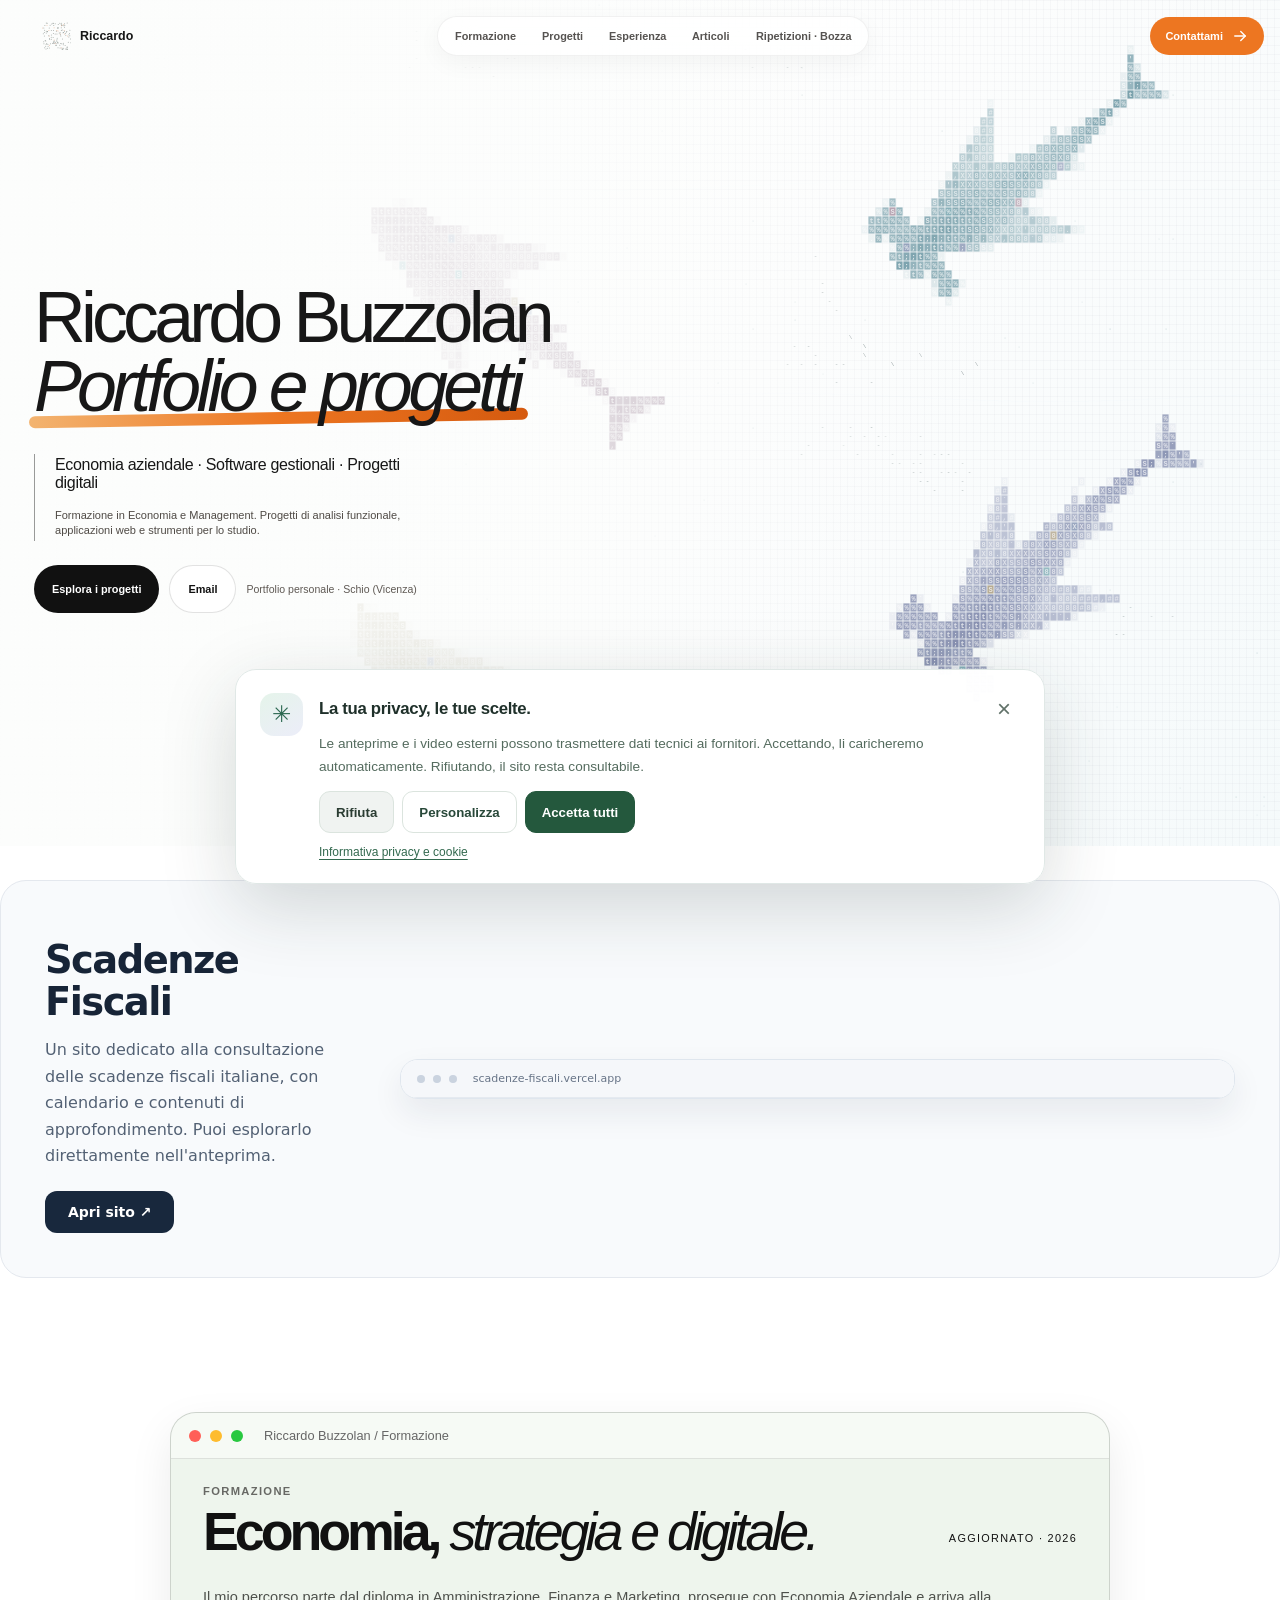
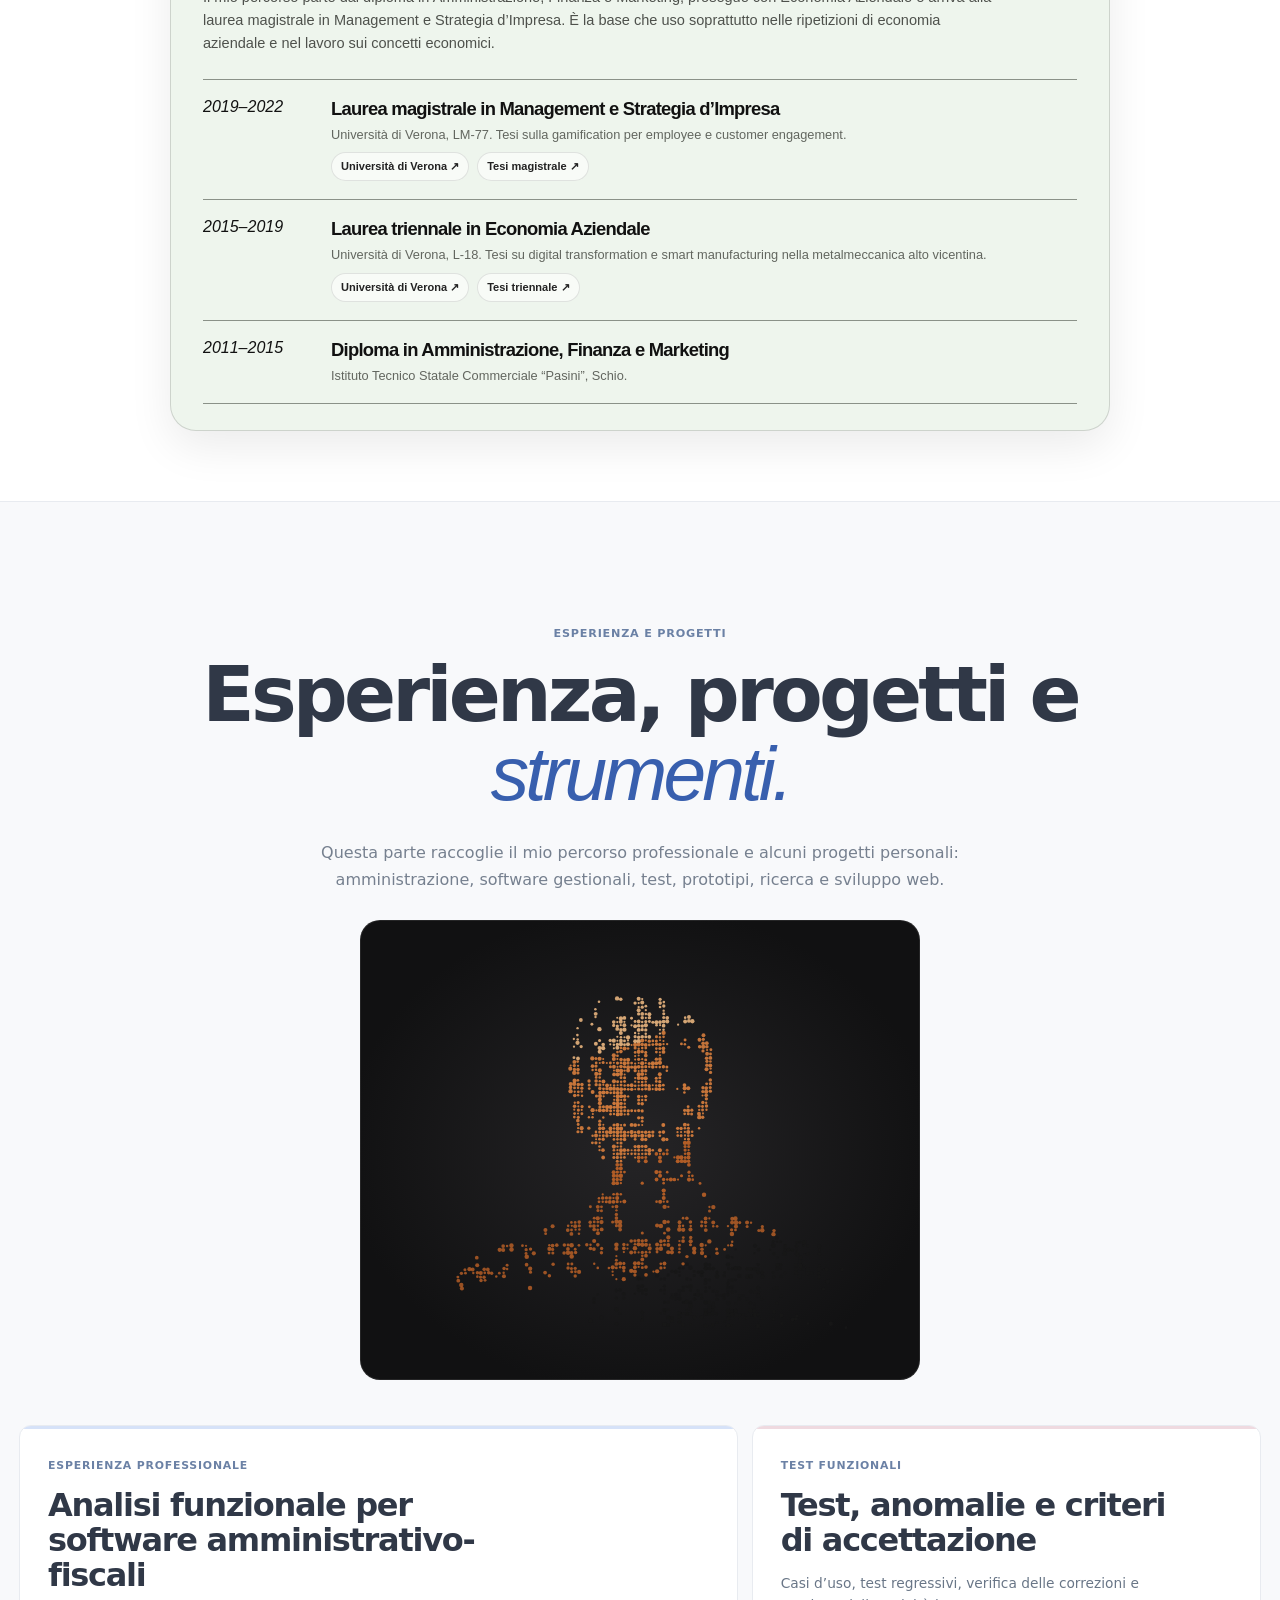
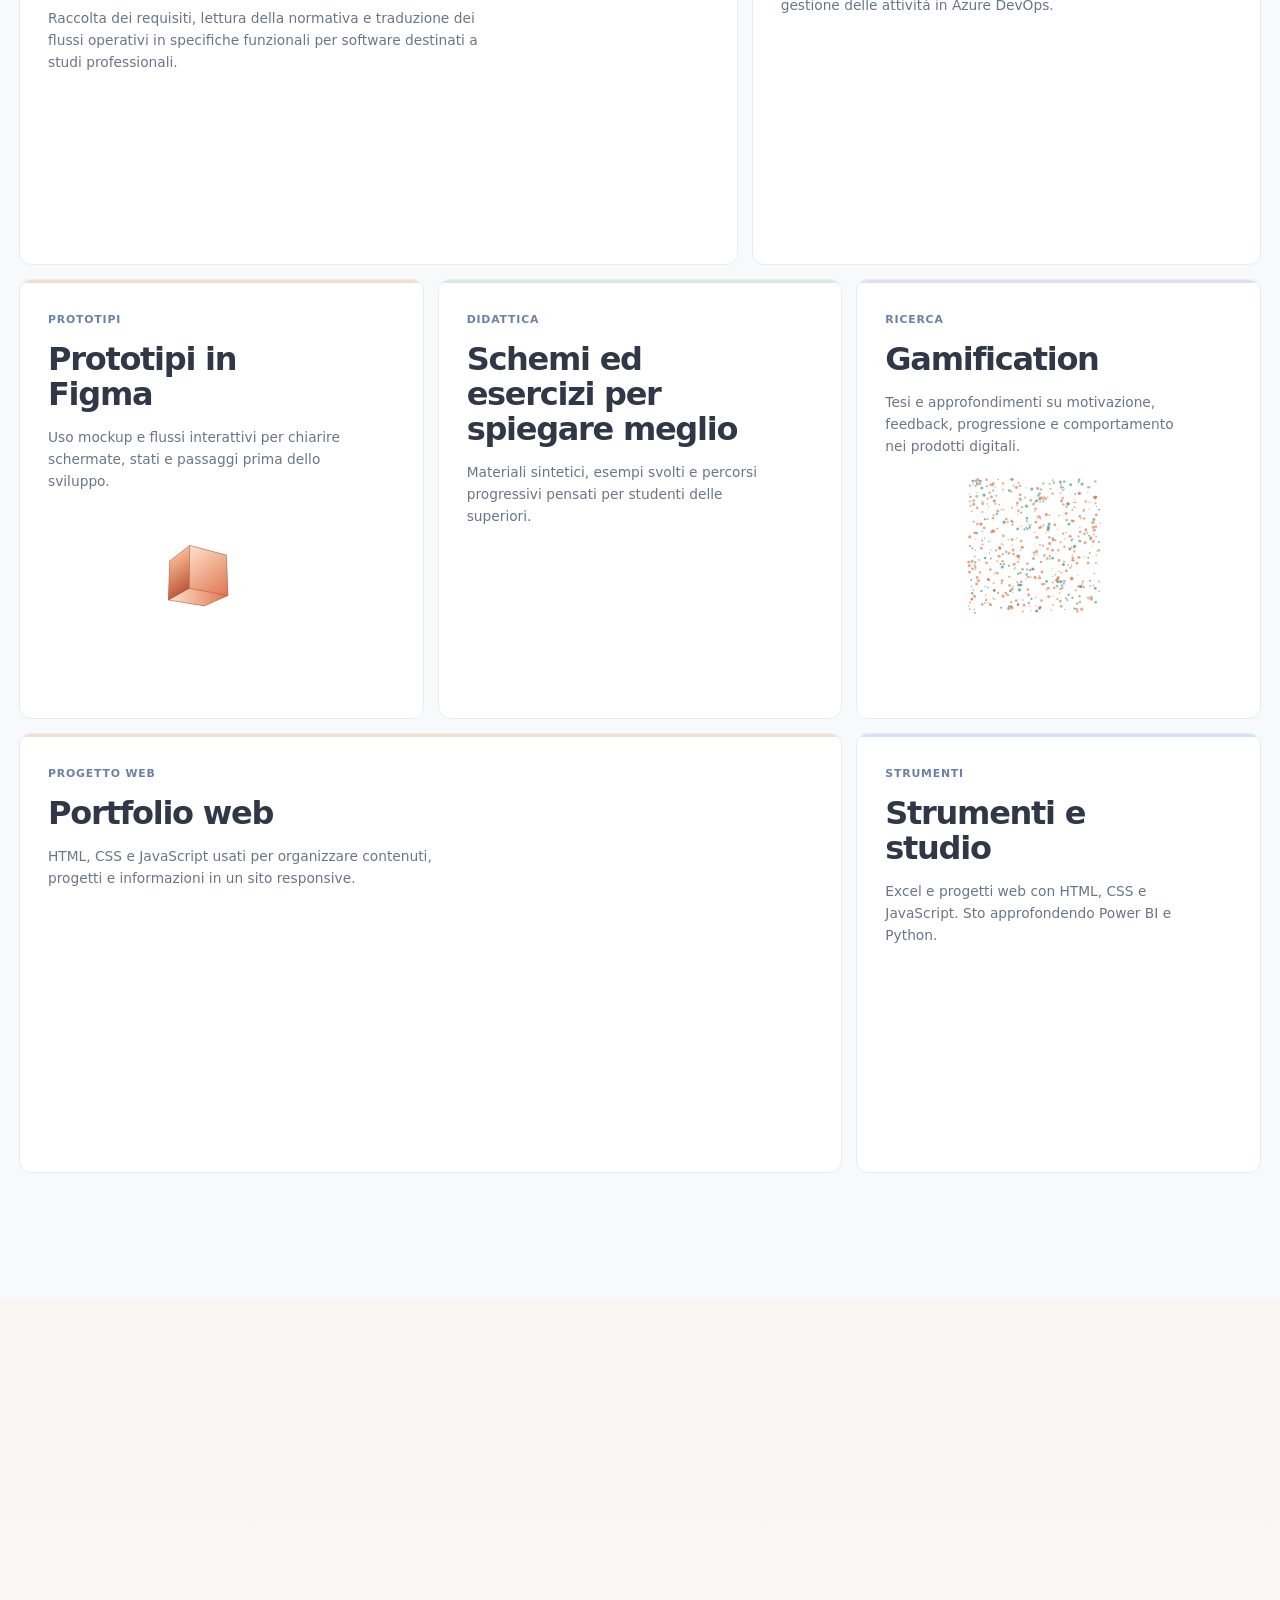
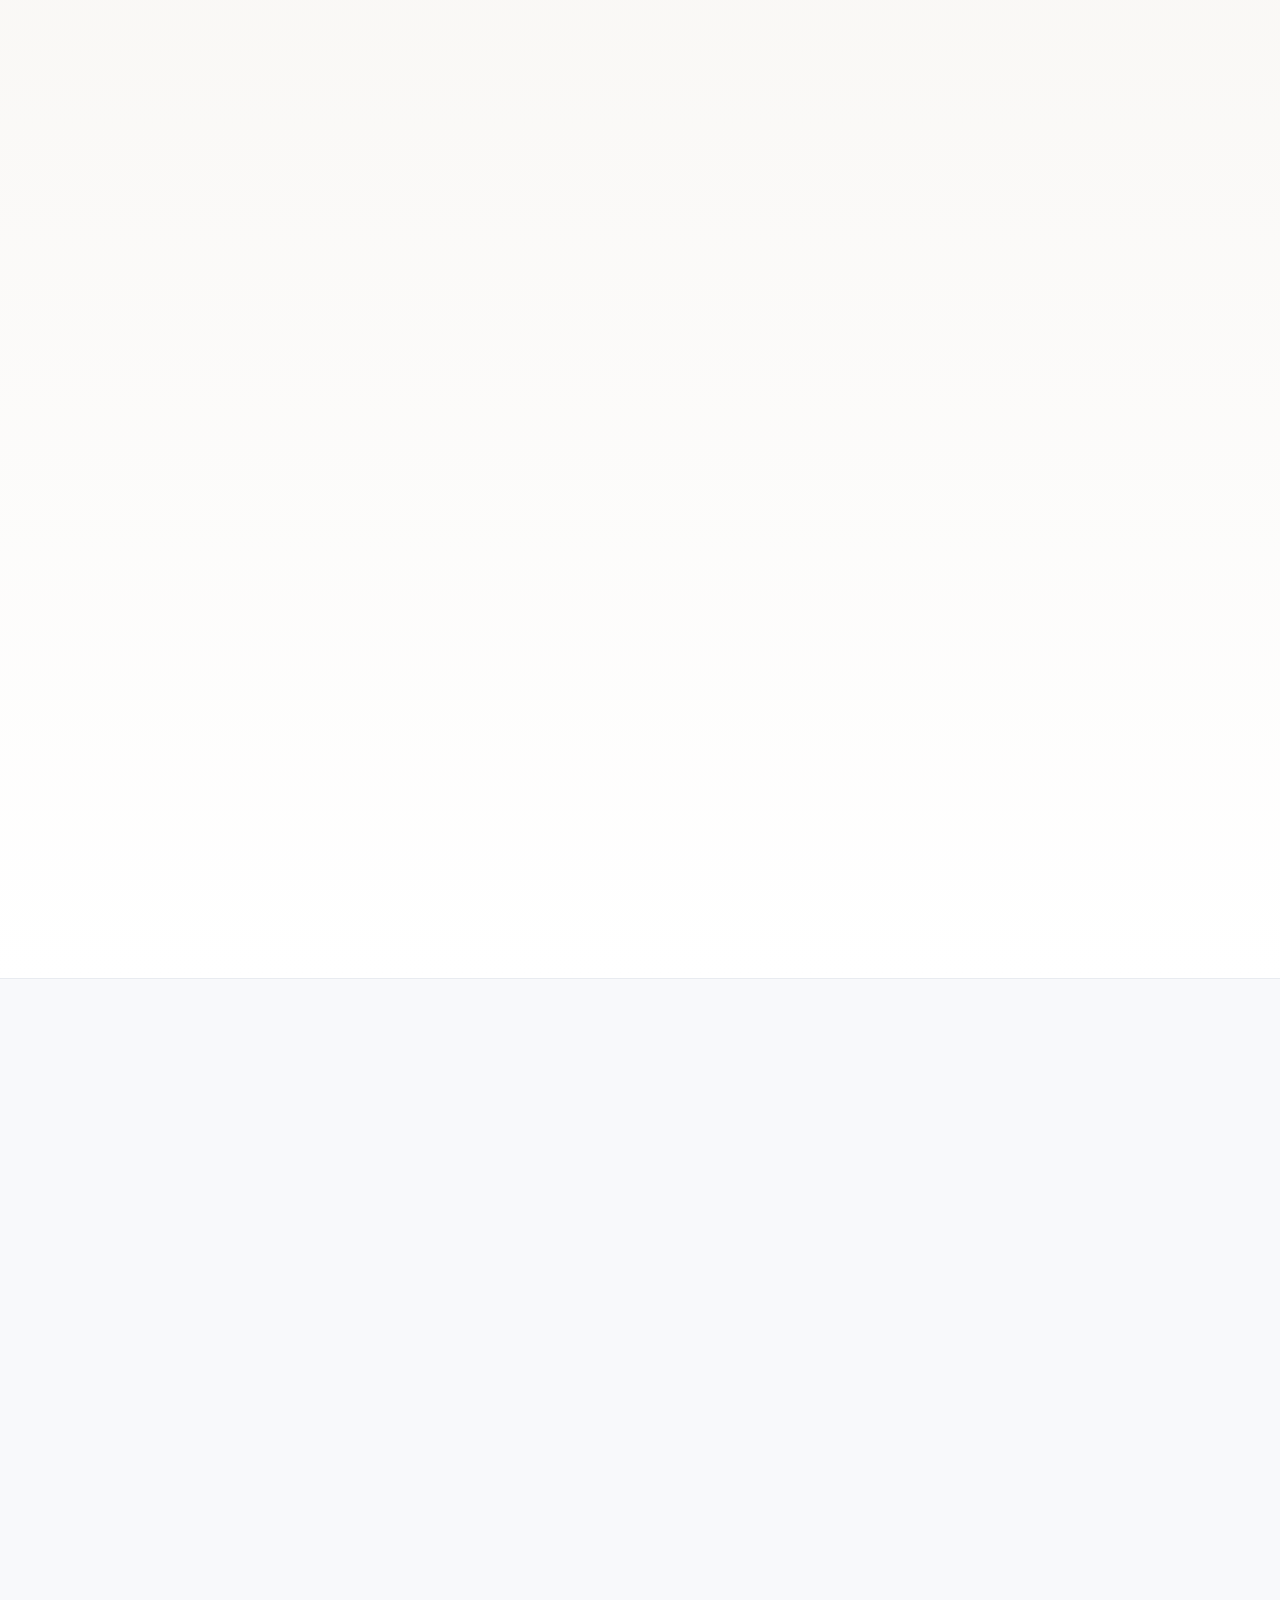
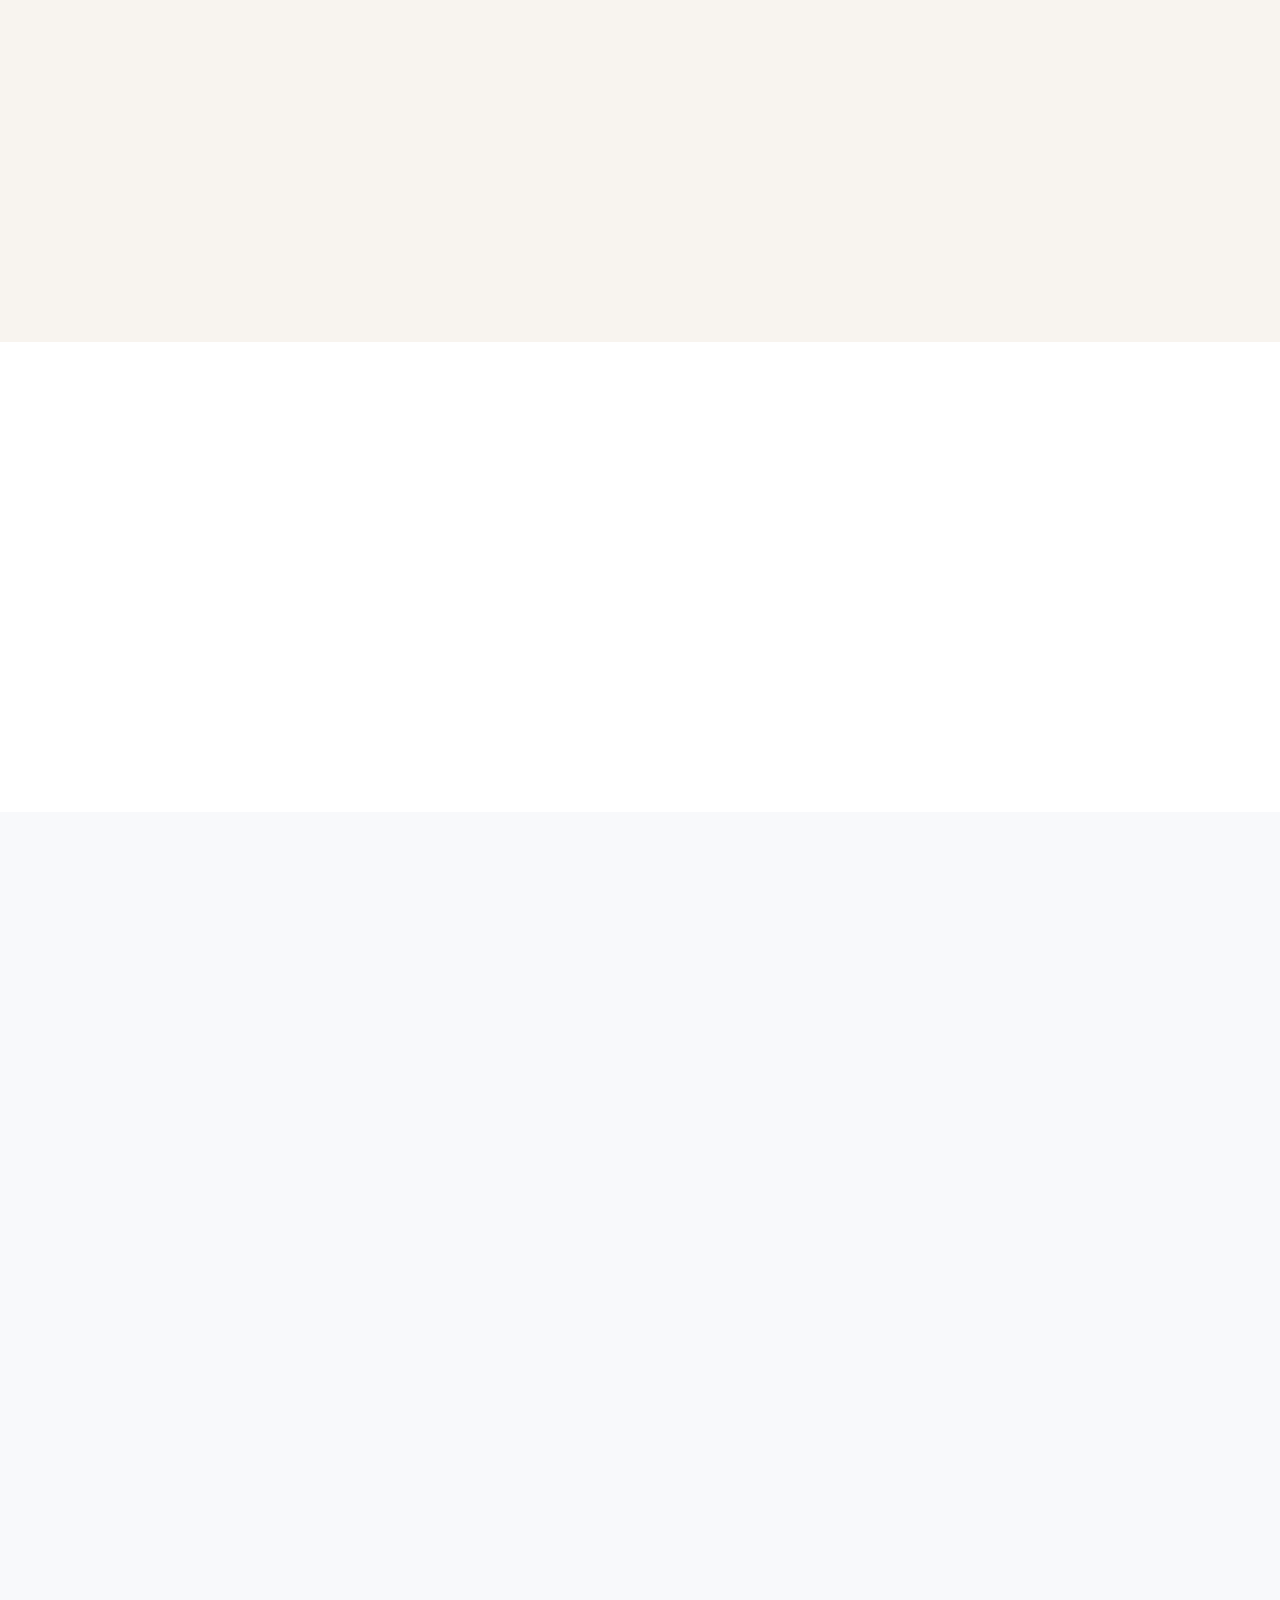
<file: index.html>
<!DOCTYPE html>

<html lang="it">
<head>
<meta charset="utf-8"/>
<meta content="width=device-width,initial-scale=1" name="viewport"/>
<meta content="Portfolio personale di Riccardo Buzzolan: formazione in economia, progetti digitali e sezione ripetizioni a Schio, Vicenza e online in lavorazione." name="description"/>
<meta content="#ffffff" name="theme-color"/>
<meta content="light" name="color-scheme"/>
<meta content="index,follow" name="robots"/>
<title>Riccardo Buzzolan | Portfolio e ripetizioni a Schio · Bozza</title>
<link href="https://riccardobuzzolan.github.io/SitoRiccardoBuzzolan/" rel="canonical"/>
<meta content="website" property="og:type"/>
<meta content="Riccardo Buzzolan | Portfolio e progetto ripetizioni a Schio" property="og:title"/>
<meta content="Formazione, progetti digitali e una sezione didattica di ripetizioni a Schio, Vicenza e online in fase di bozza." property="og:description"/>
<meta content="https://riccardobuzzolan.github.io/SitoRiccardoBuzzolan/" property="og:url"/>
<meta content="it_IT" property="og:locale"/>
<meta content="summary_large_image" name="twitter:card"/>
<script type="application/ld+json">
  {
    "@context":"https://schema.org",
    "@graph":[
      {
        "@type":"Person",
        "@id":"https://riccardobuzzolan.github.io/#riccardo",
        "name":"Riccardo Buzzolan",
        "url":"https://riccardobuzzolan.github.io/",
        "sameAs":[
          "https://www.linkedin.com/in/riccardobuzzolan/",
          "https://riccardobuzzolan.substack.com/",
          "https://riccardobuzzolan.notion.site/Riccardo-Buzzolan-368f6793082c8139bd90dc2d61e1a6af?pvs=74"
        ],
        "knowsAbout":["Economia aziendale","Diritto","Storia","Geografia","Management","Analisi funzionale","Gamification"]
      },
      {"@type":"CreativeWork","name":"Progetto dimostrativo di ripetizioni a Schio, Vicenza e online","description":"Sezione in lavorazione con materie e metodo di studio a scopo illustrativo; nessuna offerta o prenotazione attiva.","creator":{"@id":"https://riccardobuzzolan.github.io/#riccardo"},"inLanguage":"it"}
    ]
  }
  </script>


<link rel="apple-touch-icon" href="./apple-touch-icon.png"/>
<link rel="manifest" href="./site.webmanifest"/>
<link rel="stylesheet" href="./assets/css/site.css"/>
<link rel="stylesheet" href="./assets/css/privacy.css"/>


<meta content="https://riccardobuzzolan.github.io/SitoRiccardoBuzzolan/social-preview.png" property="og:image"/>
<meta content="https://riccardobuzzolan.github.io/SitoRiccardoBuzzolan/social-preview.png" name="twitter:image"/>

    <link rel="icon" type="image/svg+xml" href="./favicon-animated.svg?v=bright-transparent-v7-20261013" data-favicon-motion data-motion="dialogue" />
  <script src="./favicon-motion.js?v=bright-white-v7-20261013" defer></script>
  <style id="fiscal-project-style">
.fiscal-feature{max-width:1520px;margin:34px auto 64px;padding:clamp(18px,4vw,44px);background:#f8fafc;border:1px solid #e4e8ee;border-radius:26px;color:#182333;font-family:system-ui,-apple-system,Segoe UI,sans-serif;box-sizing:border-box}
.fiscal-feature *{box-sizing:border-box}.fiscal-feature-grid{display:grid;grid-template-columns:minmax(230px,.55fr) minmax(0,1.45fr);gap:clamp(18px,3vw,38px);align-items:center}
.fiscal-feature-copy small{font-size:12px;letter-spacing:.08em;text-transform:uppercase;color:#53667d;font-weight:700}.fiscal-feature-copy h2{font-size:clamp(28px,3vw,44px);line-height:1.1;letter-spacing:-.04em;margin:14px 0;color:#172437}
.fiscal-feature-copy p{font-size:16px;line-height:1.65;color:#536174;margin:0 0 22px}
.fiscal-feature-copy a{display:inline-flex;align-items:center;justify-content:center;text-decoration:none!important;border-radius:12px;background:#18283d;color:white!important;padding:13px 23px;font-size:14px;font-weight:650}
.fiscal-feature-preview{background:white;border:1px solid #dfe6ee;border-radius:18px;overflow:hidden;box-shadow:0 14px 32px rgba(24,42,65,.08);min-width:0}
.fiscal-feature-chrome{display:flex;align-items:center;gap:8px;background:#f5f7fa;border-bottom:1px solid #e5eaf0;padding:12px 16px}.fiscal-feature-dot{height:8px;width:8px;border-radius:50%;background:#cad3df}
.fiscal-feature-domain{font-size:11px;color:#677487;margin-left:8px;white-space:nowrap;overflow:hidden;text-overflow:ellipsis}
.fiscal-feature iframe{display:block;width:100%;height:720px;border:0;background:#fff}
@media(max-width:760px){.fiscal-feature{margin:24px 14px 44px;padding:22px}.fiscal-feature-grid{grid-template-columns:1fr}.fiscal-feature iframe{height:450px}}
</style>
<link rel="stylesheet" href="./assets/css/ascii-ocean-hero.css?v=20261022" />

<style id="portfolio-section-theme">
/* Tema portfolio: SOLO stile visivo dalla sezione Esperienza, progetti e strumenti in poi.
   Non modifica testo, dati, script o componenti prima di #competenze. */
#competenze,main>#competenze~section {
  --portfolio-paper:#f8f9fb;--portfolio-card:#fff;--portfolio-soft:#f7f8fa;
  --portfolio-ink:#292e39;--portfolio-muted:#76808f;--portfolio-line:#e8ebf0;
  --portfolio-blue:#385fae;--portfolio-blue-soft:#edf2fb;
  --portfolio-green:#397963;--portfolio-green-soft:#e9f5ef;
  --portfolio-amber:#956d45;--portfolio-amber-soft:#fcf2e8;
  --portfolio-red:#ac5c63;--portfolio-red-soft:#f9ebed;
  --portfolio-violet:#73669c;--portfolio-violet-soft:#f0edf7;
  --ink:var(--portfolio-ink);--paper:var(--portfolio-paper);--bone:var(--portfolio-soft);
  --line:var(--portfolio-line);--line-soft:#eef0f4;--muted:var(--portfolio-muted);
  --blue:var(--portfolio-blue-soft);--mint:var(--portfolio-green-soft);
  --pink:var(--portfolio-red-soft);--peach:var(--portfolio-amber-soft);
  --yellow:#faf4e6;--lavender:var(--portfolio-violet-soft);
  --accent:var(--portfolio-blue);
  --sans:"Segoe UI Variable Display","Segoe UI",Inter,ui-sans-serif,system-ui,sans-serif;
  --body:"Segoe UI Variable Text","Segoe UI",Inter,ui-sans-serif,system-ui,sans-serif;
  --shadow:0 8px 26px rgba(41,46,57,.05);
  --shadow-soft:0 6px 22px rgba(41,46,57,.04);
  color:var(--portfolio-ink);font-family:var(--body);-webkit-font-smoothing:antialiased;
}
main>#competenze~section{background:var(--portfolio-paper);color:var(--portfolio-ink)}
#competenze .section-label,main>#competenze~section .section-label{color:#6b81a5;font-weight:700;letter-spacing:.07em}
#competenze .work-title,main>#competenze~section h2{color:#303847;letter-spacing:-.05em}
#competenze .work-head p,main>#competenze~section .experience-head p{color:var(--portfolio-muted);line-height:1.7}
#competenze{background:var(--portfolio-paper)!important;color:var(--portfolio-ink)!important;border-top:1px solid var(--portfolio-line)}
#competenze .work-head .section-label{color:#6b81a5!important}
#competenze .work-title{font-size:clamp(2.9rem,6vw,6.1rem);line-height:1.03}
#competenze .work-title em{color:var(--portfolio-blue)}
#competenze .feature{background:#fff!important;color:var(--portfolio-ink);border:1px solid var(--portfolio-line);border-radius:12px;box-shadow:none;transition:transform .22s ease,border-color .22s ease}
#competenze .feature:hover{transform:translateY(-3px);border-color:#c3d3ed}
#competenze .feature::before{content:"";position:absolute;inset:0 0 auto;height:3px;background:#d6e2f8;z-index:1}
#competenze .feature.pink::before{background:#efdae0}
#competenze .feature.yellow::before,#competenze .feature.peach::before{background:#f1e0cb}
#competenze .feature.mint::before{background:#d8ebdf}
#competenze .feature.lavender::before{background:#e4dcf0}
#competenze .feature small{color:#6b81a5;font-size:.68rem;letter-spacing:.075em}
#competenze .feature h3{color:#303847;font-size:clamp(1.55rem,2.5vw,2.15rem);letter-spacing:-.04em;line-height:1.1}
#competenze .feature p{color:#697687;line-height:1.6}
#competenze .feature-visual{background:#f7f9fc;border:1px solid #e8edf4;border-radius:12px 0 0 0;box-shadow:none}
#competenze .ui-line{background:#dce5f0}
#competenze .ui-cards i,#competenze .split-view i{background:#fff;border-color:#e4eaf3}
#competenze .chart-bars i{background:#6486c3}
#competenze .tabs-visual span{background:#edf2fb;color:#526d98;border:1px solid #dfe8f6;border-radius:7px}
#competenze .stack-face-wrap{filter:saturate(.78)}
/* Esperienza: layout invariato, nuovo tema dell'applicazione di riferimento. */
#esperienza{background:#fff}
#esperienza .experience-head h2{font-size:clamp(2.8rem,5.6vw,5.6rem);line-height:1.02}
#esperienza .profile-browser{background:#fff;border:1px solid var(--portfolio-line);border-radius:13px;box-shadow:none}
#esperienza .profile-top{height:59px;background:#f7f8fa;border-bottom:1px solid var(--portfolio-line)}
#esperienza .profile-top i{background:#bdcce5!important;width:9px;height:9px}
#esperienza .profile-top i:nth-child(2){background:#dbcde7!important}
#esperienza .profile-top i:nth-child(3){background:#c0ddce!important}
#esperienza .profile-top span{color:var(--portfolio-muted)}
#esperienza .profile-side{background:#f8f9fb;border-color:var(--portfolio-line)}
#esperienza .profile-pic{background:linear-gradient(135deg,#e0e8f6,#f4f5fa,#e9f4ee);border-radius:10px}
#esperienza .profile-pic::after{color:#455f8d}
#esperienza .profile-side h3,#esperienza .role-pane h3{color:#303847}
#esperienza .profile-side p,#esperienza .role-pane>p{color:var(--portfolio-muted)}
#esperienza .profile-links a,#esperienza .profile-link{background:#fff;border:1px solid var(--portfolio-line);border-radius:8px;color:#526174}
#esperienza .profile-links a:hover{background:#edf2fb;border-color:#d0ddf1;color:#385fae}
#esperienza .role-tabs button{background:#fff;color:#697789;border:1px solid #e2e7ee;border-radius:8px}
#esperienza .role-tabs button.active{background:#edf2fb;color:#385fae;border-color:#d4e0f4}
#esperienza .role-pane .role-meta{color:#607aa8}
#esperienza .role-pane h3{font-size:clamp(2rem,4vw,4.1rem);line-height:1.04}
#esperienza .role-pane .role-row{border-color:var(--portfolio-line)}
#esperienza .role-external{color:#385fae}
/* Desktop interattivo: il comportamento delle finestre resta originale. */
main>#competenze~#desktop.portfolio-desktop{background:#f8f9fb!important;border-top:1px solid var(--portfolio-line);border-bottom:1px solid var(--portfolio-line)}
#desktop .monitor{background:#303847;border-radius:20px 20px 14px 14px;box-shadow:0 20px 48px rgba(48,56,71,.14)}
#desktop .screen{background:radial-gradient(circle at 22% 22%,#f7ecdd,transparent 34%),radial-gradient(circle at 80% 80%,#dfe7fa,transparent 41%),linear-gradient(135deg,#f8f9fb,#eaf1f8 64%,#e9f5ef)}
#desktop .desktop-top{background:rgba(255,255,255,.86);color:#445673}
#desktop .desktop-window{background:rgba(255,255,255,.97);border:1px solid #dbe4f1;box-shadow:0 14px 40px rgba(41,46,57,.12)}
#desktop .desktop-icon:hover span:last-child,#desktop .desktop-icon.selected span:last-child{background:#385fae}
#desktop .file-item:hover{background:#f4f7fc;border-color:#c9d7ef}
/* Articoli, archivi e card con toni chiari e accent blue. */
#articoli{background:#f8f9fb;border-top:1px solid var(--portfolio-line)}
#articoli .articles-head h2{font-size:clamp(2.7rem,5.2vw,5.3rem);line-height:1.04}
#articoli .articles-head>a{color:#385fae;background:#fff;border:1px solid #dce4f0;border-radius:8px}
#articoli .article-select{background:#fff;color:#303847;border:1px solid var(--portfolio-line);border-radius:10px}
#articoli .article-select:hover,#articoli .article-select.active{transform:translateX(2px);background:#edf2fb;border-color:#c6d5ed}
#articoli .article-select small,#articoli .local-article-meta{color:#6680ad}
#articoli .article-select span,#articoli .local-article-note{color:#76808f}
#articoli .article-frame-shell,#articoli .carousel-shell,#articoli .data-grid-shell{background:#fff;border:1px solid var(--portfolio-line);border-radius:12px;box-shadow:none}
#articoli .embed-bar{background:#f7f8fa;border-color:var(--portfolio-line)}
#articoli .embed-bar i{background:#b9c8e3}
#articoli .embed-bar i:nth-child(2){background:#e2d4c4}
#articoli .embed-bar i:nth-child(3){background:#b9dccc}
#articoli .local-article h3{color:#303847}
#articoli .local-article-subtitle{color:#385fae}
#articoli .local-article-copy p{color:#586576}
#articoli .embed-open{background:#f7f9fc;color:#385fae;border-color:var(--portfolio-line)}
#articoli .project-slide,#articoli .project-slide:nth-child(n){background:#fff;border:1px solid var(--portfolio-line);border-radius:10px;box-shadow:none}
#articoli .project-slide:nth-child(4n + 2){background:#f7f9fd}
#articoli .project-slide:nth-child(4n + 3){background:#faf8fd}
#articoli .project-slide:nth-child(4n + 4){background:#fdfaf7}
#articoli .project-slide:hover{border-color:#bfd0ec}
#articoli .project-slide small{color:#6680ad}
#articoli .project-slide h4{color:#303847}
#articoli .project-slide p{color:#687586}
#articoli .project-slide>span{background:#edf2fb;color:#385fae;border-radius:6px}
#articoli .data-grid-header{background:#f7f8fa}
#articoli .data-grid-row{border-color:var(--portfolio-line)}
#articoli .grid-open{background:#385fae;color:#fff;border-radius:7px}
#articoli .status-chip{background:#edf2fb!important;color:#526d9a!important}
#articoli .grid-search input{background:#fff;border:1px solid #dde4ee;color:#303847;border-radius:8px}
/* Anteprime esterne: cornici e CTA; nessuna modifica a iframe o collegamenti. */
#memory-atlas,#figma-prototipo,#portfolio-completo{background:#fff;border-top:1px solid var(--portfolio-line)}
#memory-atlas .atlas-embed-head h2,#figma-prototipo .figma-embed-head h2,#portfolio-completo .notion-embed-head h2{color:#303847;line-height:1.04;font-size:clamp(2.35rem,4.3vw,4.3rem)}
#memory-atlas .atlas-embed-head p{color:var(--portfolio-muted)}
#memory-atlas .atlas-embed-head>a,#figma-prototipo .figma-embed-head>a,#portfolio-completo .notion-embed-head>a{display:inline-flex;align-items:center;padding:10px 13px;border:1px solid #dce4f0;border-radius:8px;background:#fff;color:#385fae;text-decoration:none;font-size:.78rem;font-weight:700}
#memory-atlas .atlas-embed-frame,#figma-prototipo .figma-frame,#portfolio-completo .notion-frame{background:#fff;border:1px solid var(--portfolio-line);border-radius:12px;box-shadow:none;overflow:hidden}
#figma-prototipo .figma-preview-info{background:#f7f8fa;border-color:var(--portfolio-line)}
#figma-prototipo .figma-preview-info span,#figma-prototipo .figma-community-link small{color:#627ba8}
#figma-prototipo .figma-preview-info p,#figma-prototipo .figma-community-link p{color:#718092}
#figma-prototipo .figma-image-viewport{background:#f8f9fb}
#figma-prototipo .figma-community-link{background:#fff}
#figma-prototipo .figma-community-link a{color:#385fae}
#portfolio-completo .notion-frame>a,#figma-prototipo .figma-frame>a{background:#f7f9fc;border-color:var(--portfolio-line);color:#385fae}
/* Ripetizioni e metodo, posti dopo il portfolio, seguono la nuova palette. */
#ripetizioni{background:#f8f9fb;border-top:1px solid var(--portfolio-line)}
#ripetizioni .draft-section-notice,#ripetizioni .draft-section-notice strong{color:#687586}
#ripetizioni .draft-section-notice span{background:#edf2fb;color:#526e9c;border:1px solid #dbe5f5;border-radius:7px}
#ripetizioni .tutor-card{background:#fff;border:1px solid var(--portfolio-line);border-radius:13px;box-shadow:none}
#ripetizioni .tutor-copy h2{color:#303847;font-size:clamp(2.7rem,5.1vw,5.3rem);line-height:1.04}
#ripetizioni .tutor-copy .serif{color:#385fae}
#ripetizioni .tutor-pills span{background:#edf2fb;color:#526d98;border:1px solid #dae5f7;border-radius:7px}
#ripetizioni .tutor-visual{background:#edf2fb}
#ripetizioni .study-browser{border-color:#e0e6ef;border-radius:12px;box-shadow:0 10px 28px rgba(41,46,57,.08)}
#ripetizioni .study-top{background:#f7f8fa}
#ripetizioni .subject-table{border:1px solid var(--portfolio-line);border-radius:12px;box-shadow:none}
#ripetizioni .subject-table-head{background:#f7f8fa;color:#78869a}
#ripetizioni .subject-table-row{border-color:var(--portfolio-line)}
#ripetizioni .subject-table-row .subject-contact .subject-info-link{background:#385fae;color:#fff;border:1px solid #385fae;border-radius:8px}
#ripetizioni .subject-table-row .subject-contact .subject-info-link:hover{background:#2d4f95}
#ripetizioni .workstation-inline .pc-sculpture{border:1px solid var(--portfolio-line);border-radius:12px!important;box-shadow:none}
#metodo{background:#fff}
#metodo .intro-head h2{font-size:clamp(2.9rem,5.8vw,5.8rem);line-height:1.03}
#metodo .intro-head h2 em{color:#385fae}
#metodo .intro-head p{color:var(--portfolio-muted)}
main>#competenze~.story{background:#f8f9fb}
main>#competenze~.story .story-item{border-color:var(--portfolio-line)}
main>#competenze~.story .story-item h3{color:#303847}
main>#competenze~.story .story-item p{color:var(--portfolio-muted)}
main>#competenze~.story .scene{border:1px solid var(--portfolio-line);border-radius:13px}
main>#competenze~.story .scene.mint{background:#e9f5ef}
main>#competenze~.story .scene.pink{background:#f9ebed}
main>#competenze~.story .scene.blue{background:#edf2fb}
main>#competenze~.story .mini-browser{border:1px solid #e2e8f0;border-radius:12px;box-shadow:0 8px 24px rgba(41,46,57,.06)}
main>#competenze~.story .mini-chrome{background:#f7f8fa}
main>#competenze~.story .process-icon{background:#edf2fb;color:#385fae}
main>#competenze~.story .mini-page h4{color:#303847}
main>#competenze~.story .mini-page p{color:#6b7585}
#contatti.seo-control{background:#303847!important;color:#fff!important}
#contatti .seo-summary h2{color:#fff}
#contatti .seo-summary .section-label{color:#b9c9e5}
#contatti .seo-summary p{color:#d3dbe8}
#contatti .seo-contact-row a{background:#fff;color:#385fae;border:1px solid #d8e1ef;border-radius:8px}
#contatti .seo-contact-row a:first-child{background:#dfe8f9;border-color:#dfe8f9;color:#314f86}
main>#competenze~.final{background:#fff}
main>#competenze~.final h2{font-size:clamp(2.8rem,6vw,6rem);line-height:1.04}
main>#competenze~.final .pill{border:1px solid #dde5f0;border-radius:8px}
main>#competenze~.final .pill.dark{background:#385fae;color:#fff}
main>#competenze~.final .pill.white{background:#fff;color:#385fae}
main>#competenze~.final .pill:hover{transform:translateY(-2px);border-color:#b9cbea}
footer{background:#f8f9fb;color:#76808f;border-color:#e8ebf0}
@media(max-width:760px){
 #competenze .work-title{font-size:clamp(2.5rem,10vw,4.2rem)}
 #competenze .feature{border-radius:10px}
 #esperienza .profile-browser,#articoli .article-frame-shell{border-radius:10px}
 #ripetizioni .subject-table-row{border:1px solid #e8ebf0;border-radius:10px;background:#fff}
 #desktop .monitor{border-radius:13px 13px 9px 9px}
}
@media(prefers-reduced-motion:reduce){
 #competenze .feature:hover,#articoli .project-slide:hover{transform:none}
}
</style>
</head>
<body>
<a class="skip" href="#main">Vai al contenuto</a>
<header class="topbar" id="topbar">
<a class="brand" href="#top"><canvas data-motion-light="identity" data-text="R" data-accent="#dc6d35" style="display:block;width:29px;height:29px;flex:none" aria-hidden="true"></canvas><span>Riccardo</span></a>
<nav aria-label="Navigazione principale" class="navlinks">
<a class="magnetic-text" data-magnetic="" href="#formazione">Formazione</a>
<a class="magnetic-text" data-magnetic="" href="#competenze">Progetti</a>
<a class="magnetic-text" data-magnetic="" href="#esperienza">Esperienza</a>
<a class="magnetic-text" data-magnetic="" href="#articoli">Articoli</a>
<a class="magnetic-text" data-magnetic="" href="#ripetizioni">Ripetizioni · Bozza</a>
</nav>
<a class="nav-cta" href="mailto:riccardobuzzolan96@gmail.com?subject=Informazioni%20portfolio">Contattami <span data-icon="arrow"></span></a>
<button aria-expanded="false" aria-label="Apri menu" class="menu-btn" id="menuBtn"><span data-icon="menu"></span></button>
</header>
<main id="main" tabindex="-1">
<section class="hero stack-hero" id="top">
<canvas id="ocean" class="shark-canvas" aria-hidden="true"></canvas>
<div class="stack-hero-grid">
<div class="stack-hero-copy reveal visible">
<h1>Riccardo Buzzolan <span class="stack-marker"><em>Portfolio e progetti</em></span></h1>
<div class="stack-note">
<strong>Economia aziendale · Software gestionali · Progetti digitali</strong>
<p>Formazione in Economia e Management. Progetti di analisi funzionale, applicazioni web e strumenti per lo studio.</p>
</div>
</div>

<div class="stack-hero-form">
<div aria-label="Collegamenti principali" class="stack-contact-actions">
<a class="wa-main" href="#competenze">Esplora i progetti</a>
<a class="mail-alt" href="mailto:riccardobuzzolan96@gmail.com?subject=Informazioni%20portfolio">Email</a>
<span class="stack-price-note">Portfolio personale · Schio (Vicenza)</span>
</div>
</div>
</div>
</section>
<section id="progetto-scadenze-fiscali" class="fiscal-feature" aria-labelledby="fiscal-feature-title"><div class="fiscal-feature-grid"><div class="fiscal-feature-copy"><h2 id="fiscal-feature-title">Scadenze Fiscali</h2><p>Un sito dedicato alla consultazione delle scadenze fiscali italiane, con calendario e contenuti di approfondimento. Puoi esplorarlo direttamente nell'anteprima.</p><a href="https://scadenze-fiscali.vercel.app/" target="_blank" rel="noopener noreferrer">Apri sito ↗</a></div><div class="fiscal-feature-preview"><div class="fiscal-feature-chrome"><span class="fiscal-feature-dot"></span><span class="fiscal-feature-dot"></span><span class="fiscal-feature-dot"></span><span class="fiscal-feature-domain">scadenze-fiscali.vercel.app</span></div><div id="fiscal-preview-slot" aria-label="Anteprima di Scadenze Fiscali"></div></div></div></section>

<section class="education" id="formazione">
<div class="shell">
<div class="report-window reveal compact-education">
<div class="report-top"><i></i><i></i><i></i><span>Riccardo Buzzolan / Formazione</span></div>
<div class="report-body">
<div class="report-heading">
<div>
<div class="section-label">FORMAZIONE</div>
<h2>Economia, <span class="serif">strategia e digitale.</span></h2>
</div>
<div class="report-date">AGGIORNATO · 2026</div>
</div>
<p class="report-intro">Il mio percorso parte dal diploma in Amministrazione, Finanza e Marketing, prosegue con Economia Aziendale e arriva alla laurea magistrale in Management e Strategia d’Impresa. È la base che uso soprattutto nelle ripetizioni di economia aziendale e nel lavoro sui concetti economici.</p>
<div class="education-list">
<article class="edu-row">
<div class="edu-year">2019–2022</div>
<div><h3>Laurea magistrale in Management e Strategia d’Impresa</h3><p>Università di Verona, LM-77. Tesi sulla gamification per employee e customer engagement.</p><div class="edu-links"><a href="https://www.univr.it/" rel="noreferrer" target="_blank">Università di Verona ↗</a><a href="https://drive.google.com/file/d/1Ye46psWW9NGoon4RGrpUP4-ete21cFpr/view" rel="noreferrer" target="_blank">Tesi magistrale ↗</a></div></div>
</article>
<article class="edu-row">
<div class="edu-year">2015–2019</div>
<div><h3>Laurea triennale in Economia Aziendale</h3><p>Università di Verona, L-18. Tesi su digital transformation e smart manufacturing nella metalmeccanica alto vicentina.</p><div class="edu-links"><a href="https://www.univr.it/" rel="noreferrer" target="_blank">Università di Verona ↗</a><a href="https://drive.google.com/file/d/1mXexmbV3Xh-pknDdbaPExGmAfn_DeahO/view" rel="noreferrer" target="_blank">Tesi triennale ↗</a></div></div>
</article>
<article class="edu-row">
<div class="edu-year">2011–2015</div>
<div><h3>Diploma in Amministrazione, Finanza e Marketing</h3><p>Istituto Tecnico Statale Commerciale “Pasini”, Schio.</p></div>
</article>
</div>
</div>
</div>
</div>
</section>
<section class="work" id="competenze">
<div class="shell">
<div class="work-head reveal">
<div class="section-label" style="color:rgba(255,255,255,.54)">ESPERIENZA E PROGETTI</div>
<h2 class="work-title">Esperienza, progetti e <em>strumenti.</em></h2>
<p>Questa parte raccoglie il mio percorso professionale e alcuni progetti personali: amministrazione, software gestionali, test, prototipi, ricerca e sviluppo web.</p>
</div>
<div class="stack-face-wrap work-face-wrap" id="stackFaceWrap">
<canvas aria-label="Ritratto interattivo ricostruito con particelle" id="stackFaceCanvas"></canvas>
</div>
<div class="feature-grid">
<article class="feature blue f7 reveal">
<small>ESPERIENZA PROFESSIONALE</small><h3>Analisi funzionale per software amministrativo-fiscali</h3>
<p>Raccolta dei requisiti, lettura della normativa e traduzione dei flussi operativi in specifiche funzionali per software destinati a studi professionali.</p>
<div class="feature-visual"><div class="ui-top"><i></i><i></i><i></i></div><div class="ui-line"></div><div class="ui-line w70"></div><div class="ui-cards"><i></i><i></i><i></i></div></div>
</article>
<article class="feature pink f5 reveal">
<small>TEST FUNZIONALI</small><h3>Test, anomalie e criteri di accettazione</h3>
<p>Casi d’uso, test regressivi, verifica delle correzioni e gestione delle attività in Azure DevOps.</p>
<div class="feature-visual" style="width:70%"><div class="ui-top"><i></i><i></i><i></i></div><div class="split-view"><i></i><i></i></div></div>
</article>
<article class="feature yellow f4 reveal">
<small>PROTOTIPI</small><h3>Prototipi in Figma</h3>
<p>Uso mockup e flussi interattivi per chiarire schermate, stati e passaggi prima dello sviluppo.</p>
<canvas data-motion-light="object" data-accent="#df7650" style="display:block;width:100%;height:145px;margin-top:10px" aria-hidden="true"></canvas>
</article>
<article class="feature mint f4 reveal">
<small>DIDATTICA</small><h3>Schemi ed esercizi per spiegare meglio</h3>
<p>Materiali sintetici, esempi svolti e percorsi progressivi pensati per studenti delle superiori.</p>
<div class="feature-visual" style="width:74%;height:50%"><div class="ui-line"></div><div class="ui-line w70"></div><div class="ui-line w45"></div></div>
</article>
<article class="feature lavender f4 reveal">
<small>RICERCA</small><h3>Gamification</h3>
<p>Tesi e approfondimenti su motivazione, feedback, progressione e comportamento nei prodotti digitali.</p>
<canvas data-motion-light="orbit" data-accent="#d77341" style="display:block;width:100%;height:150px" aria-hidden="true"></canvas>
</article>
<article class="feature peach f8 reveal">
<small>PROGETTO WEB</small><h3>Portfolio web</h3>
<p>HTML, CSS e JavaScript usati per organizzare contenuti, progetti e informazioni in un sito responsive.</p>
<div class="feature-visual"><div class="ui-top"><i></i><i></i><i></i></div><div class="ui-cards"><i></i><i></i><i></i></div><div class="chart-bars" style="height:75px"><i></i><i></i><i></i><i></i><i></i></div></div>
</article>
<article class="feature blue f4 reveal">
<small>STRUMENTI</small><h3>Strumenti e studio</h3>
<p>Excel e progetti web con HTML, CSS e JavaScript. Sto approfondendo Power BI e Python.</p>
<div class="tabs-visual"><span>Excel</span><span>Power BI</span><span>HTML</span><span>CSS</span><span>JavaScript</span><span>Python</span></div>
</article>
</div>
</div>
</section>


<section class="experience" id="esperienza">
<div class="shell">
<div class="experience-head reveal">
<div><div class="section-label">ESPERIENZA PROFESSIONALE</div><h2>Amministrazione e<br/><span class="serif">software gestionali.</span></h2></div>
<p>Dopo l’esperienza in uno studio commercialista ho lavorato nell’ambito dei software amministrativo-fiscali, occupandomi di analisi funzionale, test, prototipi e supporto agli utenti. Questa parte del sito racconta il mio percorso professionale.</p>
</div>
<div class="profile-browser reveal">
<div class="profile-top"><i></i><i></i><i></i><strong>Profilo professionale</strong><span>riccardobuzzolan.work</span></div>
<div class="profile-body">
<aside class="profile-side">
<div class="profile-pic"></div>
<h3>Riccardo Buzzolan</h3>
<p>Esperienza con software gestionali e analisi funzionale<br/>Ripetizioni per studenti delle superiori<br/>Schio, Vicenza</p>
<div class="profile-links">
<a href="mailto:riccardobuzzolan96@gmail.com"><span>Email</span><span>↗</span></a>
<a href="https://www.linkedin.com/in/riccardobuzzolan/" rel="noreferrer" target="_blank"><span>LinkedIn</span><span>↗</span></a>
<a href="https://riccardobuzzolan.substack.com/" rel="noreferrer" target="_blank"><span>Substack</span><span>↗</span></a>
<a href="https://riccardobuzzolan.notion.site/Riccardo-Buzzolan-368f6793082c8139bd90dc2d61e1a6af?pvs=74" rel="noreferrer" target="_blank"><span>Portfolio Notion</span><span>↗</span></a>
<div class="profile-link"><span>Modalità</span><span>Ibrido / remoto</span></div>
</div>
</aside>
<div class="profile-content">
<div class="role-tabs">
<button class="active" data-role="role1">Studio 74 Srl · 2023–2026</button>
<button data-role="role2">Studio commercialista · 2021–2023</button>
</div>
<article class="role-pane active" id="role1">
<div class="role-meta">STUDIO 74 SRL · SOFTWARE AMMINISTRATIVO-FISCALE</div>
<h3>Analisi funzionale per software amministrativo-fiscali.</h3>
<a class="role-external" href="https://www.studio74.it/" rel="noreferrer" target="_blank">Apri studio74.it ↗</a>
<p>Attività di analisi funzionale per software rivolti a studi professionali e intermediari, con partecipazione alla prima versione SaaS, alla migrazione cloud e alle verifiche sui processi operativi.</p>
<div class="role-table">
<div class="role-row"><b>Requisiti</b><span>Traduzione di richieste operative e adempimenti in regole funzionali.</span></div>
<div class="role-row"><b>Backlog</b><span>Gestione di attività, anomalie, priorità e verifiche tramite Azure DevOps.</span></div>
<div class="role-row"><b>Prototipi</b><span>Schermate e flussi in Figma per confrontare soluzione e utilizzo reale.</span></div>
<div class="role-row"><b>UAT e rilascio</b><span>Test funzionali, supporto al go-live, formazione e assistenza utenti.</span></div>
</div>
</article>
<article class="role-pane" id="role2">
<div class="role-meta">SUPPORTO AMMINISTRATIVO E FISCALE</div>
<h3>Esperienza in studio commercialista.</h3>
<p>Gestione operativa di clienti e adempimenti con Omnia Zucchetti. L’esperienza mi ha dato una base pratica sui processi amministrativi, fiscali e documentali.</p>
<div class="role-table">
<div class="role-row"><b>Clienti</b><span>Gestione di circa 15 contribuenti in regime forfettario.</span></div>
<div class="role-row"><b>Gestionale</b><span>Uso quotidiano di Omnia Zucchetti e dei relativi flussi documentali.</span></div>
<div class="role-row"><b>Pratiche</b><span>Supporto a detrazioni, prospetti e adempimenti ricorrenti.</span></div>
<div class="role-row"><b>Superbonus</b><span>Supporto alla documentazione necessaria per il visto di conformità.</span></div>
</div>
</article>
</div>
</div>
</div>
</div>
</section>
<section class="section pc-section portfolio-desktop" id="desktop">
<div class="shell">
<div class="computer reveal">
<div class="monitor">
<div class="camera"></div>
<div class="screen" id="desktopScreen">
<div class="desktop-top"><b>R · Archivio</b><span id="desktopClock">09:41</span></div>
<div class="desktop-icons">
<button class="desktop-icon" data-folder="projects" type="button"><span class="folder-shape folder-blue"></span><span>Progetti</span></button>
<button class="desktop-icon" data-folder="research" type="button"><span class="folder-shape folder-violet"></span><span>Articoli</span></button>
<button class="desktop-icon" data-folder="work" type="button"><span class="folder-shape"></span><span>Esperienza</span></button>
<button class="desktop-icon" data-folder="study" type="button"><span class="folder-shape folder-green"></span><span>Formazione</span></button>
</div>
<div aria-labelledby="folderTitle" aria-modal="false" class="desktop-window" id="desktopWindow" role="dialog">
<div class="window-bar"><span class="window-dots"><i></i><i></i><i></i></span><span class="window-title" id="folderBarTitle">Progetti</span><button aria-label="Chiudi cartella" class="desktop-close" id="desktopClose" type="button">×</button></div>
<div class="folder-content"><h3 id="folderTitle">Progetti</h3><p id="folderDescription">Link ai contenuti online.</p><div class="file-list" id="folderFiles"></div></div>
</div>
<div aria-hidden="true" class="desktop-dock"><span class="dock-icon"></span><span class="dock-icon"></span><span class="dock-icon"></span><span class="dock-icon"></span></div>
</div>
</div>
<div class="stand-neck"></div><div class="stand-base"></div>
</div>
</div>
</section>
<script id="fiscal-preview-init" src="./assets/js/fiscal-preview.js" defer></script>
<section class="articles-section" id="articoli">
<div class="shell">
<div class="articles-head reveal">
<div><div class="section-label">ARTICOLI SUBSTACK</div><h2>Articoli e approfondimenti.</h2></div>
<a class="pill white" href="https://riccardobuzzolan.substack.com/" rel="noreferrer" target="_blank">Apri Substack ↗</a>
</div>
<div class="substack-browser reveal">
<div aria-label="Seleziona un articolo da visualizzare" class="article-list">
<button class="article-select" data-substack-url="https://riccardobuzzolan.substack.com/" type="button"><small>SUBSTACK</small><b>Tutti gli articoli</b><span>Apri la home e l’archivio completo.</span></button>
<button class="article-select active" data-substack-url="https://riccardobuzzolan.substack.com/p/gamificationfinanza" type="button"><small>ARTICOLO</small><b>Gamification e finanza digitale</b><span>Meccaniche di gioco nei prodotti finanziari digitali.</span></button>
<button class="article-select" data-substack-url="https://riccardobuzzolan.substack.com/p/engagement-gamification-e-digitalizzazione" type="button"><small>ARTICOLO</small><b>Engagement, gamification e digitalizzazione</b><span>Adozione reale, utenti e progetti digitali.</span></button>
<button class="article-select" data-substack-url="https://riccardobuzzolan.substack.com/p/play-to-survive-la-gamification-del" type="button"><small>ARTICOLO</small><b>Play to Survive</b><span>Gamification e dinamiche di comportamento.</span></button>
<button class="article-select" data-substack-url="https://riccardobuzzolan.substack.com/p/medaglie-e-gradi-la-gamification" type="button"><small>ARTICOLO</small><b>Medaglie e gradi</b><span>Progressione, status e sistemi di riconoscimento.</span></button>
<button class="article-select" data-substack-url="https://riccardobuzzolan.substack.com/p/la-guerra-e-un-gioco" type="button"><small>ARTICOLO</small><b>La guerra è un gioco?</b><span>Una riflessione sulle logiche di gioco applicate ad altri contesti.</span></button>
</div>
<div class="article-frame-shell"><div class="embed-bar"><i></i><i></i><i></i><span id="substackFrameLabel">riccardobuzzolan.substack.com/p/gamificationfinanza</span></div><div id="substackReader" class="local-reader"><article class="local-article" data-local-article="0" hidden><div class="local-article-meta">SUBSTACK · ARCHIVIO · ANTEPRIMA EDITORIALE</div><h3>Archivio degli articoli</h3><p class="local-article-subtitle">Gamification, engagement e trasformazione digitale.</p><div class="local-article-copy"><p>Seleziona un articolo dall'elenco per leggerne subito una sintesi qui nel portfolio, senza aprire un nuovo sito.</p><p>Per il contenuto integrale e aggiornato utilizza il collegamento alla pubblicazione originale.</p></div><p class="local-article-note">Sintesi dell'articolo. Il testo integrale e aggiornato è disponibile su Substack.</p></article>
<article class="local-article" data-local-article="1" ><div class="local-article-meta">29 MAGGIO 2026 · ANTEPRIMA EDITORIALE</div><h3>Gamification e finanza digitale</h3><p class="local-article-subtitle">Una finanza più leggibile</p><div class="local-article-copy"><p>Le applicazioni finanziarie usano obiettivi, barre di avanzamento e feedback per rendere comprensibili azioni complesse come risparmio, budgeting e gestione delle spese.</p><p>La stessa logica può diventare problematica nel trading, se notifiche e ricompense incoraggiano operazioni impulsive. L'articolo esamina il confine fra supporto alle buone abitudini e aumento del rischio.</p><p>Il testo approfondisce ricerca sulla gamification e responsabilità nella progettazione dei servizi digitali.</p></div><p class="local-article-note">Sintesi dell'articolo. Il testo integrale e aggiornato è disponibile su Substack.</p></article>
<article class="local-article" data-local-article="2" hidden><div class="local-article-meta">20 MAGGIO 2026 · ANTEPRIMA EDITORIALE</div><h3>Engagement, gamification e digitalizzazione</h3><p class="local-article-subtitle">Il coinvolgimento cambia i risultati dei progetti digitali</p><div class="local-article-copy"><p>Un software tecnicamente corretto può essere poco utilizzato se le persone non comprendono il valore di un cambiamento o lo percepiscono come un ostacolo.</p><p>L'engagement unisce attenzione, dedizione e partecipazione concreta. Una gamification utile rende il percorso più chiaro: mostra i progressi, offre feedback e aiuta a capire cosa fare dopo.</p><p>L'articolo collega studi sull'engagement, adozione del software e progettazione delle esperienze.</p></div><p class="local-article-note">Sintesi dell'articolo. Il testo integrale e aggiornato è disponibile su Substack.</p></article>
<article class="local-article" data-local-article="3" hidden><div class="local-article-meta">27 LUGLIO 2026 · ANTEPRIMA EDITORIALE</div><h3>Play to Survive</h3><p class="local-article-subtitle">Gamification e welfare in Venezuela</p><div class="local-article-copy"><p>Il Carnet de la Patria collega identificazione digitale e Sistema Patria, attraverso cui vengono gestiti dati, verifiche e accesso ai programmi sociali.</p><p>Bonus, soglie, notifiche e livelli di accesso mostrano come logiche di gamification possano operare anche nel welfare pubblico e orientare i comportamenti.</p><p>Il caso solleva domande sulle scelte organizzative e sulle conseguenze dell'applicazione di questi meccanismi.</p></div><p class="local-article-note">Sintesi dell'articolo. Il testo integrale e aggiornato è disponibile su Substack.</p></article>
<article class="local-article" data-local-article="4" hidden><div class="local-article-meta">5 GIUGNO 2026 · ANTEPRIMA EDITORIALE</div><h3>Medaglie e gradi</h3><p class="local-article-subtitle">La gamification prima della gamification</p><div class="local-article-copy"><p>Medaglie, gradi e uniformi hanno reso visibili riconoscimento, status e appartenenza ben prima dell'arrivo dei badge digitali.</p><p>Questi simboli acquistano valore grazie a regole e comunità che li riconoscono; l'icona da sola non basta a produrre un incentivo significativo.</p><p>L'articolo intreccia storia militare, economia degli incentivi e progettazione digitale.</p></div><p class="local-article-note">Sintesi dell'articolo. Il testo integrale e aggiornato è disponibile su Substack.</p></article>
<article class="local-article" data-local-article="5" hidden><div class="local-article-meta">19 GIUGNO 2026 · ANTEPRIMA EDITORIALE</div><h3>La guerra è un gioco?</h3><p class="local-article-subtitle">La gamification entra nei conflitti</p><div class="local-article-copy"><p>L'uso di droni nella guerra in Ucraina offre un caso di organizzazione tramite prove video, verifiche, punti e nuove risorse.</p><p>L'analisi studia il trasferimento di obiettivi e classifiche in un contesto militare, mantenendo chiara la differenza fra interfaccia simile a un gioco e conseguenze reali.</p><p>Il tema è la progettazione dei comportamenti e degli incentivi in sistemi operativi estremi.</p></div><p class="local-article-note">Sintesi dell'articolo. Il testo integrale e aggiornato è disponibile su Substack.</p></article></div><a class="embed-open" href="https://riccardobuzzolan.substack.com/p/gamificationfinanza" id="substackOpen" rel="noopener noreferrer" target="_blank">Leggi l'articolo completo su Substack ↗</a>
</div>
</div>
<article aria-label="Carosello progetti e ricerca" class="carousel-shell reveal">
<div class="carousel-head"><div><span>PROGETTI E RICERCA</span><h3>Contenuti online</h3></div><div class="carousel-controls"><button aria-label="Contenuto precedente" id="carouselPrev" type="button">←</button><button aria-label="Contenuto successivo" id="carouselNext" type="button">→</button></div></div>
<div class="carousel-viewport" id="projectCarousel">
<div class="carousel-track">
<a class="project-slide" href="https://usa-memory-atlas.vercel.app/" rel="noreferrer" target="_blank"><small>WEB APP</small><h4>Memory Atlas — nuova versione</h4><p>Mappa delle capitali e ripasso adattivo di USA, Europa e Sud America.</p><span>Apri Memory Atlas ↗</span></a>
<a class="project-slide" href="https://riccardobuzzolan.github.io/imparacapitalistati/" rel="noreferrer" target="_blank"><small>WEB APP</small><h4>Impara capitali e stati</h4><p>Applicazione didattica per allenare capitali, stati e geografia.</p><span>Apri online ↗</span></a>
<a class="project-slide" href="https://riccardobuzzolan.notion.site/Riccardo-Buzzolan-368f6793082c8139bd90dc2d61e1a6af?pvs=74" rel="noreferrer" target="_blank"><small>PORTFOLIO</small><h4>Portfolio Notion</h4><p>Raccolta estesa di progetti, tesi, articoli ed esperienza professionale.</p><span>Apri online ↗</span></a>
<a class="project-slide" href="https://www.figma.com/design/JOqpajXGkd1mJUCCdxGuob/RIccardo-Bz?node-id=194-308" rel="noreferrer" target="_blank"><small>FIGMA</small><h4>Prototipo interattivo</h4><p>Prototipo visuale e interattivo realizzato in Figma.</p><span>Apri su Figma ↗</span></a>
<a class="project-slide" href="https://www.figma.com/community/file/1679523152246484977" rel="noreferrer" target="_blank"><small>FIGMA COMMUNITY</small><h4>Progetto Community</h4><p>Progetto pubblicato su Figma Community.</p><span>Apri su Figma ↗</span></a>
<a class="project-slide" href="https://www.figma.com/community/file/1679523452476305396/riccardo-buzzolan" rel="noreferrer" target="_blank"><small>FIGMA COMMUNITY</small><h4>Riccardo Buzzolan</h4><p>Progetto pubblicato su Figma Community.</p><span>Apri su Figma ↗</span></a>
<a class="project-slide" href="https://riccardobuzzolan.substack.com/p/gamificationfinanza" rel="noreferrer" target="_blank"><small>ARTICOLO</small><h4>Gamification e finanza digitale</h4><p>Analisi delle meccaniche di gioco nei servizi finanziari digitali.</p><span>Leggi ↗</span></a>
<a class="project-slide" href="https://riccardobuzzolan.substack.com/p/engagement-gamification-e-digitalizzazione" rel="noreferrer" target="_blank"><small>ARTICOLO</small><h4>Engagement e digitalizzazione</h4><p>Utenti, adozione e partecipazione nei progetti digitali.</p><span>Leggi ↗</span></a>
<a class="project-slide" href="https://drive.google.com/file/d/1Ye46psWW9NGoon4RGrpUP4-ete21cFpr/view" rel="noreferrer" target="_blank"><small>TESI</small><h4>Gamification ed engagement</h4><p>Tesi magistrale su employee e customer engagement.</p><span>Apri PDF ↗</span></a>
</div>
</div>
</article>
<article class="data-grid-shell reveal archive-real">
<div class="data-grid-head"><div><span>ARCHIVIO</span><h3>Progetti, articoli e ricerca</h3></div><label class="grid-search">Cerca <input id="gridSearch" placeholder="Filtra contenuti…" type="search"/></label></div>
<div aria-label="Archivio di progetti, articoli e ricerca" class="data-grid" role="table">
<div class="data-grid-row data-grid-header" role="row"><button data-sort="name" role="columnheader">Contenuto ↕</button><button data-sort="area" role="columnheader">Tipo ↕</button><button data-sort="status" role="columnheader">Fonte ↕</button><span role="columnheader">Link</span></div>
<div id="projectGridBody"></div>
</div>
</article>
</div>
</section>
<section class="atlas-embed-section" id="memory-atlas" aria-labelledby="memory-atlas-title">
<div class="shell">
<div class="atlas-embed-head">
<div><div class="section-label">WEB APP · GEOGRAFIA</div><h2 id="memory-atlas-title">Memory Atlas.</h2><p>Studia le capitali di USA, Europa e Sud America direttamente dalla mappa. Un progetto interattivo con ripasso adattivo.</p></div>
<a href="https://usa-memory-atlas.vercel.app/" rel="noopener noreferrer" target="_blank">Apri a schermo intero ↗</a>
</div>
<div class="atlas-embed-frame"><iframe id="externalPreview1" title="Memory Atlas: mappa interattiva e quiz delle capitali" data-privacy-src="https://usa-memory-atlas.vercel.app/" loading="lazy" referrerpolicy="strict-origin-when-cross-origin" allow="fullscreen"></iframe></div>
</div>
</section>
<section class="figma-embed-section" id="figma-prototipo"><div class="shell">
<div class="figma-embed-head reveal"><div><div class="section-label">FIGMA · PROGETTO ORIGINALE</div><h2>Progetti e prototipi.</h2></div><a href="https://www.figma.com/design/JOqpajXGkd1mJUCCdxGuob/RIccardo-Bz?node-id=194-309" rel="noopener noreferrer" target="_blank">Apri il progetto Figma ↗</a></div>
<div class="figma-frame reveal"><div class="figma-preview-info"><span>ANTEPRIMA AUTENTICA DEL FILE</span><h3>Portfolio · Home / Light</h3><p>Schermata acquisita dal progetto Figma. Scorri verticalmente per esaminare il design oppure apri il file originale.</p></div>
<div class="figma-image-viewport" tabindex="0" role="region" aria-label="Immagine scorrevole del progetto Figma Home Light"><img src="./assets/images/figma-home-light.png" alt="Schermata del portfolio Figma Home Light, con progetti, tesi e informazioni sul percorso professionale" width="581" height="1800" loading="lazy"></div>
<a href="https://www.figma.com/design/JOqpajXGkd1mJUCCdxGuob/RIccardo-Bz?node-id=194-309" rel="noopener noreferrer" target="_blank">Esplora il progetto interattivo su Figma ↗</a></div>
<div class="figma-community-grid">
<article class="figma-community-card reveal"><div class="figma-community-title"><h3>Figma Community · progetto 1</h3></div><div class="figma-frame figma-community-link"><small>01 / COMMUNITY</small><p>Risorsa pubblicata su Figma Community. Per visualizzare e interagire con il file, utilizza il collegamento originale.</p><a href="https://www.figma.com/community/file/1679523152246484977" rel="noopener noreferrer" target="_blank">Apri su Figma Community ↗</a></div></article>
<article class="figma-community-card reveal"><div class="figma-community-title"><h3>Figma Community · Riccardo Buzzolan</h3></div><div class="figma-frame figma-community-link"><small>02 / COMMUNITY</small><p>Collegamento al file originale nella community. L'accesso dipende dalle autorizzazioni del servizio.</p><a href="https://www.figma.com/community/file/1679523452476305396/riccardo-buzzolan" rel="noopener noreferrer" target="_blank">Apri su Figma Community ↗</a></div></article>
</div></div></section>
<section class="notion-embed-section" id="portfolio-completo">
<div class="shell">
<div class="notion-embed-head reveal">
<div><div class="section-label">PORTFOLIO COMPLETO</div><h2>Progetti, tesi e percorso professionale.</h2></div>
<a href="https://riccardobuzzolan.notion.site/Riccardo-Buzzolan-368f6793082c8139bd90dc2d61e1a6af?pvs=74" rel="noopener noreferrer" target="_blank">Apri su Notion ↗</a>
</div>
<div class="notion-frame reveal">
<iframe id="externalPreview5" title="Portfolio Notion completo di Riccardo Buzzolan" data-privacy-src="https://riccardobuzzolan.notion.site/ebd/368f6793082c8139bd90dc2d61e1a6af" loading="lazy" referrerpolicy="strict-origin-when-cross-origin" allowfullscreen></iframe>
<a href="https://riccardobuzzolan.notion.site/Riccardo-Buzzolan-368f6793082c8139bd90dc2d61e1a6af?pvs=74" rel="noopener noreferrer" target="_blank">Apri la pagina originale su Notion ↗</a>
</div>
</div>
</section>
<section class="tutoring tutoring-draft" id="ripetizioni">
<div class="shell">
<div class="draft-section-notice" role="note"><strong>Ripetizioni</strong><span>Sezione in lavorazione · Bozza</span></div>
<div class="tutor-card reveal">
<div class="tutor-copy">
<div class="section-label">MATERIE E ARGOMENTI</div>
<h2>Ripetizioni a Schio<br/><span class="serif">e online.</span></h2>
<div class="tutor-pills">
<span>Economia aziendale</span><span>Diritto</span><span>Storia</span><span>Geografia</span><span>Schio · Vicenza · Online</span>
</div>
<a class="pill dark" href="mailto:riccardobuzzolan96@gmail.com?subject=Informazioni%20sul%20progetto%20ripetizioni">Richiedi informazioni <span data-icon="arrow"></span></a>
</div>
<div class="tutor-visual">
<div class="study-browser">
<div class="study-top"><i></i><i></i><i></i></div>
<div class="study-page">
<div class="section-label">PIANO DI STUDIO</div>
<h3>Dalla teoria<br/>all’esercizio.</h3>
<div class="study-step"><div class="step-num">1</div><b>Capire la regola</b><span>Perché si usa</span></div>
<div class="study-step"><div class="step-num">2</div><b>Applicare la procedura</b><span>Come si calcola</span></div>
<div class="study-step"><div class="step-num">3</div><b>Controllare il risultato</b><span>Come verificare</span></div>
<div class="study-step"><div class="step-num">4</div><b>Ripetere in autonomia</b><span>Nuovo esercizio</span></div>
</div>
</div>
</div>
</div>
<div class="subject-picker reveal subject-table-wrap">
<div aria-label="Materie presentate nella bozza delle ripetizioni" class="subject-table" role="table">
<div class="subject-table-row subject-table-head" role="row">
<span role="columnheader">Materia</span><span role="columnheader">Argomenti</span><span role="columnheader">Metodo</span><span role="columnheader">Contatto</span>
</div>
<div class="subject-table-row" role="row">
<strong role="cell"><i class="subject-dot economy"></i>Economia aziendale</strong><span role="cell">Partita doppia, scritture contabili, IVA, assestamento, bilancio, analisi per indici, costi e contabilità gestionale.</span><span role="cell">Teoria + esercizi</span><div class="subject-contact" role="cell"><a class="subject-info-link" href="mailto:riccardobuzzolan96@gmail.com?subject=Informazioni%20sul%20progetto%20%C2%B7%20Economia%20aziendale">Richiedi informazioni</a></div>
</div>
<div class="subject-table-row" role="row">
<strong role="cell"><i class="subject-dot law"></i>Diritto</strong><span role="cell">Costituzione, organi dello Stato, obbligazioni e contratti, impresa e società, diritto del lavoro, Unione europea.</span><span role="cell">Spiegazione + schemi</span><div class="subject-contact" role="cell"><a class="subject-info-link" href="mailto:riccardobuzzolan96@gmail.com?subject=Informazioni%20sul%20progetto%20%C2%B7%20Diritto">Richiedi informazioni</a></div>
</div>
<div class="subject-table-row" role="row">
<strong role="cell"><i class="subject-dot history"></i>Storia</strong><span role="cell">Rivoluzione industriale, Prima guerra mondiale, fascismo e nazismo, Seconda guerra mondiale, Guerra fredda, Italia repubblicana.</span><span role="cell">Schemi + domande</span><div class="subject-contact" role="cell"><a class="subject-info-link" href="mailto:riccardobuzzolan96@gmail.com?subject=Informazioni%20sul%20progetto%20%C2%B7%20Storia">Richiedi informazioni</a></div>
</div>
<div class="subject-table-row" role="row">
<strong role="cell"><i class="subject-dot geo"></i>Geografia</strong><span role="cell">Stati e capitali, Europa e Unione europea, popolazione e migrazioni, settori economici, globalizzazione e sviluppo.</span><span role="cell">Mappe + collegamenti</span><div class="subject-contact" role="cell"><a class="subject-info-link" href="mailto:riccardobuzzolan96@gmail.com?subject=Informazioni%20sul%20progetto%20%C2%B7%20Geografia">Richiedi informazioni</a></div>
</div>
</div>
</div>
<div aria-label="Animazione workstation" class="workstation-inline reveal">
<div class="pc-sculpture workstation-only" id="pcSculpture">
<div class="pc-sculpture-stage" id="pcSculptureStage">
<canvas aria-label="Workstation interattiva composta da particelle" id="pcParticleCanvas"></canvas>
</div>
</div>
</div>
</div>
</section>
<section class="intro" id="metodo">
<div class="shell intro-head reveal">
<div class="section-label">Metodo di studio</div>
<h2>Capire prima di <em>memorizzare.</em></h2>
<p>Una bozza del metodo: individuare le difficoltà, lavorare su esempi ed esercizi, verificare la comprensione.</p>
</div>
</section>
<section class="story">
<div class="shell story-grid">
<div class="story-nav">
<article class="story-item active" data-story="0">
<div class="story-num">01</div>
<h3>Individuiamo la difficoltà</h3>
<p>Capisco quali passaggi o concetti stanno creando confusione e recuperiamo solo ciò che serve.</p>
</article>
<article class="story-item" data-story="1">
<div class="story-num">02</div>
<h3>Ricostruiamo l’argomento</h3>
<p>Usiamo spiegazioni, esempi, schemi, collegamenti o esercizi in base alla materia.</p>
</article>
<article class="story-item" data-story="2">
<div class="story-num">03</div>
<h3>Provi in autonomia</h3>
<p>Concludiamo con un nuovo esercizio, alcune domande o una breve esposizione dell’argomento.</p>
</article>
</div>
<div class="story-scenes">
<article class="scene mint reveal" data-scene="0">
<div class="mini-browser">
<div class="mini-chrome"><i></i><i></i><i></i><div class="mini-url">Studio / Punto da chiarire</div></div>
<div class="mini-page">
<div class="eyebrow">PASSO 1</div>
<h4>Partiamo da ciò<br/>che non è chiaro.</h4>
<p>Individuiamo il concetto, la regola o il passaggio che crea difficoltà e recuperiamo la teoria necessaria per affrontarlo.</p>
<div class="process-list">
<div class="process-row"><div class="process-icon">1</div><b>Argomento</b><span>Materia</span></div>
<div class="process-row"><div class="process-icon">2</div><b>Concetto da capire</b><span>Teoria</span></div>
<div class="process-row"><div class="process-icon">3</div><b>Esempio o esercizio</b><span>Pratica</span></div>
<div class="process-row"><div class="process-icon">4</div><b>Prova autonoma</b><span>Verifica</span></div>
</div>
</div>
</div>
</article>
<article class="scene pink reveal" data-scene="1">
<div class="mini-browser" style="transform:rotate(1deg)">
<div class="mini-chrome"><i></i><i></i><i></i><div class="mini-url">Studio / Schema e pratica</div></div>
<div class="mini-page">
<div class="eyebrow">PASSO 2</div>
<h4>Mettiamo ordine<br/>nell’argomento.</h4>
<div class="chat-bubble">“Questo passaggio non mi è chiaro e non so da dove partire.”</div>
<div class="search-trace">
<div class="trace">● Spiegazione del concetto</div>
<div class="trace">● Schema dei passaggi principali</div>
<div class="trace">● Esempio o esercizio guidato</div>
<div class="trace"><strong>✓ Prova autonoma sullo stesso argomento</strong></div>
</div>
</div>
</div>
</article>
<article class="scene blue reveal" data-scene="2">
<div class="mini-browser" style="transform:rotate(-.5deg)">
<div class="mini-chrome"><i></i><i></i><i></i><div class="mini-url">Studio / Verifica finale</div></div>
<div class="mini-page">
<div class="eyebrow">PASSO 3</div>
<h4>Chiudiamo quando<br/>riesci a farlo da solo.</h4>
<p>Controlliamo se riesci a spiegare il concetto, rispondere alle domande o svolgere un esercizio senza seguire un esempio già fatto.</p>
<div class="report-grid">
<div class="report-cell"><b>Teoria</b><span>Concetti essenziali</span></div>
<div class="report-cell"><b>Pratica</b><span>Esempi ed esercizi</span></div>
<div class="report-cell"><b>Schemi</b><span>Passaggi e collegamenti</span></div>
<div class="report-cell"><b>Prova</b><span>Autonomia finale</span></div>
</div>
</div>
</div>
</article>
</div>
</div>
</section>
<section class="control seo-control" id="contatti">
<div class="shell">
<div class="seo-summary reveal">
<div class="section-label">SCHIO · VICENZA · ONLINE</div>
<h2>Ripetizioni a Schio, Vicenza e online</h2>
<p>Bozza di un progetto di ripetizioni a Schio, Vicenza e online, con argomenti di economia aziendale, diritto, storia e geografia e un metodo di studio basato su schemi ed esercizi.</p>
<div class="seo-contact-row"><a href="mailto:riccardobuzzolan96@gmail.com?subject=Informazioni%20sul%20progetto%20ripetizioni">Richiedi informazioni sul progetto</a><a href="mailto:riccardobuzzolan96@gmail.com">riccardobuzzolan96@gmail.com</a></div>
</div>
</div>
</section>
<section class="final">
<div class="shell">
<div class="section-label reveal-blur">CONTATTI</div>
<h2 class="type-reveal">Informazioni sul progetto</h2>
<div class="final-actions reveal-blur">
<a class="pill dark" data-magnetic="" href="mailto:riccardobuzzolan96@gmail.com?subject=Informazioni%20sul%20progetto%20ripetizioni"><span class="magnetic-inner">Richiedi informazioni <span data-icon="arrow"></span></span></a>
<a class="pill white" data-magnetic="" href="#top"><span class="magnetic-inner">Torna all’inizio <span data-icon="arrow"></span></span></a>
<a class="pill white" data-magnetic="" href="https://riccardobuzzolan.notion.site/Riccardo-Buzzolan-368f6793082c8139bd90dc2d61e1a6af?pvs=74" rel="noreferrer" target="_blank"><span class="magnetic-inner">Portfolio completo <span data-icon="arrow"></span></span></a>
</div>
</div>
</section>
</main>

<footer>
<div class="shell footer-inner">
<div>© 2026 Riccardo Buzzolan · Schio, Vicenza</div>
<div class="footer-links reveal-blur">
<a class="magnetic-text" data-magnetic="" href="mailto:riccardobuzzolan96@gmail.com"><span class="magnetic-inner">Email</span></a>
<a class="magnetic-text" data-magnetic="" href="https://riccardobuzzolan.substack.com/" rel="noreferrer" target="_blank"><span class="magnetic-inner">Substack</span></a>
<a class="magnetic-text" data-magnetic="" href="#top"><span class="magnetic-inner">Torna su ↑</span></a>
<a href="./privacy.html">Privacy e cookie</a><button type="button" data-privacy-open>Preferenze privacy</button>
</div>
</div>
</footer>






<section id="sitePrivacyBanner" class="site-privacy" aria-label="Gestione consenso privacy" hidden>
  <div class="site-privacy-accent" aria-hidden="true">✳</div>
  <div class="site-privacy-body">
    <div class="site-privacy-head"><strong>La tua privacy, le tue scelte.</strong><button id="sitePrivacyClose" class="site-privacy-x" type="button" aria-label="Continua senza contenuti esterni">×</button></div>
    <p>Le anteprime e i video esterni possono trasmettere dati tecnici ai fornitori. Accettando, li caricheremo automaticamente. Rifiutando, il sito resta consultabile.</p>
    <div class="site-privacy-settings" id="sitePrivacyOptions" hidden><label><input id="sitePrivacyExternal" type="checkbox"> <span>Abilita anteprime e contenuti multimediali esterni</span></label><p>Google Ads non è configurato. Nessun consenso pubblicitario viene concesso.</p></div>
    <div class="site-privacy-buttons">
      <button id="sitePrivacyReject" class="site-privacy-reject" type="button">Rifiuta</button>
      <button id="sitePrivacyCustomize" class="site-privacy-customize" type="button" aria-expanded="false" aria-controls="sitePrivacyOptions">Personalizza</button>
      <button id="sitePrivacyAccept" class="site-privacy-accept" type="button">Accetta tutti</button>
      <button id="sitePrivacySave" class="site-privacy-accept" type="button" hidden>Salva preferenze</button>
    </div>
    <a class="site-privacy-policy" href="./privacy.html">Informativa privacy e cookie</a>
  </div>
</section>

<script src="./assets/js/motion-light.js" defer></script>
<script src="./assets/js/ascii-sharks-hero.js?v=20261023-mobile-motion" defer></script>
<script src="./assets/js/site.js" defer></script>
<script src="./assets/js/privacy.js" data-privacy-site="ripetizioni" defer></script></body>
</html>
</file>
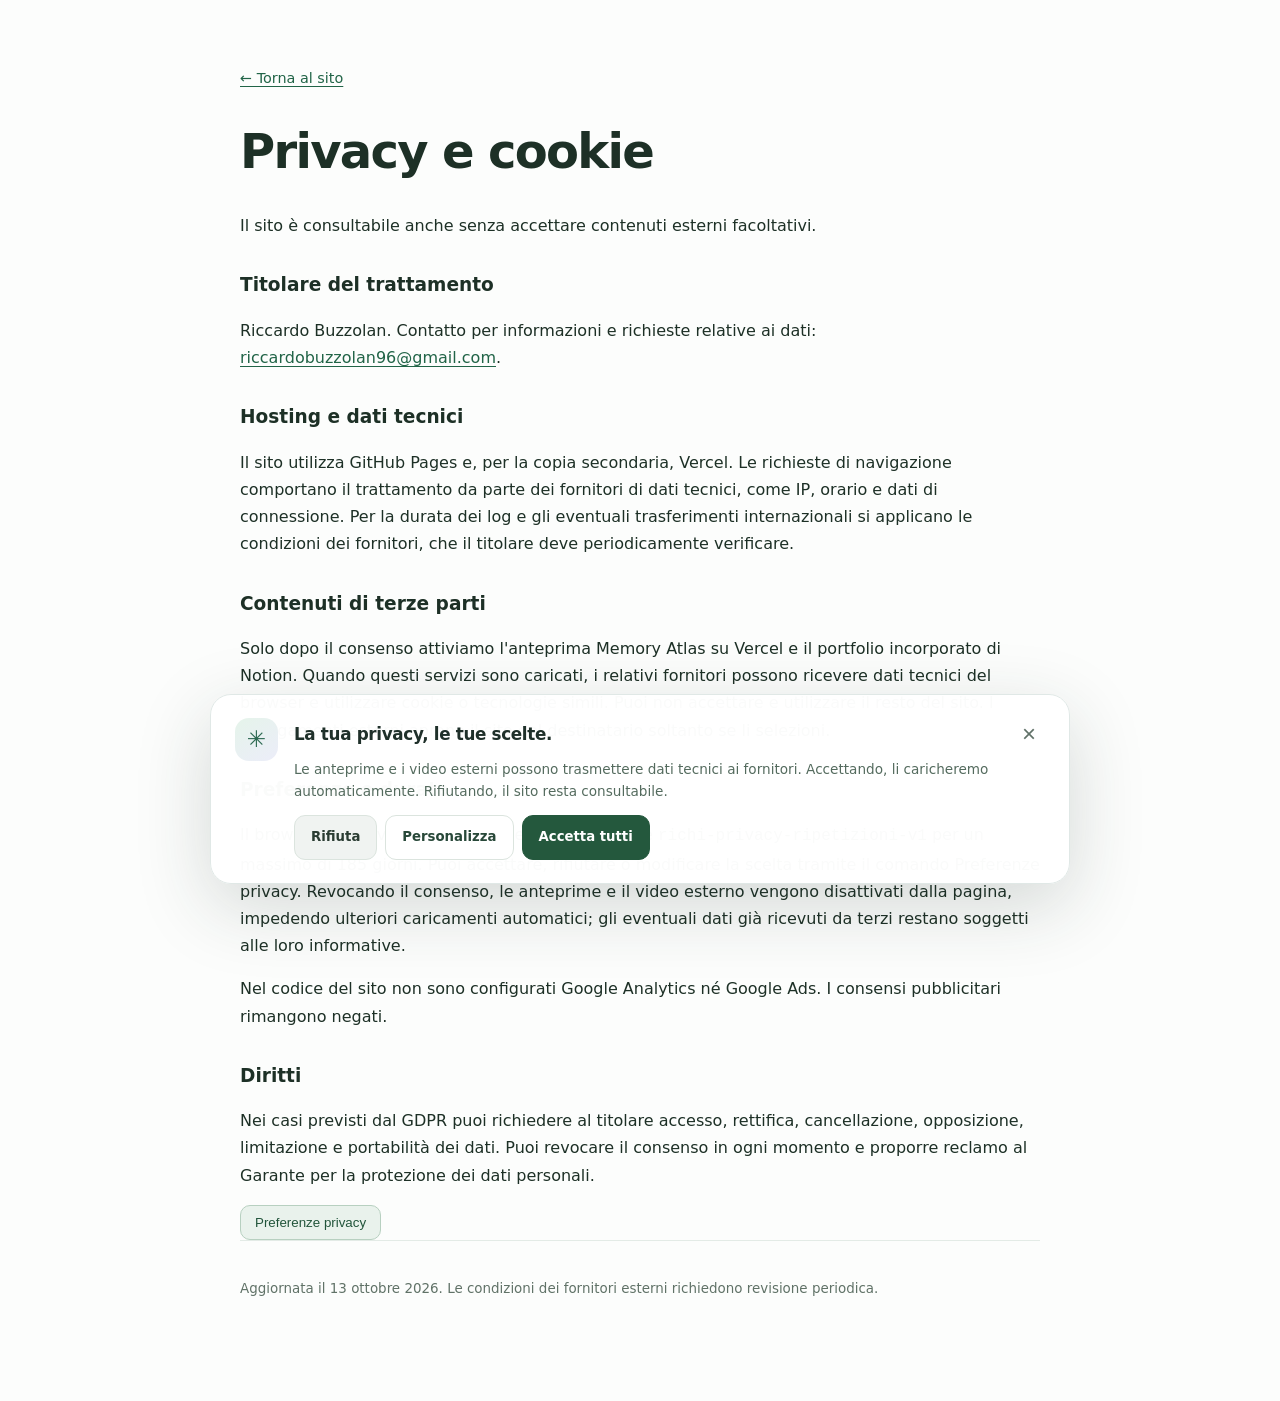
<file: privacy.html>
<!doctype html>
<html lang="it">
<head>
  <meta charset="utf-8">
  <meta name="viewport" content="width=device-width, initial-scale=1">
  <meta name="robots" content="noindex,follow">
  <title>Privacy e cookie | Riccardo Buzzolan</title>
  <meta name="description" content="Informativa sul sito, sui dati tecnici e sul consenso per i contenuti esterni.">
  <link rel="canonical" href="https://riccardobuzzolan.github.io/SitoRiccardoBuzzolan/privacy.html">
  <link rel="stylesheet" href="./assets/css/privacy.css">
  <style>body{margin:0;background:#fcfdfc;color:#1d3026;font:16px/1.7 system-ui,-apple-system,Segoe UI,sans-serif}main{max-width:800px;padding:clamp(24px,5vw,64px);margin:auto}h1{font-size:clamp(2rem,5vw,3rem);line-height:1.18;letter-spacing:-.035em}h2{font-size:1.16rem;margin-top:30px}a{color:#216447;text-underline-offset:3px}.back{font-size:.9rem}footer{padding:24px 0;border-top:1px solid #e3ebe6;color:#607267;font-size:.84rem}.policy-control{background:#e9f2ec;color:#22553b;border:1px solid #b7d0c0;border-radius:10px;padding:9px 14px;cursor:pointer}</style>
</head>
<body>
<main>
  <a class="back" href="./">← Torna al sito</a>
  <h1>Privacy e cookie</h1>
  <p>Il sito è consultabile anche senza accettare contenuti esterni facoltativi.</p>
  <h2>Titolare del trattamento</h2>
  <p>Riccardo Buzzolan. Contatto per informazioni e richieste relative ai dati: <a href="mailto:riccardobuzzolan96@gmail.com">riccardobuzzolan96@gmail.com</a>.</p>
  <h2>Hosting e dati tecnici</h2>
  <p>Il sito utilizza GitHub Pages e, per la copia secondaria, Vercel. Le richieste di navigazione comportano il trattamento da parte dei fornitori di dati tecnici, come IP, orario e dati di connessione. Per la durata dei log e gli eventuali trasferimenti internazionali si applicano le condizioni dei fornitori, che il titolare deve periodicamente verificare.</p>
  <h2>Contenuti di terze parti</h2>
  <p>Solo dopo il consenso attiviamo l'anteprima Memory Atlas su Vercel e il portfolio incorporato di Notion. Quando questi servizi sono caricati, i relativi fornitori possono ricevere dati tecnici del browser e utilizzare cookie o tecnologie simili. Puoi non accettare e utilizzare il resto del sito. I collegamenti esterni aprono il sito del destinatario soltanto se li selezioni.</p>
  <h2>Preferenze e durata</h2>
  <p>Il browser conserva la tua scelta nella chiave locale <code>richi-privacy-ripetizioni-v1</code> per un massimo di 185 giorni. Puoi accettare, rifiutare o modificare la scelta tramite il comando Preferenze privacy. Revocando il consenso, le anteprime e il video esterno vengono disattivati dalla pagina, impedendo ulteriori caricamenti automatici; gli eventuali dati già ricevuti da terzi restano soggetti alle loro informative.</p>
  <p>Nel codice del sito non sono configurati Google Analytics né Google Ads. I consensi pubblicitari rimangono negati.</p>
  <h2>Diritti</h2>
  <p>Nei casi previsti dal GDPR puoi richiedere al titolare accesso, rettifica, cancellazione, opposizione, limitazione e portabilità dei dati. Puoi revocare il consenso in ogni momento e proporre reclamo al Garante per la protezione dei dati personali.</p>
  <button class="policy-control" type="button" data-privacy-open>Preferenze privacy</button>
  <footer><p>Aggiornata il 13 ottobre 2026. Le condizioni dei fornitori esterni richiedono revisione periodica.</p></footer>
</main>
<section id="sitePrivacyBanner" class="site-privacy" aria-label="Gestione consenso privacy" hidden>
  <div class="site-privacy-accent" aria-hidden="true">✳</div>
  <div class="site-privacy-body">
    <div class="site-privacy-head"><strong>La tua privacy, le tue scelte.</strong><button id="sitePrivacyClose" class="site-privacy-x" type="button" aria-label="Continua senza contenuti esterni">×</button></div>
    <p>Le anteprime e i video esterni possono trasmettere dati tecnici ai fornitori. Accettando, li caricheremo automaticamente. Rifiutando, il sito resta consultabile.</p>
    <div class="site-privacy-settings" id="sitePrivacyOptions" hidden><label><input id="sitePrivacyExternal" type="checkbox"> <span>Abilita contenuti esterni</span></label><p>Google Ads non configurato.</p></div>
    <div class="site-privacy-buttons">
      <button id="sitePrivacyReject" class="site-privacy-reject" type="button">Rifiuta</button>
      <button id="sitePrivacyCustomize" class="site-privacy-customize" type="button" aria-controls="sitePrivacyOptions" aria-expanded="false">Personalizza</button>
      <button id="sitePrivacyAccept" class="site-privacy-accept" type="button">Accetta tutti</button>
      <button id="sitePrivacySave" class="site-privacy-accept" type="button" hidden>Salva preferenze</button>
    </div>
  </div>
</section>
<script src="./assets/js/privacy.js" data-privacy-site="ripetizioni" defer></script>
</body>
</html>
</file>
<file: assets/css/site.css>
:root{
      --ink:#111111;
      --paper:#ffffff;
      --bone:#f5f4ef;
      --line:rgba(17,17,17,.14);
      --line-soft:rgba(17,17,17,.08);
      --muted:#6f706d;
      --blue:#dcecf8;
      --mint:#dceee1;
      --pink:#f5dfe4;
      --peach:#f4dfd3;
      --yellow:#f5efc8;
      --lavender:#e8e1f4;
      --aqua:#d9efec;
      --accent:#1f66ff;
      --green:#0ca76b;
      --red:#ff5a5f;
      --amber:#ffbd2e;
      --shadow:0 22px 75px rgba(0,0,0,.15);
      --shadow-soft:0 14px 45px rgba(0,0,0,.09);
      --radius:30px;
      --max:1280px;
      --sans:"Arial Rounded MT Bold","Avenir Next","Helvetica Neue",Arial,sans-serif;
      --body:"Helvetica Neue",Arial,sans-serif;
      --serif:Georgia,"Times New Roman",serif;
    }

    *{box-sizing:border-box}
    html{scroll-behavior:smooth}
    body{
      margin:0;
      color:var(--ink);
      background:var(--paper);
      font-family:var(--body);
      overflow-x:hidden;
      -webkit-font-smoothing:antialiased;
      text-rendering:optimizeLegibility;
    }
    body.menu-open{overflow:hidden}
    a{color:inherit}
    button{font:inherit;color:inherit}
    ::selection{background:#cde0ff;color:#0a0a0a}
    .shell{width:min(var(--max),calc(100% - 38px));margin:auto}
    .serif{font-family:var(--serif);font-style:italic;font-weight:400}
    .mono{font-family:ui-monospace,SFMono-Regular,Menlo,Consolas,monospace}
    .muted{color:var(--muted)}
    .skip{position:fixed;left:-999px;top:12px;z-index:500;padding:10px 14px;background:#fff;border-radius:12px}
    .skip:focus{left:12px}
    svg{display:block}

    /* NAV */
    .topbar{
      position:fixed;z-index:100;top:16px;left:50%;transform:translateX(-50%);
      width:min(1040px,calc(100% - 28px));
      display:grid;grid-template-columns:auto 1fr auto;align-items:center;gap:16px;
      padding:8px 9px 8px 14px;border:1px solid rgba(255,255,255,.18);
      border-radius:23px;background:rgba(32,32,32,.66);backdrop-filter:blur(18px) saturate(130%);
      box-shadow:0 14px 45px rgba(0,0,0,.19);color:#fff;
      transition:background .3s ease,color .3s ease,border-color .3s ease;
    }
    .topbar.on-light{
      background:rgba(248,248,246,.78);color:#111;border-color:rgba(17,17,17,.1);
    }
    .brand{display:flex;align-items:center;gap:9px;text-decoration:none;font-family:var(--sans);font-weight:700}
    .brand-mark{
      width:34px;height:34px;border-radius:50% 50% 45% 55% / 56% 46% 54% 44%;
      background:#fff;color:#111;display:grid;place-items:center;font-weight:900;
      transform:rotate(-5deg);
    }
    .topbar.on-light .brand-mark{background:#111;color:#fff}
    .navlinks{display:flex;justify-content:center;gap:4px}
    .navlinks a{
      padding:10px 13px;border-radius:15px;text-decoration:none;font-size:.82rem;font-weight:650;
      opacity:.78;transition:.2s;
    }
    .navlinks a:hover,.navlinks a.active{opacity:1;background:rgba(255,255,255,.12)}
    .topbar.on-light .navlinks a:hover,.topbar.on-light .navlinks a.active{background:rgba(0,0,0,.06)}
    .nav-cta{
      display:inline-flex;align-items:center;gap:8px;text-decoration:none;background:#fff;color:#111;
      padding:11px 15px;border-radius:17px;font-size:.8rem;font-weight:750;
    }
    .topbar.on-light .nav-cta{background:#111;color:#fff}
    .menu-btn{display:none;border:0;background:transparent;width:42px;height:42px;place-items:center;cursor:pointer}

    /* HERO */
    .hero{
      position:relative;min-height:1040px;background:#000;color:#fff;
      display:flex;flex-direction:column;align-items:center;overflow:hidden;padding:150px 0 90px;
    }
    .hero::before{
      content:"";position:absolute;inset:-20%;opacity:.13;pointer-events:none;
      background:
        radial-gradient(circle at 50% 35%,rgba(255,255,255,.13),transparent 28%),
        repeating-radial-gradient(circle at 50% 48%,transparent 0 19px,rgba(255,255,255,.045) 20px 21px);
      animation:breathe 9s ease-in-out infinite;
    }
    @keyframes breathe{50%{transform:scale(1.045);opacity:.18}}
    .hero-title{
      position:absolute;left:50%;top:78px;transform:translateX(-50%);
      width:100%;text-align:center;white-space:nowrap;
      font-family:var(--sans);font-size:clamp(7.5rem,22vw,20rem);line-height:.76;
      letter-spacing:-.095em;font-weight:800;color:#fff;z-index:0;
      user-select:none;
    }
    .hero-title span{display:inline-block;animation:letterFloat 5.5s ease-in-out infinite}
    .hero-title span:nth-child(2){animation-delay:-.5s}.hero-title span:nth-child(3){animation-delay:-1s}
    .hero-title span:nth-child(4){animation-delay:-1.5s}.hero-title span:nth-child(5){animation-delay:-2s}
    .hero-title span:nth-child(6){animation-delay:-2.5s}.hero-title span:nth-child(7){animation-delay:-3s}
    .hero-title span:nth-child(8){animation-delay:-3.5s}
    @keyframes letterFloat{50%{transform:translateY(-10px) rotate(.5deg)}}
    .hero-copy{
      position:relative;z-index:3;text-align:center;margin-top:185px;max-width:780px;padding-inline:18px;
    }
    .hero-copy h1{margin:0;font-family:var(--sans);font-size:clamp(2.5rem,5.4vw,5.4rem);letter-spacing:-.065em;line-height:.96}
    .hero-copy p{max-width:680px;margin:24px auto 0;font-size:clamp(1rem,1.5vw,1.19rem);line-height:1.62;color:rgba(255,255,255,.74)}
    .hero-actions{display:flex;justify-content:center;gap:9px;flex-wrap:wrap;margin-top:28px}
    .pill{
      display:inline-flex;align-items:center;justify-content:center;gap:8px;padding:13px 18px;border-radius:20px;
      border:1px solid rgba(255,255,255,.18);text-decoration:none;font-size:.85rem;font-weight:750;transition:.23s;
    }
    .pill:hover{transform:translateY(-3px)}
    .pill.white{background:#fff;color:#111}
    .pill.dark{background:rgba(255,255,255,.1);color:#fff;backdrop-filter:blur(12px)}
    .availability{display:inline-flex;align-items:center;gap:8px;margin-bottom:20px;font-size:.76rem;color:rgba(255,255,255,.72)}
    .availability i{width:8px;height:8px;border-radius:50%;background:#57e39a;box-shadow:0 0 0 5px rgba(87,227,154,.15)}

    /* MAIN BROWSER MOCKUP */
    .browser-stage{
      position:relative;z-index:4;width:min(1160px,calc(100% - 34px));height:600px;margin-top:62px;
      perspective:1300px;
    }
    .browser-window{
      position:absolute;inset:0;border-radius:30px;background:#f7f8f6;color:#111;
      border:1px solid rgba(255,255,255,.4);overflow:hidden;box-shadow:0 35px 110px rgba(0,0,0,.52);
      transform:rotateX(5deg) translateY(0);transform-origin:center bottom;
      transition:transform .25s ease;
    }
    .browser-chrome{
      height:74px;background:linear-gradient(90deg,#d5ecdf,#e2eff6 45%,#f2dfe4);
      display:grid;grid-template-columns:220px 1fr auto;align-items:center;gap:12px;padding:0 16px;
      border-bottom:1px solid rgba(0,0,0,.1);
    }
    .traffic{display:flex;align-items:center;gap:9px;font-weight:750}
    .traffic i{width:13px;height:13px;border-radius:50%}.traffic i:nth-child(1){background:var(--red)}.traffic i:nth-child(2){background:var(--amber)}.traffic i:nth-child(3){background:#26c940}
    .profile-label{margin-left:10px;font-size:.9rem}
    .address{
      justify-self:center;min-width:360px;max-width:620px;width:72%;height:42px;border-radius:16px;
      background:rgba(255,255,255,.68);border:1px solid rgba(0,0,0,.09);display:flex;align-items:center;gap:9px;padding:0 15px;
      color:#696a68;font-size:.84rem;box-shadow:inset 0 1px 1px rgba(255,255,255,.8);
    }
    .chrome-actions{display:flex;gap:8px}.chrome-actions button{border:0;background:rgba(255,255,255,.6);padding:9px 12px;border-radius:12px}
    .browser-main{height:calc(100% - 74px);display:grid;grid-template-columns:270px 1fr}
    .sidebar{
      background:linear-gradient(180deg,#dceee1,#d9e8ee);border-right:1px solid rgba(0,0,0,.08);padding:20px;
    }
    .side-apps{display:flex;gap:9px;margin-bottom:24px}
    .app-icon{width:46px;height:46px;border:1px solid rgba(0,0,0,.1);border-radius:14px;background:rgba(255,255,255,.42);display:grid;place-items:center;font-weight:900}
    .side-title{font-weight:800;font-size:.96rem;margin:16px 0 9px}
    .tab-group{padding:12px;border-radius:18px;background:rgba(247,239,207,.55);border:1px solid rgba(0,0,0,.06);margin-bottom:12px}
    .tab-group.pink{background:rgba(246,219,226,.6)}
    .tab-group.blue{background:rgba(213,233,248,.65)}
    .group-label{font-weight:750;font-size:.8rem;margin-bottom:9px}
    .tab{padding:10px 11px;border-radius:11px;font-size:.78rem;margin:4px 0;white-space:nowrap;overflow:hidden;text-overflow:ellipsis}
    .tab.active{background:#fff;box-shadow:0 3px 12px rgba(0,0,0,.08);font-weight:750}
    .page{
      position:relative;background:#f9f9f7;padding:43px 58px 40px;overflow:hidden;
    }
    .page-kicker{display:flex;justify-content:space-between;font-size:.66rem;letter-spacing:.13em;text-transform:uppercase;color:#666}
    .page h2{font-family:var(--sans);font-size:clamp(2.8rem,5vw,5.4rem);letter-spacing:-.07em;line-height:.88;margin:25px 0 20px;max-width:720px}
    .page h2 em{font-family:var(--serif);font-weight:400}
    .page-lead{font-size:1rem;line-height:1.6;max-width:730px;color:#454642}
    .metrics{display:grid;grid-template-columns:repeat(4,1fr);border:1px solid #aaa;margin-top:26px}
    .metric{text-align:center;padding:17px 10px}.metric+.metric{border-left:1px solid #aaa}
    .metric b{display:block;font-size:1.55rem}.metric span{font-size:.72rem;color:#666}
    .ask-bar{
      position:absolute;left:58px;right:58px;bottom:25px;height:56px;border-radius:19px;background:#fff;
      box-shadow:0 12px 45px rgba(0,0,0,.1);display:flex;align-items:center;gap:12px;padding:0 16px;color:#8b8b87;
    }
    .ask-bar .ask-submit{margin-left:auto;width:35px;height:35px;border-radius:50%;background:#111;color:#fff;display:grid;place-items:center}
    .browser-sticker{
      position:absolute;right:-22px;top:46%;transform:rotate(8deg);z-index:5;
      background:#f5efc8;color:#111;border-radius:16px;padding:13px 16px;box-shadow:0 14px 40px rgba(0,0,0,.22);
      font-family:var(--serif);font-style:italic;font-size:1rem;
    }

    /* SCROLL SECTION */
    .intro{padding:120px 0 88px;background:#fff}
    .intro-head{text-align:center;max-width:900px;margin:auto}
    .section-label{font-size:.7rem;letter-spacing:.12em;text-transform:uppercase;font-weight:800;color:#676864}
    .intro h2,.work-title,.final h2{
      font-family:var(--sans);font-size:clamp(3.4rem,8vw,8.2rem);line-height:.88;letter-spacing:-.08em;margin:15px 0;
    }
    .intro h2 em,.work-title em,.final h2 em{font-family:var(--serif);font-weight:400}
    .intro-head p{max-width:630px;margin:26px auto 0;color:#646560;line-height:1.7}

    .story{padding:40px 0 130px}
    .story-grid{display:grid;grid-template-columns:390px 1fr;gap:45px;align-items:start}
    .story-nav{position:sticky;top:120px}
    .story-item{padding:22px 0;border-bottom:1px solid var(--line);cursor:pointer;opacity:.36;transition:.3s}
    .story-item.active{opacity:1}
    .story-num{font-family:var(--serif);font-size:1.05rem}
    .story-item h3{font-family:var(--sans);font-size:1.65rem;letter-spacing:-.045em;margin:7px 0 8px}
    .story-item p{font-size:.88rem;line-height:1.55;color:#646560;margin:0}
    .story-scenes{display:grid;gap:44px}
    .scene{
      min-height:650px;border-radius:32px;padding:28px;position:relative;overflow:hidden;border:1px solid rgba(0,0,0,.08);
      display:flex;align-items:center;justify-content:center;
    }
    .scene.mint{background:var(--mint)}.scene.pink{background:var(--pink)}.scene.blue{background:var(--blue)}
    .mini-browser{
      width:94%;height:500px;border-radius:24px;background:#fbfbfa;border:1px solid rgba(0,0,0,.12);
      box-shadow:var(--shadow);overflow:hidden;transform:rotate(-1deg);
    }
    .mini-chrome{height:56px;background:rgba(255,255,255,.72);display:flex;align-items:center;gap:8px;padding:0 15px;border-bottom:1px solid rgba(0,0,0,.08)}
    .mini-chrome i{width:11px;height:11px;border-radius:50%;background:#ff5f57}.mini-chrome i:nth-child(2){background:#febc2e}.mini-chrome i:nth-child(3){background:#28c840}
    .mini-url{margin-left:15px;height:33px;border-radius:12px;background:#f1f1ef;flex:1;display:flex;align-items:center;padding:0 12px;font-size:.74rem;color:#73736f}
    .mini-page{padding:40px 44px}
    .mini-page .eyebrow{font-size:.65rem;letter-spacing:.12em;text-transform:uppercase}
    .mini-page h4{font-family:var(--sans);font-size:3rem;letter-spacing:-.065em;line-height:.94;margin:17px 0}
    .mini-page p{max-width:620px;line-height:1.6;color:#50514e}
    .process-list{display:grid;gap:9px;margin-top:28px}
    .process-row{display:grid;grid-template-columns:34px 1fr auto;align-items:center;gap:12px;padding:12px;border-top:1px solid rgba(0,0,0,.12)}
    .process-row b{font-size:.88rem}.process-row span{font-size:.74rem;color:#696a66}
    .process-icon{width:30px;height:30px;border-radius:9px;background:#fff;display:grid;place-items:center}
    .chat-bubble{max-width:560px;margin:25px auto 18px;background:#ebc7d1;padding:15px 20px;border-radius:20px;text-align:center;font-size:.9rem}
    .search-trace{max-width:600px;margin:auto;border-left:2px solid rgba(0,0,0,.13);padding-left:22px}
    .trace{padding:10px 0;color:#7c7d78;font-size:.8rem}.trace strong{color:#111}
    .report-grid{display:grid;grid-template-columns:repeat(2,1fr);border:1px solid #91958e;margin-top:26px}
    .report-cell{text-align:center;padding:17px}.report-cell:nth-child(even){border-left:1px solid #91958e}.report-cell:nth-child(n+3){border-top:1px solid #91958e}
    .report-cell b{display:block;font-size:1.6rem}.report-cell span{font-size:.74rem;color:#6b6d68}

    /* WORK / FEATURE GRID */
    .work{padding:125px 0;background:#0a0a0a;color:#fff}
    .work-head{text-align:center;max-width:1050px;margin:auto}
    .work-head p{max-width:690px;margin:26px auto 0;color:rgba(255,255,255,.65);line-height:1.7}
    .feature-grid{display:grid;grid-template-columns:repeat(12,1fr);gap:14px;margin-top:62px}
    .feature{
      position:relative;border-radius:30px;min-height:390px;padding:28px;overflow:hidden;color:#111;
      border:1px solid rgba(255,255,255,.16);transition:transform .25s ease;
    }
    .feature:hover{transform:translateY(-5px)}
    .f7{grid-column:span 7}.f5{grid-column:span 5}.f4{grid-column:span 4}.f8{grid-column:span 8}
    .feature.blue{background:var(--blue)}.feature.pink{background:var(--pink)}.feature.yellow{background:var(--yellow)}
    .feature.mint{background:var(--mint)}.feature.peach{background:var(--peach)}.feature.lavender{background:var(--lavender)}
    .feature small{font-size:.67rem;letter-spacing:.11em;text-transform:uppercase;font-weight:800}
    .feature h3{font-family:var(--sans);font-size:2rem;line-height:.98;letter-spacing:-.055em;margin:15px 0 12px;max-width:430px}
    .feature p{font-size:.86rem;line-height:1.55;max-width:440px;color:#4e504c}
    .feature-visual{
      position:absolute;right:-18px;bottom:-18px;width:58%;height:64%;border-radius:24px 0 0 0;
      background:rgba(255,255,255,.63);border:1px solid rgba(0,0,0,.11);box-shadow:-20px -10px 45px rgba(0,0,0,.09);
      padding:16px;
    }
    .ui-top{height:26px;border-bottom:1px solid rgba(0,0,0,.1);display:flex;gap:5px}.ui-top i{width:7px;height:7px;border-radius:50%;background:#111;opacity:.25}
    .ui-line{height:8px;border-radius:8px;background:rgba(0,0,0,.1);margin-top:12px}.ui-line.w70{width:70%}.ui-line.w45{width:45%}
    .ui-cards{display:grid;grid-template-columns:repeat(3,1fr);gap:8px;margin-top:14px}.ui-cards i{height:55px;border-radius:10px;background:rgba(255,255,255,.7);border:1px solid rgba(0,0,0,.08)}
    .split-view{display:grid;grid-template-columns:1fr 1fr;gap:8px;height:110px;margin-top:12px}.split-view i{border:1px solid rgba(0,0,0,.1);border-radius:12px;background:rgba(255,255,255,.66)}
    .tabs-visual{display:flex;gap:6px;flex-wrap:wrap;margin-top:18px}.tabs-visual span{padding:8px 10px;border-radius:11px;background:rgba(255,255,255,.64);font-size:.7rem;border:1px solid rgba(0,0,0,.07)}
    .chart-bars{height:120px;display:flex;gap:8px;align-items:end;margin-top:16px}.chart-bars i{flex:1;border-radius:9px 9px 3px 3px;background:#111;opacity:.78}
    .chart-bars i:nth-child(1){height:35%}.chart-bars i:nth-child(2){height:72%}.chart-bars i:nth-child(3){height:55%}.chart-bars i:nth-child(4){height:90%}.chart-bars i:nth-child(5){height:68%}

    /* EXPERIENCE */
    .experience{padding:125px 0;background:#fff}
    .experience-head{display:grid;grid-template-columns:1fr .8fr;gap:50px;align-items:end;margin-bottom:48px}
    .experience-head h2{font-family:var(--sans);font-size:clamp(3.4rem,7vw,7rem);letter-spacing:-.075em;line-height:.9;margin:13px 0 0}
    .experience-head p{color:#666862;line-height:1.7}
    .profile-browser{
      border-radius:32px;overflow:hidden;background:#f7f7f5;border:1px solid rgba(0,0,0,.12);box-shadow:var(--shadow-soft);
    }
    .profile-top{
      height:72px;background:linear-gradient(90deg,var(--peach),var(--blue),var(--mint));
      display:flex;align-items:center;gap:9px;padding:0 20px;border-bottom:1px solid rgba(0,0,0,.1)
    }
    .profile-top i{width:13px;height:13px;border-radius:50%}.profile-top i:nth-child(1){background:var(--red)}.profile-top i:nth-child(2){background:var(--amber)}.profile-top i:nth-child(3){background:#28c840}
    .profile-top strong{margin-left:14px}.profile-top span{margin-left:auto;font-size:.76rem;color:#5d5e5a}
    .profile-body{display:grid;grid-template-columns:290px 1fr;min-height:630px}
    .profile-side{padding:22px;background:#edf3ef;border-right:1px solid rgba(0,0,0,.08)}
    .profile-pic{
      height:165px;border-radius:22px;background:
      radial-gradient(circle at 50% 35%,#fff 0 14%,transparent 15%),
      radial-gradient(circle at 50% 55%,#1e1e1e 0 28%,transparent 29%),
      linear-gradient(135deg,#b8d9cf,#f1d7d0);
      margin-bottom:18px;position:relative;overflow:hidden;
    }
    .profile-pic::after{content:"RB";position:absolute;left:18px;bottom:14px;font-family:var(--sans);font-size:2.1rem;letter-spacing:-.05em;color:#fff}
    .profile-side h3{font-family:var(--sans);font-size:1.45rem;letter-spacing:-.04em;margin:0 0 6px}
    .profile-side p{font-size:.78rem;color:#666862;line-height:1.45}
    .profile-links{display:grid;gap:7px;margin-top:18px}
    .profile-links a,.profile-link{
      display:flex;align-items:center;justify-content:space-between;padding:11px 12px;border-radius:12px;
      background:rgba(255,255,255,.62);border:1px solid rgba(0,0,0,.07);text-decoration:none;font-size:.76rem;
    }
    .profile-content{padding:38px 44px}
    .role-tabs{display:flex;gap:8px;flex-wrap:wrap;margin-bottom:30px}
    .role-tabs button{border:1px solid var(--line);background:#fff;border-radius:15px;padding:11px 14px;cursor:pointer;font-weight:700;font-size:.8rem}
    .role-tabs button.active{background:#111;color:#fff}
    .role-pane{display:none}.role-pane.active{display:block;animation:fadeIn .35s ease}
    @keyframes fadeIn{from{opacity:0;transform:translateY(7px)}to{opacity:1;transform:none}}
    .role-pane .role-meta{font-size:.67rem;letter-spacing:.12em;text-transform:uppercase;color:#6d6e69}
    .role-pane h3{font-family:var(--sans);font-size:clamp(2.7rem,5vw,5.4rem);letter-spacing:-.07em;line-height:.9;margin:18px 0}
    .role-pane>p{max-width:770px;line-height:1.65;color:#555752}
    .role-table{margin-top:26px;border-top:1px solid var(--line)}
    .role-row{display:grid;grid-template-columns:160px 1fr;gap:20px;padding:16px 0;border-bottom:1px solid var(--line)}
    .role-row b{font-size:.8rem}.role-row span{font-size:.82rem;color:#646660;line-height:1.5}

    /* EDUCATION REPORT */
    .education{padding:120px 0;background:var(--mint)}
    .report-window{border-radius:32px;overflow:hidden;background:#eef5ed;border:1px solid rgba(0,0,0,.14);box-shadow:var(--shadow)}
    .report-top{height:62px;background:rgba(255,255,255,.43);display:flex;align-items:center;gap:9px;padding:0 18px;border-bottom:1px solid rgba(0,0,0,.1)}
    .report-top i{width:12px;height:12px;border-radius:50%;background:#ff5f57}.report-top i:nth-child(2){background:#febc2e}.report-top i:nth-child(3){background:#28c840}
    .report-top span{margin-left:12px;color:#666;font-size:.8rem}
    .report-body{padding:54px 65px}
    .report-heading{display:flex;justify-content:space-between;gap:20px;align-items:flex-start}
    .report-heading h2{font-family:var(--sans);font-size:clamp(3.2rem,7vw,7.1rem);letter-spacing:-.075em;line-height:.88;margin:15px 0 22px}
    .report-date{font-size:.68rem;letter-spacing:.12em;text-transform:uppercase;margin-top:20px}
    .report-intro{max-width:830px;line-height:1.7;color:#4e514c}
    .education-list{margin-top:38px;border-top:1px solid #8a9188}
    .edu-row{display:grid;grid-template-columns:145px 1fr auto;gap:24px;padding:25px 0;border-bottom:1px solid #8a9188;align-items:start}
    .edu-year{font-family:var(--serif);font-style:italic}
    .edu-row h3{font-family:var(--sans);font-size:1.45rem;letter-spacing:-.04em;margin:0 0 7px}
    .edu-row p{margin:0;color:#62665f;line-height:1.5;font-size:.86rem}
    .edu-grade{font-weight:800;white-space:nowrap}
    .skills-strip{display:flex;flex-wrap:wrap;gap:9px;margin-top:35px}
    .skills-strip span{padding:9px 12px;border:1px solid rgba(0,0,0,.15);border-radius:14px;background:rgba(255,255,255,.35);font-size:.75rem;font-weight:700}

    /* TUTORING */
    .tutoring{padding:120px 0;background:#fff}
    .tutor-card{
      display:grid;grid-template-columns:1.05fr .95fr;min-height:620px;border-radius:34px;overflow:hidden;
      background:var(--yellow);border:1px solid rgba(0,0,0,.12);box-shadow:var(--shadow-soft);
    }
    .tutor-copy{padding:56px}
    .tutor-copy h2{font-family:var(--sans);font-size:clamp(3.2rem,6.5vw,6.8rem);letter-spacing:-.078em;line-height:.88;margin:15px 0 22px}
    .tutor-copy p{max-width:620px;line-height:1.67;color:#53544f}
    .tutor-pills{display:flex;flex-wrap:wrap;gap:8px;margin:28px 0}
    .tutor-pills span{padding:10px 13px;border-radius:14px;background:rgba(255,255,255,.5);border:1px solid rgba(0,0,0,.1);font-size:.76rem;font-weight:700}
    .tutor-visual{position:relative;background:linear-gradient(135deg,#e5ddd4,#dcecf8);overflow:hidden}
    .study-browser{
      position:absolute;inset:55px 34px;border-radius:25px;background:#fbfbfa;border:1px solid rgba(0,0,0,.13);
      box-shadow:var(--shadow);transform:rotate(2deg);overflow:hidden;
    }
    .study-top{height:55px;background:#f0ded4;border-bottom:1px solid rgba(0,0,0,.1);display:flex;align-items:center;gap:7px;padding:0 14px}
    .study-top i{width:10px;height:10px;border-radius:50%;background:#ff5f57}.study-top i:nth-child(2){background:#febc2e}.study-top i:nth-child(3){background:#28c840}
    .study-page{padding:34px}
    .study-page h3{font-family:var(--sans);font-size:2.6rem;letter-spacing:-.06em;line-height:.95;margin:14px 0}
    .study-step{display:grid;grid-template-columns:42px 1fr auto;gap:12px;padding:14px 0;border-top:1px solid var(--line);align-items:center}
    .study-step b{font-size:.84rem}.study-step span{font-size:.74rem;color:#666}
    .step-num{width:34px;height:34px;border-radius:11px;background:#f0e4bc;display:grid;place-items:center;font-weight:800}

    /* PRIVACY-LIKE CONTACT */
    .control{padding:120px 0;background:#0a0a0a;color:#fff}
    .control-head{text-align:center;max-width:900px;margin:auto}
    .control-head h2{font-family:var(--sans);font-size:clamp(3.4rem,8vw,8rem);letter-spacing:-.08em;line-height:.88;margin:15px 0}
    .control-head p{max-width:670px;margin:26px auto 0;color:rgba(255,255,255,.64);line-height:1.7}
    .control-panel{
      max-width:930px;margin:55px auto 0;border-radius:32px;background:#f5f5f2;color:#111;padding:30px;
      box-shadow:0 28px 90px rgba(0,0,0,.35);
    }
    .setting{display:grid;grid-template-columns:1fr auto;gap:20px;padding:18px 4px;border-bottom:1px solid var(--line)}
    .setting:last-child{border-bottom:0}
    .setting b{display:block;font-size:.92rem;margin-bottom:5px}.setting span{font-size:.76rem;color:#6a6b66}
    .toggle{width:52px;height:29px;border-radius:99px;background:#111;padding:3px;display:flex;justify-content:flex-end}
    .toggle i{width:23px;height:23px;background:#fff;border-radius:50%}
    .toggle.off{background:#c7c7c2;justify-content:flex-start}
    .final{text-align:center;padding:120px 0;background:#fff}
    .final p{max-width:660px;margin:25px auto 0;color:#656661;line-height:1.7}
    .final-actions{display:flex;justify-content:center;gap:9px;flex-wrap:wrap;margin-top:30px}
    .final .pill{border-color:var(--line)}
    .final .pill.dark{background:#111;color:#fff}
    .final .pill.white{border:1px solid var(--line)}
    footer{padding:28px 0 40px;border-top:1px solid var(--line);font-size:.76rem;color:#666}
    .footer-inner{display:flex;justify-content:space-between;gap:20px;align-items:center}
    .footer-links{display:flex;gap:15px}.footer-links a{text-decoration:none}

    /* REVEALS */
    .reveal{opacity:0;transform:translateY(26px);transition:opacity .75s ease,transform .75s cubic-bezier(.2,.8,.2,1)}
    .reveal.visible{opacity:1;transform:none}
    .parallax{will-change:transform}


    /* IMPORT UI — spotlight, kinetic title, text reveal and magnetic hover */
    .cursor-reactive{--spot-x:62%;--spot-y:48%}

    .hero{
      background:
        radial-gradient(920px 690px at var(--spot-x) var(--spot-y),rgba(255,226,104,.84) 0%,rgba(255,226,104,.34) 17%,transparent 43%),
        radial-gradient(1050px 760px at calc(var(--spot-x) - 13%) calc(var(--spot-y) + 10%),rgba(255,43,105,.82) 0%,rgba(255,43,105,.41) 32%,transparent 61%),
        radial-gradient(820px 640px at calc(var(--spot-x) + 18%) calc(var(--spot-y) - 18%),rgba(82,232,195,.26) 0%,transparent 58%),
        #070708;
    }
    .hero::before{
      content:"";position:absolute;inset:0;z-index:1;pointer-events:none;opacity:.28;
      background:linear-gradient(90deg,rgba(255,255,255,.05) 1px,transparent 1px),linear-gradient(rgba(255,255,255,.05) 1px,transparent 1px);
      background-size:88px 88px;mask-image:linear-gradient(to bottom,transparent 4%,#000 48%,transparent 100%);
      animation:none;
    }
    .hero::after{
      content:"";position:absolute;inset:0;z-index:1;pointer-events:none;
      background:linear-gradient(to top,rgba(7,7,8,.66),transparent 42%);
    }
    .hero-title{display:none}
    .hero-copy{
      width:min(1160px,calc(100% - 38px));max-width:none;margin-top:36px;padding-inline:0;text-align:left;z-index:3;
    }
    .hero-copy h1.kinetic-title{
      margin:0;font-family:var(--body);font-size:clamp(58px,8.5vw,142px);line-height:.86;
      letter-spacing:-.078em;font-weight:430;text-wrap:balance;
    }
    .headline-static{display:block}
    .liquid-line{
      display:grid;height:1.05em;overflow:visible;color:rgba(255,255,255,.74);font-weight:300;
      transform-origin:left center;
    }
    .kinetic-word{
      grid-area:1 / 1;display:inline-block;width:max-content;max-width:100%;opacity:0;
      transform:translateY(115%) rotateX(-34deg);transform-origin:center bottom;
      transition:opacity .44s ease,transform .72s cubic-bezier(.2,.8,.2,1);white-space:nowrap;
    }
    .kinetic-word.is-active{opacity:1;transform:translateY(0) rotateX(0)}
    .kinetic-word.is-leaving{opacity:0;transform:translateY(-115%) rotateX(30deg)}
    .hero-copy>p{margin-left:0;margin-right:0}
    .hero-actions{justify-content:flex-start}
    .availability{position:relative;z-index:2}

    .reveal-blur{
      opacity:0;filter:blur(18px);transform:translateY(30px) scale(.985);
      transition:opacity .85s ease,filter .95s ease,transform .95s cubic-bezier(.2,.8,.2,1);
    }
    .reveal-blur.is-visible{opacity:1;filter:blur(0);transform:translateY(0) scale(1)}
    .type-reveal .word-unit{display:inline-block;overflow:hidden;vertical-align:bottom;margin-right:.18em}
    .type-reveal .word-unit>span{
      display:inline-block;transform:translateY(115%);opacity:0;
      transition:transform .8s cubic-bezier(.2,.8,.2,1),opacity .5s ease;
      transition-delay:calc(var(--word-index) * 42ms);
    }
    .type-reveal.is-visible .word-unit>span{transform:translateY(0);opacity:1}
    .final h2{font-size:clamp(4rem,9vw,9rem);line-height:.88;letter-spacing:-.08em}

    [data-magnetic]{position:relative;will-change:transform}
    .magnetic-inner{display:inline-flex;will-change:transform}
    .magnetic-text{transition:color .25s ease,opacity .25s ease,background .25s ease}
    .footer-links .magnetic-text{position:relative;padding-bottom:3px}
    .footer-links .magnetic-text::after{
      content:"";position:absolute;left:0;right:0;bottom:0;height:1px;background:currentColor;
      transform:scaleX(0);transform-origin:right;transition:transform .38s cubic-bezier(.2,.8,.2,1);
    }
    .footer-links .magnetic-text:hover::after{transform:scaleX(1);transform-origin:left}

    /* MOBILE */
    @media(max-width:1020px){
      .navlinks{display:none}.menu-btn{display:grid}.nav-cta{display:none}.topbar{grid-template-columns:auto 1fr auto}
      body.menu-open .navlinks{
        display:flex;position:fixed;top:74px;left:14px;right:14px;flex-direction:column;
        background:rgba(245,245,242,.96);color:#111;padding:12px;border-radius:20px;border:1px solid var(--line);
      }
      body.menu-open .navlinks a:hover{background:rgba(0,0,0,.06)}
      .hero{min-height:950px}.hero-copy{margin-top:140px}
      .browser-stage{height:560px}.browser-chrome{grid-template-columns:175px 1fr}.chrome-actions{display:none}
      .browser-main{grid-template-columns:220px 1fr}.page{padding:35px 36px}.ask-bar{left:36px;right:36px}
      .story-grid{grid-template-columns:300px 1fr;gap:25px}
      .feature-grid{grid-template-columns:repeat(2,1fr)}.f7,.f5,.f4,.f8{grid-column:auto}
      .feature{min-height:430px}
      .experience-head{grid-template-columns:1fr}
      .profile-body{grid-template-columns:240px 1fr}
      .tutor-card{grid-template-columns:1fr}.tutor-visual{min-height:500px}
    }
    @media(max-width:760px){
      .shell{width:min(100% - 22px,var(--max))}
      .hero{min-height:860px;padding-top:120px}.hero-title{top:100px;font-size:25vw}.hero-copy{margin-top:105px}
      .browser-stage{height:455px;margin-top:45px}.browser-window{border-radius:22px}
      .browser-chrome{height:58px;grid-template-columns:1fr}.traffic,.chrome-actions{display:none}.address{min-width:0;width:100%}
      .browser-main{height:calc(100% - 58px);grid-template-columns:1fr}.sidebar{display:none}.page{padding:28px 24px}.page h2{font-size:2.6rem}
      .metrics{grid-template-columns:1fr 1fr}.metric:nth-child(3){border-left:0;border-top:1px solid #aaa}.metric:nth-child(4){border-top:1px solid #aaa}
      .ask-bar{left:24px;right:24px;height:48px}.browser-sticker{display:none}
      .intro{padding-top:90px}.story{padding-bottom:90px}.story-grid{grid-template-columns:1fr}.story-nav{position:relative;top:auto}
      .story-item{display:none}.story-item.active{display:block}.scene{min-height:510px;padding:14px}.mini-browser{height:440px;width:100%}.mini-page{padding:28px 24px}.mini-page h4{font-size:2.2rem}
      .work{padding:90px 0}.feature-grid{grid-template-columns:1fr}.feature{min-height:400px}
      .feature-visual{width:72%;height:56%}
      .experience{padding:90px 0}.profile-body{grid-template-columns:1fr}.profile-side{border-right:0;border-bottom:1px solid var(--line)}.profile-pic{height:120px}
      .profile-content{padding:28px 22px}.role-row{grid-template-columns:1fr;gap:7px}
      .education{padding:90px 0}.report-body{padding:35px 22px}.report-heading{display:block}.report-date{margin-top:0}
      .edu-row{grid-template-columns:1fr;gap:9px}.edu-grade{justify-self:start}
      .tutoring{padding:90px 0}.tutor-copy{padding:38px 24px}.tutor-visual{min-height:420px}.study-browser{inset:35px 18px}
      .control{padding:90px 0}.control-panel{padding:22px 18px}.final{padding:90px 0}
      .footer-inner{flex-direction:column;align-items:flex-start}
    }

    @media(max-width:760px){
      .hero-copy{width:min(100% - 28px,1160px);margin-top:28px}
      .hero-copy h1.kinetic-title{font-size:clamp(52px,15vw,92px);line-height:.88}
      .kinetic-word{white-space:normal}
      .hero-actions{justify-content:flex-start}
      .final h2{font-size:clamp(3.5rem,16vw,6.5rem)}
    }

    @media(prefers-reduced-motion:reduce){
      *,*::before,*::after{animation-duration:.001ms!important;animation-iteration-count:1!important;scroll-behavior:auto!important;transition-duration:.001ms!important}
      .reveal{opacity:1;transform:none}
      .reveal-blur,.type-reveal .word-unit>span{opacity:1!important;filter:none!important;transform:none!important}
      .kinetic-word{display:none;opacity:0;transform:none}
      .kinetic-word.is-active{display:inline-block;opacity:1}
    }


    /* =========================================================
       IMPORT DA definitivo1(1).html
       Timeline + PC desktop + Cozy music
       Palette e componenti isolati per non alterare il master.
       ========================================================= */
    .pc-section{
      --paper:#fbfaf6;
      --white:#fff;
      --ink:#101010;
      --muted:#686864;
      --line:rgba(16,16,16,.14);
      --line-strong:rgba(16,16,16,.28);
      --blue:#315cff;
      --blue-soft:#dce8f6;
      --violet:#8c77ff;
      --coral:#ff5547;
      --orange:#ff933d;
      --yellow:#ffd45c;
      --mint:#c8ffbf;
      --aqua:#d9efec;
      --rose:#f5dfe4;
      --peach:#f4dfd3;
      --lavender:#e8e1f4;
      --navy:#15295b;
      --display:"Arial Rounded MT Bold","Avenir Next","Helvetica Neue",Arial,sans-serif;
      --body:Inter,ui-sans-serif,system-ui,-apple-system,BlinkMacSystemFont,"Segoe UI",sans-serif;
      --serif:Iowan Old Style,Palatino Linotype,Book Antiqua,Palatino,Georgia,serif;
      --mono:"SFMono-Regular",Consolas,"Liberation Mono",monospace;
      --ease:cubic-bezier(.2,.8,.2,1);
      color:var(--ink);
      font-family:var(--body);
    }
    .pc-section.section{position:relative;padding:118px 0}
    .pc-section .shell{width:min(calc(100% - 40px),1240px);margin-inline:auto}
    .pc-section .eyebrow{font:800 .68rem var(--mono);letter-spacing:.11em;text-transform:uppercase}
    .pc-section .section-head{
      display:grid;grid-template-columns:minmax(0,1.45fr) minmax(250px,.55fr);gap:45px;align-items:end;margin-bottom:45px
    }
    .pc-section .section-head h2{
      max-width:920px;margin:8px 0 0;font:900 clamp(2.8rem,6.5vw,6.6rem)/.91 var(--display);letter-spacing:-.065em
    }
    .pc-section .section-head p{margin:0;color:var(--muted);line-height:1.65}
    .pc-section .section-no{
      font:800 .67rem var(--mono);letter-spacing:.1em;text-transform:uppercase;color:var(--muted)
    }

    /* Barra finestra condivisa dal desktop del file sorgente. */
    .pc-section .window-bar{height:45px;display:flex;align-items:center;gap:7px;padding:0 14px;border-bottom:1px solid var(--line);background:#f8f8f6}
    .pc-section .window-dots{display:flex;gap:6px}
    .pc-section .window-dots i{width:10px;height:10px;border-radius:50%;background:#ff5f57}
    .pc-section .window-dots i:nth-child(2){background:#febc2e}
    .pc-section .window-dots i:nth-child(3){background:#28c840}
    .pc-section .window-title{margin-left:9px;color:var(--muted);font-size:.65rem}

    /* Reveal originale, limitato ai tre moduli importati. */
    .pc-section .reveal{
      opacity:0;transform:translateY(28px);filter:blur(8px);
      transition:opacity .75s var(--ease),transform .75s var(--ease),filter .75s
    }
    .pc-section .reveal.visible{
      opacity:1;transform:none;filter:none
    }

    /* PC con desktop */
    .pc-section{background:linear-gradient(180deg,#fff,var(--blue-soft))}
    .computer{width:min(100%,1080px);margin:0 auto}
    .monitor{position:relative;padding:18px 18px 22px;border-radius:34px 34px 22px 22px;background:#242732;box-shadow:0 46px 90px rgba(36,39,50,.24)}
    .camera{position:absolute;left:50%;top:7px;width:6px;height:6px;border-radius:50%;background:#666b79}
    .screen{position:relative;aspect-ratio:16/9;border-radius:19px;overflow:hidden;background:
      radial-gradient(circle at 26% 20%,rgba(255,212,92,.92),transparent 22%),
      radial-gradient(circle at 71% 78%,rgba(49,92,255,.8),transparent 32%),
      linear-gradient(135deg,#fff1de,#dfe8ff 52%,#d5f0e5);isolation:isolate}
    .screen::before{content:"";position:absolute;inset:0;background-image:linear-gradient(rgba(255,255,255,.24) 1px,transparent 1px),linear-gradient(90deg,rgba(255,255,255,.24) 1px,transparent 1px);background-size:42px 42px;mix-blend-mode:soft-light}
    .desktop-top{position:absolute;inset:0 0 auto;height:34px;display:flex;align-items:center;justify-content:space-between;padding:0 13px;background:rgba(255,255,255,.62);backdrop-filter:blur(13px);font-size:.6rem;font-weight:750}
    .desktop-icons{position:absolute;left:26px;top:58px;display:grid;grid-template-columns:repeat(2,105px);gap:24px 12px}
    .desktop-icon{border:0;background:transparent;cursor:pointer;text-align:center}
    .desktop-icon span:last-child{display:inline-block;margin-top:8px;padding:3px 6px;border-radius:5px;color:#242732;font-size:.63rem;font-weight:800}
    .desktop-icon:hover span:last-child,.desktop-icon.selected span:last-child{background:rgba(49,92,255,.86);color:#fff}
    .folder-shape{position:relative;display:block;width:69px;height:51px;margin:auto;border-radius:7px 9px 9px 9px;background:linear-gradient(#f8dc8b,#efc75f);box-shadow:0 10px 16px rgba(63,53,28,.16);transition:.2s}
    .folder-shape::before{content:"";position:absolute;left:4px;top:-9px;width:31px;height:14px;border-radius:7px 7px 0 0;background:#f8dc8b}
    .desktop-icon:hover .folder-shape{transform:translateY(-4px) rotate(-2deg)}
    .folder-blue{filter:hue-rotate(160deg)}.folder-violet{filter:hue-rotate(220deg)}.folder-green{filter:hue-rotate(70deg)}
    .desktop-window{position:absolute;left:26%;right:4%;top:10%;bottom:12%;display:none;border:1px solid rgba(36,39,50,.25);border-radius:15px;background:rgba(255,255,255,.89);box-shadow:0 24px 55px rgba(36,39,50,.24);backdrop-filter:blur(20px);overflow:hidden;animation:windowOpen .28s var(--ease)}
    .desktop-window.open{display:block}
    .desktop-window .window-bar{height:38px}
    .desktop-close{margin-left:auto;width:24px;height:24px;border:0;border-radius:7px;background:#ecebe7;cursor:pointer}
    .folder-content{padding:18px}
    .folder-content h3{margin:0;font:900 1.5rem var(--display)}
    .folder-content p{margin:5px 0 15px;color:var(--muted);font-size:.72rem}
    .file-list{display:grid;grid-template-columns:repeat(2,1fr);gap:8px}
    .file-item{padding:12px;border:1px solid var(--line);border-radius:11px;background:#fff}
    .file-item b{display:block;font-size:.7rem}.file-item span{display:block;margin-top:3px;color:var(--muted);font-size:.59rem}
    .desktop-dock{position:absolute;left:50%;bottom:13px;transform:translateX(-50%);display:flex;gap:7px;padding:7px 10px;border:1px solid rgba(36,39,50,.16);border-radius:14px;background:rgba(255,255,255,.55);backdrop-filter:blur(12px)}
    .dock-icon{width:27px;height:27px;border-radius:8px;background:#fff;box-shadow:0 3px 9px rgba(36,39,50,.12)}.dock-icon:nth-child(2){background:var(--yellow)}.dock-icon:nth-child(3){background:var(--blue)}.dock-icon:nth-child(4){background:var(--mint)}
    .stand-neck{width:16%;height:76px;margin:auto;background:linear-gradient(90deg,#bfc2c9,#f4f4f2 48%,#b6bac2)}
    .stand-base{width:42%;height:19px;margin:auto;border-radius:50% 50% 8px 8px;background:linear-gradient(#d8d9dc,#aaadb5);box-shadow:0 15px 25px rgba(36,39,50,.12)}
    @keyframes windowOpen{from{opacity:0;transform:scale(.88) translateY(15px)}}

    /* Cozy */
    .cozy-room{display:grid;grid-template-columns:1.04fr .96fr;gap:15px}
    .media-card{border:1px solid var(--line);border-radius:27px;background:rgba(255,255,255,.76);overflow:hidden;box-shadow:0 20px 70px rgba(95,73,34,.1)}
    .media-head{padding:26px}.media-head h3{margin:10px 0 7px;font:900 clamp(2rem,4vw,4.1rem)/.95 var(--display);letter-spacing:-.055em}.media-head p{margin:0;color:var(--muted);line-height:1.55}
    .spotify{width:100%;height:352px;border:0;display:block}
    .youtube{position:relative;padding-top:56.25%;background:#111}.youtube iframe{position:absolute;inset:0;width:100%;height:100%;border:0}
    .cozy-note{display:flex;align-items:center;gap:13px;margin-bottom:18px;padding:14px 16px;border:1px solid var(--line);border-radius:15px;background:rgba(255,255,255,.6)}
    .cozy-note i{width:12px;height:12px;border-radius:50%;background:var(--orange);box-shadow:0 0 0 8px rgba(255,147,61,.14)}
    .cozy-note span{font-size:.78rem;color:var(--muted)}

    @media(max-width:1050px){
    }
    @media(max-width:760px){
      .pc-section.section{padding:82px 0}
      .pc-section .shell{width:min(calc(100% - 24px),1240px)}
      .pc-section .section-head{grid-template-columns:1fr;gap:15px;margin-bottom:30px}
      .pc-section .section-head h2{font-size:clamp(2.7rem,14vw,4.7rem)}

      .pc-section .monitor{padding:11px}
      .pc-section .desktop-icons{left:14px;top:48px;grid-template-columns:repeat(2,85px);gap:16px 4px}
      .pc-section .folder-shape{width:54px;height:41px}
      .pc-section .desktop-window{left:18%;right:2%;top:8%;bottom:9%}
      .pc-section .file-list{grid-template-columns:1fr}
      .pc-section .file-item:nth-child(n+4){display:none}
      .pc-section .stand-neck{height:45px}
    }
    @media(prefers-reduced-motion:reduce){
      .pc-section .reveal{opacity:1;transform:none;filter:none;transition:none}
    }

    /* =========================================================
       PORTFOLIO V5 · SIGNAL / PIXEL / TUTOR DRAWER
       ========================================================= */

    /* Hero: remove the previous square grid, add marker underline + pixel person. */
    .hero::before{background:none!important;opacity:0!important}
    .hero-copy{position:relative;z-index:5}
    .browser-stage{z-index:5}
    .liquid-line{position:relative;width:max-content;max-width:100%;padding-bottom:.12em}
    .liquid-line::after{
      content:"";position:absolute;left:-.03em;right:-.05em;bottom:.02em;height:.115em;z-index:-1;border-radius:999px;
      background:linear-gradient(90deg,#ffe268 0%,#ff9e58 36%,#ff2b69 68%,#52e8c3 100%);
      transform:scaleX(.96) rotate(-.8deg);transform-origin:left center;opacity:.92;
      box-shadow:0 0 24px rgba(255,43,105,.14)
    }
    .hero-pixel-man{
      position:absolute;right:-2vw;top:42px;z-index:2;width:min(46vw,680px);height:640px;pointer-events:none;
      opacity:.76;mix-blend-mode:screen;filter:drop-shadow(0 18px 45px rgba(255,43,105,.15));
      mask-image:linear-gradient(to bottom,transparent 0,#000 10%,#000 78%,transparent 100%)
    }

    /* Explore by signal behaviour applied to the existing competence cards. */
    .work .feature{
      min-height:440px;color:#111;background:#f4f2ee;border-color:rgba(255,255,255,.2);
      transform:translateY(0);transition:transform .5s cubic-bezier(.18,.84,.24,1),background .5s cubic-bezier(.18,.84,.24,1),color .5s,border-radius .5s,box-shadow .5s;
      isolation:isolate;padding-right:76px
    }
    .work .feature:hover{transform:translateY(-9px);border-radius:38px;box-shadow:0 28px 68px rgba(0,0,0,.22)}
    .work .feature:nth-child(1):hover{background:#101012;color:#fff}
    .work .feature:nth-child(2):hover{background:#dcecf8;color:#111}
    .work .feature:nth-child(3):hover{background:#ffe268;color:#111}
    .work .feature:nth-child(4):hover{background:#dceee1;color:#111}
    .work .feature:nth-child(5):hover{background:#e5492a;color:#fff}
    .work .feature:nth-child(6):hover{background:#e8e1f4;color:#111}
    .work .feature:nth-child(7):hover{background:#f4dfd3;color:#111}
    .work .feature p{position:relative;z-index:3;color:#555752;transition:color .45s}
    .work .feature:nth-child(1):hover p,.work .feature:nth-child(5):hover p{color:rgba(255,255,255,.72)}
    .work .feature small,.work .feature h3{position:relative;z-index:3}
    .work .feature>.feature-visual,.work .feature>.tabs-visual,.work .feature>.chart-bars{display:none!important}
    .signal-arrow{
      position:absolute;right:22px;top:22px;z-index:5;width:42px;height:42px;border:1px solid currentColor;border-radius:50%;display:grid;place-items:center;
      color:inherit;text-decoration:none;opacity:.6;transition:transform .38s cubic-bezier(.18,.84,.24,1),opacity .25s,background .25s
    }
    .work .feature:hover .signal-arrow{transform:rotate(45deg);opacity:1;background:rgba(255,255,255,.16)}
    .signal-art{position:absolute;left:20px;right:20px;bottom:18px;height:145px;border-radius:21px;overflow:hidden;background:#ece8e2;border:1px solid rgba(17,17,17,.08);z-index:2}
    .signal-art canvas{width:100%;height:100%;display:block}
    .signal-open-label{position:absolute;right:24px;bottom:174px;z-index:4;font-size:.63rem;font-weight:800;letter-spacing:.08em;text-transform:uppercase;opacity:.56}


    .signal-metrics{display:grid;grid-template-columns:repeat(4,1fr);gap:1px;margin-top:18px;border-radius:26px;overflow:hidden;background:rgba(255,255,255,.16)}
    .signal-metric{padding:28px 24px;background:#111;color:#fff}
    .signal-metric b{display:block;font-family:var(--sans);font-size:clamp(2.5rem,5vw,4.7rem);line-height:.9;letter-spacing:-.06em}
    .signal-metric span{display:block;margin-top:9px;color:rgba(255,255,255,.56);font-size:.72rem}

    /* Data sculpture: particle workstation before the clickable desktop. */
    .pc-sculpture{
      display:grid;grid-template-columns:.72fr 1.28fr;gap:18px;align-items:stretch;margin:0 auto 28px;border:1px solid var(--line-strong);border-radius:30px;
      background:linear-gradient(135deg,#f8f5ef,#e9effa 58%,#e6f2ec);overflow:hidden;box-shadow:0 20px 60px rgba(21,41,91,.10)
    }
    .pc-sculpture-copy{padding:38px;display:flex;flex-direction:column;justify-content:center}
    .pc-sculpture-copy small{font:800 .66rem var(--mono);letter-spacing:.12em;text-transform:uppercase;color:#686864}
    .pc-sculpture-copy h3{margin:13px 0 15px;font-family:var(--sans);font-size:clamp(2.4rem,4.5vw,4.7rem);line-height:.91;letter-spacing:-.065em}
    .pc-sculpture-copy p{margin:0;color:#5d605b;line-height:1.6}
    .pc-sculpture-stage{position:relative;min-height:430px;overflow:hidden;background:radial-gradient(circle at 72% 24%,rgba(255,226,104,.58),transparent 27%),radial-gradient(circle at 24% 80%,rgba(49,102,255,.24),transparent 34%),#171717}
    .pc-sculpture-stage canvas{position:absolute;inset:0;width:100%;height:100%;display:block}
    .pc-sculpture-label{position:absolute;left:18px;bottom:16px;padding:9px 12px;border-radius:999px;background:rgba(255,255,255,.72);backdrop-filter:blur(14px);font-size:.66rem;color:#3e403d}
    /* Tutoring subject cards + contact drawer. */
    .subject-picker{margin-top:22px;padding-top:36px}
    .subject-picker-head{display:flex;align-items:end;justify-content:space-between;gap:24px;margin-bottom:18px}
    .subject-picker-head h3{margin:7px 0 0;font-family:var(--sans);font-size:clamp(2.2rem,4.8vw,4.8rem);letter-spacing:-.06em;line-height:.93}
    .subject-picker-head p{max-width:460px;margin:0;color:#666862;line-height:1.55}
    .subject-scroller{display:flex;gap:12px;overflow-x:auto;scroll-snap-type:x mandatory;padding:2px 2px 10px;scrollbar-width:none}
    .subject-scroller::-webkit-scrollbar{display:none}
    .subject-card{position:relative;min-width:270px;height:390px;border:1px solid var(--line);border-radius:29px;overflow:hidden;background:#e7e0d7;scroll-snap-align:start;text-align:left;padding:0;cursor:pointer}
    .subject-portrait{position:absolute;inset:0;transition:transform .7s cubic-bezier(.18,.84,.24,1),filter .7s;background-color:#ece6df;background-size:cover;background-position:center center;background-repeat:no-repeat}
    .subject-card:hover .subject-portrait,.subject-card:focus-visible .subject-portrait{transform:scale(1.035);filter:saturate(1.03)}
    .subject-economy .subject-portrait{background-image:url("data:image/svg+xml,%3Csvg%20xmlns%3D%22http%3A//www.w3.org/2000/svg%22%20viewBox%3D%220%200%20600%20800%22%20role%3D%22img%22%20aria-label%3D%22Economia%20aziendale%22%3E%0A%3Cdefs%3E%0A%3ClinearGradient%20id%3D%22bg%22%20x1%3D%220%22%20y1%3D%220%22%20x2%3D%221%22%20y2%3D%221%22%3E%3Cstop%20offset%3D%220%22%20stop-color%3D%22%23f4efe8%22/%3E%3Cstop%20offset%3D%221%22%20stop-color%3D%22%23ddd4ca%22/%3E%3C/linearGradient%3E%0A%3C/defs%3E%0A%3Crect%20width%3D%22600%22%20height%3D%22800%22%20rx%3D%2246%22%20fill%3D%22url%28%23bg%29%22/%3E%0A%3Crect%20x%3D%2280%22%20y%3D%22102%22%20width%3D%22440%22%20height%3D%22556%22%20rx%3D%2236%22%20fill%3D%22%23ffffff%22%20opacity%3D%220.96%22/%3E%0A%3Crect%20x%3D%22118%22%20y%3D%22156%22%20width%3D%22364%22%20height%3D%22464%22%20rx%3D%2228%22%20fill%3D%22%23fbfaf7%22/%3E%0A%3Crect%20x%3D%22118%22%20y%3D%22156%22%20width%3D%22160%22%20height%3D%22128%22%20rx%3D%2222%22%20fill%3D%22%23dcecf8%22%20opacity%3D%220.95%22/%3E%0A%3Crect%20x%3D%22302%22%20y%3D%22156%22%20width%3D%22180%22%20height%3D%22128%22%20rx%3D%2222%22%20fill%3D%22%23f5efc8%22%20opacity%3D%220.95%22/%3E%0A%3Crect%20x%3D%22118%22%20y%3D%22306%22%20width%3D%22364%22%20height%3D%22274%22%20rx%3D%2222%22%20fill%3D%22%23dceee1%22%20opacity%3D%220.62%22/%3E%0A%0A%3Ctext%20x%3D%22300%22%20y%3D%2298%22%20text-anchor%3D%22middle%22%20font-family%3D%22Arial%2C%20sans-serif%22%20font-size%3D%2233%22%20font-weight%3D%22700%22%20fill%3D%22%235d5b57%22%3EEconomia%20aziendale%3C/text%3E%0A%3Cpath%20d%3D%22M162%20262%20L214%20214%20L254%20252%20L322%20192%22%20stroke%3D%22%23111%22%20stroke-width%3D%2214%22%20fill%3D%22none%22%20stroke-linecap%3D%22round%22%20stroke-linejoin%3D%22round%22/%3E%0A%3Ccircle%20cx%3D%22162%22%20cy%3D%22262%22%20r%3D%229%22%20fill%3D%22%23111%22/%3E%3Ccircle%20cx%3D%22214%22%20cy%3D%22214%22%20r%3D%229%22%20fill%3D%22%23111%22/%3E%3Ccircle%20cx%3D%22254%22%20cy%3D%22252%22%20r%3D%229%22%20fill%3D%22%23111%22/%3E%3Ccircle%20cx%3D%22322%22%20cy%3D%22192%22%20r%3D%229%22%20fill%3D%22%23111%22/%3E%0A%3Crect%20x%3D%22342%22%20y%3D%22184%22%20width%3D%2226%22%20height%3D%2282%22%20rx%3D%2212%22%20fill%3D%22%23111%22/%3E%3Crect%20x%3D%22382%22%20y%3D%22212%22%20width%3D%2226%22%20height%3D%2254%22%20rx%3D%2212%22%20fill%3D%22%23111%22/%3E%3Crect%20x%3D%22422%22%20y%3D%22198%22%20width%3D%2226%22%20height%3D%2268%22%20rx%3D%2212%22%20fill%3D%22%23111%22/%3E%0A%3Crect%20x%3D%22156%22%20y%3D%22350%22%20width%3D%2226%22%20height%3D%22182%22%20rx%3D%2212%22%20fill%3D%22%23111%22/%3E%3Crect%20x%3D%22204%22%20y%3D%22430%22%20width%3D%2226%22%20height%3D%22102%22%20rx%3D%2212%22%20fill%3D%22%23111%22/%3E%3Crect%20x%3D%22252%22%20y%3D%22398%22%20width%3D%2226%22%20height%3D%22134%22%20rx%3D%2212%22%20fill%3D%22%23111%22/%3E%3Crect%20x%3D%22300%22%20y%3D%22372%22%20width%3D%2226%22%20height%3D%22160%22%20rx%3D%2212%22%20fill%3D%22%23111%22/%3E%0A%3Crect%20x%3D%22356%22%20y%3D%22356%22%20width%3D%2288%22%20height%3D%22150%22%20rx%3D%2218%22%20fill%3D%22%23fff%22%20stroke%3D%22%23111%22%20stroke-width%3D%2210%22/%3E%0A%3Cpath%20d%3D%22M376%20394%20H424%20M376%20426%20H424%20M376%20458%20H414%22%20stroke%3D%22%23111%22%20stroke-width%3D%2210%22%20stroke-linecap%3D%22round%22/%3E%0A%0A%3C/svg%3E")}
    .subject-law .subject-portrait{background-image:url("data:image/svg+xml,%3Csvg%20xmlns%3D%22http%3A//www.w3.org/2000/svg%22%20viewBox%3D%220%200%20600%20800%22%20role%3D%22img%22%20aria-label%3D%22Diritto%22%3E%0A%3Cdefs%3E%0A%3ClinearGradient%20id%3D%22bg%22%20x1%3D%220%22%20y1%3D%220%22%20x2%3D%221%22%20y2%3D%221%22%3E%3Cstop%20offset%3D%220%22%20stop-color%3D%22%23f0ede8%22/%3E%3Cstop%20offset%3D%221%22%20stop-color%3D%22%23d7d0c7%22/%3E%3C/linearGradient%3E%0A%3C/defs%3E%0A%3Crect%20width%3D%22600%22%20height%3D%22800%22%20rx%3D%2246%22%20fill%3D%22url%28%23bg%29%22/%3E%0A%3Crect%20x%3D%2280%22%20y%3D%22102%22%20width%3D%22440%22%20height%3D%22556%22%20rx%3D%2236%22%20fill%3D%22%23ffffff%22%20opacity%3D%220.96%22/%3E%0A%3Crect%20x%3D%22118%22%20y%3D%22156%22%20width%3D%22364%22%20height%3D%22464%22%20rx%3D%2228%22%20fill%3D%22%23fbfaf7%22/%3E%0A%3Crect%20x%3D%22118%22%20y%3D%22156%22%20width%3D%22160%22%20height%3D%22128%22%20rx%3D%2222%22%20fill%3D%22%23dceee1%22%20opacity%3D%220.95%22/%3E%0A%3Crect%20x%3D%22302%22%20y%3D%22156%22%20width%3D%22180%22%20height%3D%22128%22%20rx%3D%2222%22%20fill%3D%22%23f5dfdf%22%20opacity%3D%220.95%22/%3E%0A%3Crect%20x%3D%22118%22%20y%3D%22306%22%20width%3D%22364%22%20height%3D%22274%22%20rx%3D%2222%22%20fill%3D%22%23f5efc8%22%20opacity%3D%220.62%22/%3E%0A%0A%3Ctext%20x%3D%22300%22%20y%3D%2298%22%20text-anchor%3D%22middle%22%20font-family%3D%22Arial%2C%20sans-serif%22%20font-size%3D%2234%22%20font-weight%3D%22700%22%20fill%3D%22%235d5b57%22%3EDiritto%3C/text%3E%0A%3Cpath%20d%3D%22M300%20196%20V306%22%20stroke%3D%22%23111%22%20stroke-width%3D%2212%22%20stroke-linecap%3D%22round%22/%3E%0A%3Cpath%20d%3D%22M232%20226%20H368%22%20stroke%3D%22%23111%22%20stroke-width%3D%2212%22%20stroke-linecap%3D%22round%22/%3E%0A%3Cpath%20d%3D%22M252%20226%20L214%20278%20H290%20Z%22%20fill%3D%22%23111%22/%3E%3Cpath%20d%3D%22M348%20226%20L310%20278%20H386%20Z%22%20fill%3D%22%23111%22/%3E%0A%3Crect%20x%3D%22274%22%20y%3D%22306%22%20width%3D%2252%22%20height%3D%2220%22%20rx%3D%2210%22%20fill%3D%22%23111%22/%3E%0A%3Crect%20x%3D%22228%22%20y%3D%22326%22%20width%3D%22144%22%20height%3D%2218%22%20rx%3D%229%22%20fill%3D%22%23111%22/%3E%0A%3Crect%20x%3D%22160%22%20y%3D%22384%22%20width%3D%22280%22%20height%3D%22126%22%20rx%3D%2224%22%20fill%3D%22%23fff%22%20stroke%3D%22%23111%22%20stroke-width%3D%2210%22/%3E%0A%3Cpath%20d%3D%22M194%20424%20H406%20M194%20458%20H356%22%20stroke%3D%22%23111%22%20stroke-width%3D%2210%22%20stroke-linecap%3D%22round%22/%3E%0A%3Cpath%20d%3D%22M160%20544%20H440%22%20stroke%3D%22%23111%22%20stroke-width%3D%2214%22%20stroke-linecap%3D%22round%22/%3E%0A%3Cpath%20d%3D%22M184%20544%20V578%20M300%20544%20V578%20M416%20544%20V578%22%20stroke%3D%22%23111%22%20stroke-width%3D%2214%22%20stroke-linecap%3D%22round%22/%3E%0A%0A%3C/svg%3E")}
    .subject-history .subject-portrait{background-image:url("data:image/svg+xml,%3Csvg%20xmlns%3D%22http%3A//www.w3.org/2000/svg%22%20viewBox%3D%220%200%20600%20800%22%20role%3D%22img%22%20aria-label%3D%22Storia%22%3E%0A%3Cdefs%3E%0A%3ClinearGradient%20id%3D%22bg%22%20x1%3D%220%22%20y1%3D%220%22%20x2%3D%221%22%20y2%3D%221%22%3E%3Cstop%20offset%3D%220%22%20stop-color%3D%22%23f5eee5%22/%3E%3Cstop%20offset%3D%221%22%20stop-color%3D%22%23dfd3c3%22/%3E%3C/linearGradient%3E%0A%3C/defs%3E%0A%3Crect%20width%3D%22600%22%20height%3D%22800%22%20rx%3D%2246%22%20fill%3D%22url%28%23bg%29%22/%3E%0A%3Crect%20x%3D%2280%22%20y%3D%22102%22%20width%3D%22440%22%20height%3D%22556%22%20rx%3D%2236%22%20fill%3D%22%23ffffff%22%20opacity%3D%220.96%22/%3E%0A%3Crect%20x%3D%22118%22%20y%3D%22156%22%20width%3D%22364%22%20height%3D%22464%22%20rx%3D%2228%22%20fill%3D%22%23fbfaf7%22/%3E%0A%3Crect%20x%3D%22118%22%20y%3D%22156%22%20width%3D%22160%22%20height%3D%22128%22%20rx%3D%2222%22%20fill%3D%22%23f5dfd3%22%20opacity%3D%220.95%22/%3E%0A%3Crect%20x%3D%22302%22%20y%3D%22156%22%20width%3D%22180%22%20height%3D%22128%22%20rx%3D%2222%22%20fill%3D%22%23f5efc8%22%20opacity%3D%220.95%22/%3E%0A%3Crect%20x%3D%22118%22%20y%3D%22306%22%20width%3D%22364%22%20height%3D%22274%22%20rx%3D%2222%22%20fill%3D%22%23efe9e1%22%20opacity%3D%220.62%22/%3E%0A%0A%3Ctext%20x%3D%22300%22%20y%3D%2298%22%20text-anchor%3D%22middle%22%20font-family%3D%22Arial%2C%20sans-serif%22%20font-size%3D%2234%22%20font-weight%3D%22700%22%20fill%3D%22%235d5b57%22%3EStoria%3C/text%3E%0A%3Crect%20x%3D%22156%22%20y%3D%22186%22%20width%3D%22286%22%20height%3D%2288%22%20rx%3D%2220%22%20fill%3D%22%23fff%22%20stroke%3D%22%23111%22%20stroke-width%3D%2210%22/%3E%0A%3Cpath%20d%3D%22M186%20216%20H412%20M186%20246%20H342%22%20stroke%3D%22%23111%22%20stroke-width%3D%2210%22%20stroke-linecap%3D%22round%22/%3E%0A%3Cpath%20d%3D%22M152%20380%20H448%22%20stroke%3D%22%23111%22%20stroke-width%3D%2214%22%20stroke-linecap%3D%22round%22/%3E%0A%3Ccircle%20cx%3D%22188%22%20cy%3D%22380%22%20r%3D%2215%22%20fill%3D%22%23111%22/%3E%3Ccircle%20cx%3D%22272%22%20cy%3D%22380%22%20r%3D%2215%22%20fill%3D%22%23111%22/%3E%3Ccircle%20cx%3D%22356%22%20cy%3D%22380%22%20r%3D%2215%22%20fill%3D%22%23111%22/%3E%3Ccircle%20cx%3D%22440%22%20cy%3D%22380%22%20r%3D%2215%22%20fill%3D%22%23111%22/%3E%0A%3Cpath%20d%3D%22M188%20420%20V496%20M272%20420%20V530%20M356%20420%20V474%20M440%20420%20V526%22%20stroke%3D%22%23111%22%20stroke-width%3D%2210%22%20stroke-linecap%3D%22round%22/%3E%0A%3Crect%20x%3D%22150%22%20y%3D%22544%22%20width%3D%22108%22%20height%3D%2232%22%20rx%3D%2216%22%20fill%3D%22%23111%22%20opacity%3D%220.92%22/%3E%0A%3Crect%20x%3D%22246%22%20y%3D%22544%22%20width%3D%22136%22%20height%3D%2232%22%20rx%3D%2216%22%20fill%3D%22%23111%22%20opacity%3D%220.75%22/%3E%0A%3Crect%20x%3D%22370%22%20y%3D%22544%22%20width%3D%2280%22%20height%3D%2232%22%20rx%3D%2216%22%20fill%3D%22%23111%22%20opacity%3D%220.55%22/%3E%0A%0A%3C/svg%3E")}
    .subject-geo .subject-portrait{background-image:url("data:image/svg+xml,%3Csvg%20xmlns%3D%22http%3A//www.w3.org/2000/svg%22%20viewBox%3D%220%200%20600%20800%22%20role%3D%22img%22%20aria-label%3D%22Geografia%22%3E%0A%3Cdefs%3E%0A%3ClinearGradient%20id%3D%22bg%22%20x1%3D%220%22%20y1%3D%220%22%20x2%3D%221%22%20y2%3D%221%22%3E%3Cstop%20offset%3D%220%22%20stop-color%3D%22%23eef3f1%22/%3E%3Cstop%20offset%3D%221%22%20stop-color%3D%22%23d3dfd9%22/%3E%3C/linearGradient%3E%0A%3C/defs%3E%0A%3Crect%20width%3D%22600%22%20height%3D%22800%22%20rx%3D%2246%22%20fill%3D%22url%28%23bg%29%22/%3E%0A%3Crect%20x%3D%2280%22%20y%3D%22102%22%20width%3D%22440%22%20height%3D%22556%22%20rx%3D%2236%22%20fill%3D%22%23ffffff%22%20opacity%3D%220.96%22/%3E%0A%3Crect%20x%3D%22118%22%20y%3D%22156%22%20width%3D%22364%22%20height%3D%22464%22%20rx%3D%2228%22%20fill%3D%22%23fbfaf7%22/%3E%0A%3Crect%20x%3D%22118%22%20y%3D%22156%22%20width%3D%22160%22%20height%3D%22128%22%20rx%3D%2222%22%20fill%3D%22%23dcecf8%22%20opacity%3D%220.95%22/%3E%0A%3Crect%20x%3D%22302%22%20y%3D%22156%22%20width%3D%22180%22%20height%3D%22128%22%20rx%3D%2222%22%20fill%3D%22%23dceee1%22%20opacity%3D%220.95%22/%3E%0A%3Crect%20x%3D%22118%22%20y%3D%22306%22%20width%3D%22364%22%20height%3D%22274%22%20rx%3D%2222%22%20fill%3D%22%23f0f3eb%22%20opacity%3D%220.62%22/%3E%0A%0A%3Ctext%20x%3D%22300%22%20y%3D%2298%22%20text-anchor%3D%22middle%22%20font-family%3D%22Arial%2C%20sans-serif%22%20font-size%3D%2234%22%20font-weight%3D%22700%22%20fill%3D%22%235d5b57%22%3EGeografia%3C/text%3E%0A%3Ccircle%20cx%3D%22300%22%20cy%3D%22300%22%20r%3D%22106%22%20fill%3D%22%23fff%22%20stroke%3D%22%23111%22%20stroke-width%3D%2210%22/%3E%0A%3Cpath%20d%3D%22M196%20300%20H404%20M300%20194%20V406%22%20stroke%3D%22%23111%22%20stroke-width%3D%2210%22%20opacity%3D%220.9%22/%3E%0A%3Cellipse%20cx%3D%22300%22%20cy%3D%22300%22%20rx%3D%2246%22%20ry%3D%22106%22%20fill%3D%22none%22%20stroke%3D%22%23111%22%20stroke-width%3D%2210%22%20opacity%3D%220.9%22/%3E%0A%3Cellipse%20cx%3D%22300%22%20cy%3D%22300%22%20rx%3D%2292%22%20ry%3D%2258%22%20fill%3D%22none%22%20stroke%3D%22%23111%22%20stroke-width%3D%2210%22%20opacity%3D%220.9%22/%3E%0A%3Cpath%20d%3D%22M202%20470%20C232%20438%20272%20442%20300%20474%20C328%20442%20368%20438%20398%20470%22%20stroke%3D%22%23111%22%20stroke-width%3D%2210%22%20fill%3D%22none%22%20stroke-linecap%3D%22round%22/%3E%0A%3Cpath%20d%3D%22M300%20474%20C300%20474%20336%20432%20336%20406%20C336%20386%20320%20370%20300%20370%20C280%20370%20264%20386%20264%20406%20C264%20432%20300%20474%20300%20474%20Z%22%20fill%3D%22%23111%22/%3E%0A%3Ccircle%20cx%3D%22300%22%20cy%3D%22406%22%20r%3D%2216%22%20fill%3D%22%23fff%22/%3E%0A%3Crect%20x%3D%22170%22%20y%3D%22536%22%20width%3D%22260%22%20height%3D%2224%22%20rx%3D%2212%22%20fill%3D%22%23111%22%20opacity%3D%220.85%22/%3E%0A%0A%3C/svg%3E")}
    .subject-info{position:absolute;left:14px;right:14px;bottom:14px;padding:15px;border-radius:19px;background:rgba(255,255,255,.82);backdrop-filter:blur(16px);border:1px solid rgba(255,255,255,.62)}
    .subject-info b{display:block;font-size:.96rem}.subject-info span{display:block;margin-top:7px;color:#5f5a55;font-size:.72rem;line-height:1.45}
    .subject-plus{position:absolute;right:20px;top:20px;width:42px;height:42px;border-radius:50%;border:0;background:rgba(255,255,255,.82);display:grid;place-items:center;font-size:1.4rem;transition:transform .3s}
    .subject-card:hover .subject-plus{transform:rotate(90deg)}

    .tutor-drawer-backdrop{position:fixed;inset:0;z-index:1490;background:rgba(5,5,5,.28);backdrop-filter:blur(4px);opacity:0;pointer-events:none;transition:opacity .35s}
    .tutor-drawer-backdrop.open{opacity:1;pointer-events:auto}
    .tutor-drawer{
      position:fixed;z-index:1500;right:16px;top:16px;bottom:16px;width:min(480px,calc(100% - 32px));padding:28px;border:1px solid rgba(255,255,255,.86);border-radius:34px;
      background:rgba(248,246,241,.93);backdrop-filter:blur(26px) saturate(120%);box-shadow:0 24px 80px rgba(40,25,15,.20);overflow:auto;
      transform:translateX(calc(100% + 42px));transition:transform .65s cubic-bezier(.18,.84,.24,1);color:#171412
    }
    .tutor-drawer.open{transform:none}
    .tutor-drawer-head{display:flex;justify-content:space-between;align-items:center;gap:16px}.tutor-drawer-head strong{font-family:var(--sans)}
    .tutor-drawer-close{width:42px;height:42px;border:1px solid rgba(23,20,18,.12);border-radius:50%;background:#fff;font-size:1.25rem;cursor:pointer}
    .tutor-drawer h3{font-family:var(--sans);font-size:clamp(2.6rem,5vw,4.2rem);line-height:.92;letter-spacing:-.06em;margin:42px 0 12px}
    .tutor-drawer>p{color:#706a64;line-height:1.55}
    .tutor-field{display:grid;gap:7px;margin-top:16px}.tutor-field label{font-size:.67rem;color:#6d665f;text-transform:uppercase;letter-spacing:.11em;font-weight:800}
    .tutor-field input,.tutor-field select,.tutor-field textarea{width:100%;border:1px solid rgba(23,20,18,.13);background:rgba(255,255,255,.76);border-radius:14px;padding:13px 14px;outline:none;color:#171412}
    .tutor-field input:focus,.tutor-field select:focus,.tutor-field textarea:focus{border-color:#d97c18;box-shadow:0 0 0 3px rgba(217,124,24,.12)}
    .tutor-submit{width:100%;margin-top:18px;border:0;border-radius:999px;padding:14px;background:#7e1605;color:#fff;font-weight:800;cursor:pointer}
    .tutor-drawer-note{font-size:.68rem;color:#847d75;margin-top:12px;line-height:1.45}

    @media(max-width:900px){
      .hero-pixel-man{right:-120px;top:70px;width:620px;opacity:.48}
      .signal-metrics{grid-template-columns:1fr 1fr}
      .pc-sculpture{grid-template-columns:1fr}.pc-sculpture-stage{min-height:390px}.pc-sculpture-copy{padding:30px}
      .subject-picker-head{display:block}.subject-picker-head p{margin-top:12px}
    }
    @media(max-width:620px){
      .hero-pixel-man{right:-190px;top:95px;width:540px;height:530px;opacity:.36}
      .liquid-line::after{height:.10em}
      .work .feature{padding-right:64px;min-height:420px}.signal-art{height:128px}.signal-open-label{bottom:154px}
      .signal-metrics{grid-template-columns:1fr}.signal-metric{padding:22px}
      .pc-sculpture-stage{min-height:330px}
      .subject-card{min-width:245px;height:360px}
      .tutor-drawer{right:8px;top:8px;bottom:8px;width:calc(100% - 16px);padding:22px;border-radius:28px}
    }
    @media(prefers-reduced-motion:reduce){
      .work .feature,.signal-arrow,.subject-portrait,.subject-plus,.tutor-drawer,.tutor-drawer-backdrop{transition:none!important}
    }


    /* V6 · unified white / orange / black + internal Gamification page */
    :root{
      --ink:#111111;--paper:#ffffff;--bone:#f7f5f2;--muted:#706a65;
      --blue:#fff0e3;--mint:#f7f3ee;--pink:#ffe9db;--peach:#f2e6dc;--yellow:#ffd5aa;--lavender:#f2ece6;--aqua:#f8f3ee;
      --accent:#ed7621;--green:#ed7621;--red:#d95f16;--amber:#f3a14f;
      --sans:"Helvetica Neue",Arial,sans-serif;--body:"Helvetica Neue",Arial,sans-serif;--serif:"Helvetica Neue",Arial,sans-serif;
    }
    body{background:#fff}.serif{font-family:var(--body);font-style:italic;font-weight:400}::selection{background:#ffd8b9;color:#111}
    .intro,.education{background:#fff!important}.experience{background:linear-gradient(180deg,#f8f6f3,#fff)!important}.tutoring{background:#f8f4ef!important}
    .pc-section{background:linear-gradient(180deg,#fff,#fff0e4)!important}
    .pc-section{--blue:#ed7621;--blue-soft:#fff0e4;--violet:#111;--coral:#ed7621;--orange:#d96616;--yellow:#ffc98f;--mint:#f6f1ec;--aqua:#f7f2ed;--rose:#fff0e6;--peach:#f1e5dc;--lavender:#f2ece6;--navy:#111;--display:"Helvetica Neue",Arial,sans-serif;--body:"Helvetica Neue",Arial,sans-serif;--serif:"Helvetica Neue",Arial,sans-serif}
    .grain{animation:none!important}.hero-pixel-man{right:-22px!important;top:48px!important;width:min(48vw,650px)!important;height:690px!important;opacity:.62!important;filter:saturate(.82) contrast(.96);mix-blend-mode:screen}
    @media(max-width:980px){.hero-pixel-man{right:-125px!important;opacity:.43!important;width:620px!important}}@media(max-width:680px){.hero-pixel-man{right:-235px!important;top:80px!important;opacity:.28!important;width:560px!important;height:560px!important}}


    /* =========================================================
       V7 · Stack.Side-style opening, adapted to portfolio
       ========================================================= */
    .sr-only{position:absolute!important;width:1px!important;height:1px!important;padding:0!important;margin:-1px!important;overflow:hidden!important;clip:rect(0,0,0,0)!important;white-space:nowrap!important;border:0!important}
    body{background:#fff}
    .topbar{
      position:fixed;top:12px;left:18px;right:18px;width:auto;max-width:none;margin:0;
      min-height:48px;padding:0;display:grid;grid-template-columns:1fr auto 1fr;gap:18px;align-items:center;
      background:transparent!important;border:0!important;box-shadow:none!important;backdrop-filter:none!important;color:#171717!important;
    }
    .topbar .brand{justify-self:start;color:#171717!important;font-size:.78rem;font-weight:650;text-decoration:none}
    .topbar .brand-mark{
      width:29px;height:29px;border-radius:50%;background:radial-gradient(circle at 34% 34%,#ffd9b4 0 18%,#f2a057 19% 48%,#ed7621 49% 73%,#111 74% 100%)!important;
      color:transparent!important;box-shadow:inset 0 0 0 7px rgba(255,255,255,.72)
    }
    .topbar .navlinks{
      justify-self:center;display:flex;gap:2px;padding:5px;border-radius:999px;background:rgba(255,255,255,.78);
      border:1px solid rgba(17,17,17,.055);box-shadow:0 7px 24px rgba(17,17,17,.045);backdrop-filter:blur(17px) saturate(125%)
    }
    .topbar .navlinks a{padding:8px 15px;border-radius:999px;color:#302d2a!important;font-size:.68rem;font-weight:570;opacity:.82}
    .topbar .navlinks a:hover,.topbar .navlinks a.active{background:#fff!important;color:#111!important;opacity:1}
    .topbar .nav-cta{justify-self:end;background:#ed7621!important;color:#fff!important;border-radius:999px;padding:10px 15px;font-size:.69rem;box-shadow:none}
    .topbar .menu-btn{color:#111}

    .hero.stack-hero{
      --stack-bg:#f7f7f5;
      position:relative;min-height:100svh;height:auto;padding:0;background:var(--stack-bg)!important;color:#171717;overflow:hidden;
      display:block;isolation:isolate;
    }
    .hero.stack-hero::before{
      content:"";position:absolute;inset:0;z-index:0;pointer-events:none;opacity:.018;
      background-image:url("data:image/svg+xml,%3Csvg viewBox='0 0 180 180' xmlns='http://www.w3.org/2000/svg'%3E%3Cfilter id='n'%3E%3CfeTurbulence type='fractalNoise' baseFrequency='.82' numOctaves='3' stitchTiles='stitch'/%3E%3C/filter%3E%3Crect width='100%25' height='100%25' filter='url(%23n)'/%3E%3C/svg%3E");
      animation:none!important;mask-image:none;
    }
    .hero.stack-hero::after{display:none!important}
    .stack-hero-grid{
      width:min(1500px,calc(100% - 32px));min-height:100svh;margin:auto;padding:78px 0 22px;
      position:relative;z-index:2;display:grid;
      grid-template-columns:minmax(300px,.92fr) minmax(470px,1.28fr) minmax(225px,.7fr);
      grid-template-rows:1fr auto;gap:18px;align-items:center;
    }
    .stack-hero-copy{align-self:start;padding-top:54px;z-index:3}
    .stack-hero-copy h1{
      margin:0;max-width:680px;font-family:var(--body);font-weight:390;font-size:clamp(58px,6.25vw,104px);
      line-height:.88;letter-spacing:-.067em;color:#171717
    }
    .stack-hero-copy h1 em{font:inherit;font-style:italic;font-weight:390}
    .stack-marker{position:relative;display:inline-block;z-index:0}
    .stack-marker::after{
      content:"";position:absolute;left:-5px;right:-8px;bottom:-2px;height:.17em;min-height:12px;border-radius:999px;
      background:linear-gradient(90deg,#f3b470,#ed7621,#d55a0f);z-index:-1;transform:rotate(-1deg)
    }
    .stack-note{margin-top:62px;border-left:1px solid rgba(17,17,17,.42);padding:2px 0 3px 20px;max-width:390px}
    .stack-note strong{display:block;font-size:1rem;font-weight:540;margin-bottom:54px;letter-spacing:-.02em}
    .stack-note p{margin:0;max-width:350px;color:#4f4a45;font-size:.69rem;line-height:1.38}

    .stack-face-wrap{position:relative;min-height:610px;height:min(72vw,760px);align-self:end;z-index:2}
    #stackFaceCanvas{position:absolute;inset:0;width:100%;height:100%;display:block}
    .stack-face-caption{
      position:absolute;left:50%;bottom:14px;transform:translateX(-50%);white-space:nowrap;
      padding:7px 11px;border-radius:999px;background:rgba(255,255,255,.67);border:1px solid rgba(17,17,17,.04);
      backdrop-filter:blur(14px);font-size:.58rem;color:#625d58
    }
    .stack-stats{display:grid;grid-template-columns:1fr 1fr;gap:8px;align-self:center;z-index:3}
    .stack-stat{
      min-height:112px;padding:20px 18px;border-radius:14px;background:rgba(255,255,255,.78);border:1px solid rgba(17,17,17,.035);
      box-shadow:0 6px 22px rgba(17,17,17,.025)
    }
    .stack-stat.hot{border-color:rgba(237,118,33,.44)}
    .stack-stat strong{display:block;font-size:1.42rem;font-weight:460;letter-spacing:-.045em;color:#171717}
    .stack-stat span{display:block;margin-top:4px;font-size:.61rem;color:#514c47;line-height:1.35}

    .stack-hero-form{
      grid-column:1/-1;display:grid;grid-template-columns:minmax(320px,540px) 1fr;gap:16px;align-items:center;z-index:5;padding-bottom:0
    }
    .stack-mini-form{
      display:grid;grid-template-columns:1fr 1fr auto;align-items:center;min-height:48px;background:#111;color:#fff;
      padding:4px 4px 4px 16px;border-radius:999px;overflow:hidden
    }
    .stack-mini-form input{min-width:0;border:0;background:transparent;color:#fff;outline:none;padding:7px 6px;font-size:.64rem}
    .stack-mini-form input::placeholder{color:#aaa}
    .stack-mini-form button{border:0;border-radius:999px;background:#ed7621;color:#fff;padding:11px 17px;font-size:.65rem;cursor:pointer}
    .stack-mini-form button span{font-size:.5rem;margin-left:4px}
    .stack-trust{justify-self:end;display:flex;align-items:center;gap:11px;padding:6px 8px 6px 14px;border-radius:999px;background:rgba(255,255,255,.74);border:1px solid rgba(17,17,17,.04)}
    .stack-trust>span{font-size:.61rem;color:#59534e}
    .stack-trust-dots{display:flex}.stack-trust-dots i{width:28px;height:28px;border-radius:50%;margin-left:-7px;border:2px solid #f7f7f5;background:linear-gradient(135deg,#111,#ed7621)}
    .stack-trust-dots i:nth-child(2){background:linear-gradient(135deg,#efac6c,#111)}.stack-trust-dots i:nth-child(3){background:linear-gradient(135deg,#ed7621,#f4c99b)}

    @media(max-width:1080px){
      .topbar .navlinks{display:none}.topbar .menu-btn{display:grid;justify-self:end}.topbar .nav-cta{display:none}
      body.menu-open .topbar .navlinks{display:flex;position:fixed;top:67px;left:14px;right:14px;flex-direction:column;border-radius:20px;background:rgba(255,255,255,.96)}
      .stack-hero-grid{grid-template-columns:minmax(280px,.9fr) minmax(420px,1.3fr);grid-template-rows:auto auto auto;padding-top:88px}
      .stack-hero-copy{grid-column:1;grid-row:1;padding-top:34px}.stack-face-wrap{grid-column:2;grid-row:1/3}.stack-stats{grid-column:1;grid-row:2;width:min(100%,420px)}
      .stack-hero-form{grid-column:1/-1;grid-row:3}.stack-trust{display:none}
    }
    @media(max-width:760px){
      .topbar{left:10px;right:10px;top:9px}.topbar .brand span:last-child{display:inline}
      .stack-hero-grid{display:block;width:min(100% - 22px,1500px);padding-top:82px;padding-bottom:18px}
      .stack-hero-copy{padding-top:16px}.stack-hero-copy h1{font-size:clamp(54px,16vw,86px)}.stack-note{margin-top:42px}.stack-note strong{margin-bottom:22px}
      .stack-face-wrap{height:590px;min-height:0;margin-top:-36px}.stack-stats{position:relative;margin-top:-118px;width:100%;grid-template-columns:1fr 1fr}.stack-stat{min-height:88px;padding:15px}
      .stack-hero-form{display:block;margin-top:14px}.stack-mini-form{grid-template-columns:1fr auto}.stack-mini-form input:nth-of-type(2){display:none}
    }



    /* Contatti e offerte: CTA semplici e sempre riconoscibili. */
    .stack-contact-actions{display:flex;align-items:center;gap:10px;flex-wrap:wrap}
    .stack-contact-actions a{display:inline-flex;align-items:center;justify-content:center;min-height:48px;padding:0 18px;border-radius:999px;text-decoration:none;font-size:.68rem;font-weight:800;transition:transform .2s ease,box-shadow .2s ease,background .2s ease}
    .stack-contact-actions .wa-main{background:#111;color:#fff}.stack-contact-actions .wa-main:hover{transform:translateY(-2px);box-shadow:0 10px 26px rgba(0,0,0,.14)}
    .stack-contact-actions .mail-alt{background:rgba(255,255,255,.82);color:#111;border:1px solid rgba(17,17,17,.12)}
    .stack-price-note{font-size:.66rem;color:#5f5954;line-height:1.45}
    .offer-strip{display:flex;gap:8px;flex-wrap:wrap;margin-top:14px}.offer-strip span{display:inline-flex;align-items:center;min-height:34px;padding:0 11px;border-radius:999px;background:rgba(255,255,255,.75);border:1px solid rgba(17,17,17,.08);font-size:.68rem;color:#4c4742}
    .pricing-card{transition:transform .25s ease,box-shadow .25s ease}.pricing-card:hover{transform:translateY(-3px);box-shadow:0 16px 34px rgba(0,0,0,.07)}.pricing-card.featured:hover{transform:translateY(-11px)}
    .pricing-card.featured:before{content:"10 + 1 gratuita"!important}
    .pricing-note{margin-top:16px;color:var(--muted);font-size:.82rem;line-height:1.5}
    .contact-links-inline{display:flex;gap:10px;flex-wrap:wrap;margin-top:18px}.contact-links-inline a{display:inline-flex;align-items:center;gap:8px;text-decoration:none;font-weight:800}
    .whatsapp-float{position:fixed;right:18px;bottom:18px;z-index:1450;display:inline-flex;align-items:center;gap:9px;padding:13px 16px;border-radius:999px;background:#111;color:#fff;text-decoration:none;font-size:.78rem;font-weight:850;box-shadow:0 14px 34px rgba(0,0,0,.22);transition:transform .2s ease,box-shadow .2s ease}
    .whatsapp-float:hover{transform:translateY(-2px);box-shadow:0 18px 40px rgba(0,0,0,.26)}
    .whatsapp-float i{width:8px;height:8px;border-radius:50%;background:#4ade80;box-shadow:0 0 0 4px rgba(74,222,128,.16)}
    .drawer-actions{display:grid;grid-template-columns:1fr 1fr;gap:8px;margin-top:12px}.drawer-actions .tutor-submit{margin-top:0}.drawer-email{border:1px solid rgba(23,20,18,.14);background:#fff;border-radius:16px;padding:13px 15px;font-weight:800;cursor:pointer}
    section[id]{scroll-margin-top:90px}
    @media(max-width:760px){.stack-contact-actions{display:grid;grid-template-columns:1fr 1fr}.stack-contact-actions a{padding:0 12px}.stack-price-note{grid-column:1/-1}.whatsapp-float{right:12px;bottom:12px;padding:12px 14px}.whatsapp-float span{display:none}.drawer-actions{grid-template-columns:1fr}}

    /* =========================================================
       Tutoring pricing + content archive
       ========================================================= */
    .pricing-wrap{margin-top:54px;padding:34px;border:1px solid var(--line);border-radius:32px;background:rgba(255,255,255,.88);box-shadow:var(--shadow-soft)}
    .pricing-head{display:grid;grid-template-columns:1.15fr .85fr;gap:32px;align-items:end;margin-bottom:24px}.pricing-head h3{font-family:var(--sans);font-size:clamp(1.7rem,3vw,2.7rem);line-height:1.02;margin:7px 0 0}.pricing-head p{margin:0;color:var(--muted);line-height:1.55}
    .pricing-grid{display:grid;grid-template-columns:repeat(3,1fr);gap:14px}.pricing-card{position:relative;display:flex;flex-direction:column;min-height:390px;padding:25px;border:1px solid var(--line);border-radius:25px;background:#fff;overflow:hidden}.pricing-card.featured{background:#111;color:#fff;transform:translateY(-8px)}
    .pricing-card.featured:before{content:"Più flessibile";position:absolute;right:18px;top:18px;padding:7px 10px;border-radius:999px;background:#fff;color:#111;font-size:.68rem;font-weight:800;letter-spacing:.04em}.pricing-kicker{font-size:.72rem;font-weight:800;letter-spacing:.14em;color:var(--muted)}.featured .pricing-kicker{color:rgba(255,255,255,.55)}.pricing-card h4{font-family:var(--sans);font-size:1.55rem;line-height:1.05;margin:20px 0 12px}.pricing-price{font-family:var(--sans);font-size:2.15rem;font-weight:800;margin-bottom:12px}.pricing-card p{color:var(--muted);line-height:1.5;margin:0 0 18px}.featured p{color:rgba(255,255,255,.7)}.pricing-card ul{list-style:none;padding:0;margin:0 0 24px;display:grid;gap:10px}.pricing-card li:before{content:"✓";margin-right:9px;font-weight:900}.pricing-action{margin-top:auto;border:1px solid currentColor;background:transparent;border-radius:16px;padding:13px 15px;font-weight:800;cursor:pointer}.pricing-action:hover{transform:translateY(-1px)}

    .carousel-shell,.data-grid-shell{margin-top:16px;padding:24px;border:1px solid var(--line);border-radius:28px;background:#fff;overflow:hidden}.carousel-head,.data-grid-head{display:flex;justify-content:space-between;align-items:flex-end;gap:24px;margin-bottom:22px}.carousel-head h3,.data-grid-head h3{font-family:var(--sans);font-size:2rem;margin:4px 0 0}.carousel-controls{display:flex;gap:8px}.carousel-controls button,.planning-tabs button{border:1px solid var(--line);background:var(--bone);border-radius:14px;padding:10px 13px;cursor:pointer;font-weight:800}.carousel-viewport{overflow:hidden}.carousel-track{display:flex;gap:14px;transition:transform .45s cubic-bezier(.2,.8,.2,1)}.project-slide{flex:0 0 min(390px,82vw);min-height:250px;padding:24px;border-radius:24px;border:1px solid var(--line);background:var(--paper)}.project-slide:nth-child(2){background:var(--mint)}.project-slide:nth-child(3){background:var(--lavender)}.project-slide:nth-child(4){background:var(--peach)}.project-slide small{font-weight:850;letter-spacing:.12em}.project-slide h4{font-family:var(--sans);font-size:2rem;line-height:1;margin:34px 0 12px}.project-slide p{color:#555;line-height:1.5}.project-slide>span{display:inline-block;margin-top:16px;padding:8px 10px;background:rgba(255,255,255,.7);border-radius:999px;font-size:.72rem;font-weight:750}
    .grid-search{font-size:.78rem;font-weight:750}.grid-search input{margin-left:7px;border:1px solid var(--line);border-radius:13px;padding:10px 12px;min-width:220px}.data-grid{border:1px solid var(--line);border-radius:18px;overflow:hidden}.data-grid-row{display:grid;grid-template-columns:1.35fr .8fr .7fr 1fr;align-items:center;min-height:54px;border-bottom:1px solid var(--line-soft)}.data-grid-row:last-child{border-bottom:0}.data-grid-row>*{padding:12px 14px}.data-grid-header{background:var(--bone);font-size:.72rem;font-weight:850;letter-spacing:.03em}.data-grid-header button{border:0;background:transparent;text-align:left;font:inherit;cursor:pointer;padding:12px 14px}.status-chip{display:inline-flex;width:max-content;padding:6px 9px;border-radius:999px;background:var(--mint);font-size:.7rem;font-weight:800}.status-chip.study{background:var(--yellow)}.status-chip.research{background:var(--lavender)}

    @media(max-width:900px){.pricing-head{grid-template-columns:1fr}.pricing-grid{grid-template-columns:1fr}.pricing-card.featured{transform:none}.data-grid-row{grid-template-columns:1.1fr .8fr .7fr}.data-grid-row>*:nth-child(4){display:none}.grid-search input{min-width:0;width:160px}}
    @media(max-width:600px){.pricing-wrap,.carousel-shell,.data-grid-shell{padding:18px;border-radius:22px}.carousel-head,.data-grid-head{align-items:flex-start;flex-direction:column}.grid-search{width:100%}.grid-search input{width:calc(100% - 50px)}}



    /* Definitive pass: denser, faster and focused on tutoring/content. */
    html{scroll-padding-top:78px}
    a,button{touch-action:manipulation;-webkit-tap-highlight-color:transparent}
    a:focus-visible,button:focus-visible,input:focus-visible,select:focus-visible,textarea:focus-visible{outline:3px solid rgba(237,118,33,.35);outline-offset:3px}
    .topbar{left:32px!important;right:14px!important;gap:12px!important;grid-template-columns:minmax(132px,1fr) auto minmax(132px,1fr)!important}
    .topbar .navlinks a{padding:8px 12px!important}
    .stack-face-caption{display:none!important}

    .education{padding:70px 0!important}
    .compact-education{max-width:1020px;margin-inline:auto;border-radius:26px!important;box-shadow:0 16px 44px rgba(0,0,0,.08)!important}
    .compact-education .report-top{height:46px!important}
    .compact-education .report-body{padding:32px 38px!important}
    .compact-education .report-heading{align-items:center}
    .compact-education .report-heading h2{font-size:clamp(2.15rem,4.2vw,4.4rem)!important;line-height:.96!important;margin:9px 0 14px!important}
    .compact-education .report-intro{font-size:.91rem;line-height:1.58;max-width:800px}
    .compact-education .education-list{margin-top:24px}
    .compact-education .edu-row{grid-template-columns:110px 1fr!important;gap:18px!important;padding:18px 0!important}
    .compact-education .edu-row h3{font-size:1.15rem!important;margin-bottom:5px!important}
    .compact-education .edu-row p{font-size:.8rem!important}
    .edu-links{display:flex;gap:8px;flex-wrap:wrap;margin-top:8px}
    .edu-links a,.role-external{display:inline-flex;width:max-content;align-items:center;padding:7px 9px;border-radius:999px;border:1px solid rgba(17,17,17,.1);background:rgba(255,255,255,.56);color:#222;text-decoration:none;font-size:.69rem;font-weight:750}
    .role-external{margin:0 0 14px;background:#fff}

    .subject-table-wrap{margin-top:18px!important;padding-top:0!important}
    .subject-table{border:1px solid var(--line);border-radius:24px;overflow:hidden;background:#fff;box-shadow:0 12px 35px rgba(0,0,0,.04)}
    .subject-table-row{display:grid;grid-template-columns:minmax(160px,.85fr) minmax(300px,2.1fr) minmax(145px,.8fr) auto;align-items:center;min-height:72px;border-bottom:1px solid var(--line-soft)}
    .subject-table-row:last-child{border-bottom:0}
    .subject-table-row>*{padding:14px 16px}
    .subject-table-head{min-height:46px;background:var(--bone);font-size:.69rem;font-weight:850;letter-spacing:.07em;text-transform:uppercase;color:var(--muted)}
    .subject-table-row strong{display:flex;align-items:center;gap:9px;font-size:.86rem}
    .subject-table-row>span{font-size:.78rem;line-height:1.46;color:#5e5f5a}
    .subject-table-row>.subject-contact{display:flex;padding:0}
    .subject-table-row button{margin-right:12px;border:1px solid rgba(17,17,17,.14);border-radius:999px;background:#111;color:#fff;padding:10px 13px;font-size:.69rem;font-weight:800;cursor:pointer;white-space:nowrap}
    .subject-table-row button:hover{background:#ed7621}
    .subject-dot{flex:0 0 auto;width:10px;height:10px;border-radius:50%;background:#ed7621}.subject-dot.law{background:#315cff}.subject-dot.history{background:#d68924}.subject-dot.geo{background:#39846b}

    .pricing-wrap{margin-top:28px!important;padding:0!important;border:0!important;background:transparent!important;box-shadow:none!important}
    .pricing-head{display:none!important}
    .pricing-grid-four{grid-template-columns:repeat(4,1fr)!important;gap:12px!important}
    .pricing-card{min-height:360px!important;padding:22px!important;box-shadow:none!important;transform:none!important}
    .pricing-card:hover{transform:translateY(-3px)!important;box-shadow:0 14px 30px rgba(0,0,0,.06)!important}
    .pricing-card.price-60{background:#fff}
    .pricing-card.price-90{background:#f5efc8}
    .pricing-card.price-120{background:#f4dfd3;border-color:rgba(237,118,33,.5)}
    .pricing-card.price-pack{background:#dceee1}
        .pricing-card.featured:before{display:none!important}
    .pricing-card .pricing-kicker{color:#716b64!important}
    .pricing-card p{color:#5d5b56!important}
    .pricing-card .pricing-action{display:block;text-align:center;text-decoration:none;color:#111;background:rgba(255,255,255,.62)}
    .pricing-foot{display:flex;justify-content:space-between;gap:18px;align-items:center;margin-top:12px;padding:14px 16px;border:1px solid var(--line);border-radius:18px;background:#fff;font-size:.77rem;line-height:1.45}
    .pricing-foot span{color:var(--muted)}

    .workstation-inline{margin-top:40px}
    .workstation-inline .pc-sculpture{display:block!important;max-width:900px;margin:0 auto;border-radius:28px!important;overflow:hidden;box-shadow:0 20px 55px rgba(0,0,0,.10)}
    .workstation-inline .pc-sculpture-stage{min-height:330px!important}
    .workstation-inline .pc-sculpture-label,.workstation-inline .pc-sculpture-copy{display:none!important}


    .portfolio-desktop{padding:76px 0 96px!important;background:#fff!important}
    .portfolio-desktop .computer{max-width:980px}
    .file-item{display:block;color:inherit;text-decoration:none;transition:transform .18s ease,border-color .18s ease,background .18s ease}
    .file-item:hover{transform:translateY(-2px);border-color:rgba(237,118,33,.42);background:#fffaf6}

    .articles-section{padding:100px 0;background:#f7f4f0;border-top:1px solid var(--line)}
    .articles-head{display:flex;justify-content:space-between;align-items:end;gap:24px;margin-bottom:24px}
    .articles-head h2{font-family:var(--sans);font-size:clamp(2.8rem,6vw,6rem);line-height:.92;letter-spacing:-.065em;margin:8px 0 0}
    .articles-head>a{text-decoration:none;border:1px solid var(--line);border-radius:999px;padding:11px 14px;background:#fff;font-size:.75rem;font-weight:800;white-space:nowrap}
    .substack-browser{display:grid;grid-template-columns:minmax(260px,.72fr) minmax(0,1.6fr);gap:14px;align-items:stretch}
    .article-list{display:grid;align-content:start;gap:8px}
    .article-select{border:1px solid var(--line);border-radius:18px;background:#fff;padding:14px 15px;text-align:left;cursor:pointer;transition:transform .18s ease,border-color .18s ease,background .18s ease}
    .article-select:hover,.article-select.active{transform:translateX(3px);border-color:rgba(237,118,33,.48);background:#fff7f0}
    .article-select small{display:block;color:#8a6b56;font-size:.61rem;font-weight:850;letter-spacing:.1em}.article-select b{display:block;margin-top:5px;font-size:.82rem}.article-select span{display:block;margin-top:4px;color:var(--muted);font-size:.69rem;line-height:1.35}
    .article-frame-shell{min-width:0;border:1px solid var(--line);border-radius:24px;overflow:hidden;background:#fff;box-shadow:0 18px 48px rgba(0,0,0,.06)}
    .embed-bar{height:44px;display:flex;align-items:center;gap:6px;padding:0 13px;border-bottom:1px solid var(--line-soft);background:#fbfaf8}.embed-bar i{width:9px;height:9px;border-radius:50%;background:#ff5f57}.embed-bar i:nth-child(2){background:#febc2e}.embed-bar i:nth-child(3){background:#28c840}.embed-bar span{margin-left:8px;color:var(--muted);font-size:.68rem;overflow:hidden;text-overflow:ellipsis;white-space:nowrap}
    .article-frame-shell iframe{display:block;width:100%;height:620px;border:0;background:#fff}
    .embed-open{display:block;padding:12px 14px;border-top:1px solid var(--line-soft);text-decoration:none;color:#222;font-size:.72rem;font-weight:750;background:#fffaf6}
    .project-slide{color:inherit;text-decoration:none!important;transition:transform .2s ease,border-color .2s ease}.project-slide:hover{transform:translateY(-3px);border-color:rgba(237,118,33,.42)}
    .archive-real .data-grid-row{grid-template-columns:1.45fr .65fr .65fr .55fr!important}
    .grid-open{display:inline-flex;width:max-content;padding:7px 10px;border-radius:999px;background:#111;color:#fff;text-decoration:none;font-size:.68rem;font-weight:800}
    .status-chip{background:#f3eee8!important;color:#514b45}

    .seo-control{padding:86px 0!important;background:#111!important}
    .seo-summary{max-width:1000px;margin:auto}
    .seo-summary .section-label{color:rgba(255,255,255,.52)}
    .seo-summary h2{font-family:var(--sans);font-size:clamp(3rem,7vw,6.8rem);line-height:.92;letter-spacing:-.07em;margin:14px 0 24px;color:#fff}
    .seo-summary p{max-width:900px;margin:0 0 14px;color:rgba(255,255,255,.72);font-size:.94rem;line-height:1.7}
    .seo-contact-row{display:flex;gap:10px;flex-wrap:wrap;margin-top:24px}.seo-contact-row a{display:inline-flex;padding:11px 14px;border-radius:999px;background:#fff;color:#111;text-decoration:none;font-size:.76rem;font-weight:850}.seo-contact-row a:first-child{background:#ed7621;color:#fff}

    .notion-embed-section{padding:96px 0 110px;background:#fff}
    .notion-embed-head{display:flex;justify-content:space-between;align-items:end;gap:20px;margin-bottom:22px}.notion-embed-head h2{font-family:var(--sans);font-size:clamp(2.6rem,5vw,5.2rem);line-height:.94;letter-spacing:-.06em;margin:8px 0 0}.notion-embed-head>a{padding:10px 13px;border:1px solid var(--line);border-radius:999px;text-decoration:none;color:#111;font-size:.72rem;font-weight:800;white-space:nowrap}
    .notion-frame{border:1px solid var(--line);border-radius:26px;overflow:hidden;background:#fff;box-shadow:0 18px 50px rgba(0,0,0,.06)}.notion-frame iframe{display:block;width:100%;height:720px;border:0}.notion-frame>a{display:block;padding:12px 14px;border-top:1px solid var(--line-soft);text-decoration:none;color:#222;background:#fffaf6;font-size:.72rem;font-weight:750}

    .figma-embed-section{padding:96px 0 36px;background:#fff}
    .figma-embed-head{display:flex;justify-content:space-between;align-items:end;gap:20px;margin-bottom:22px}
    .figma-embed-head h2{font-family:var(--sans);font-size:clamp(2.5rem,4.8vw,5rem);line-height:.94;letter-spacing:-.06em;margin:8px 0 0}
    .figma-embed-head>a{padding:10px 13px;border:1px solid var(--line);border-radius:999px;text-decoration:none;color:#111;font-size:.72rem;font-weight:800;white-space:nowrap}
    .figma-frame{border:1px solid var(--line);border-radius:26px;overflow:hidden;background:#fff;box-shadow:0 18px 50px rgba(0,0,0,.06)}
    .figma-frame iframe{display:block;width:100%;aspect-ratio:16/9;min-height:520px;border:0;background:#f7f7f5}
    .figma-frame>a{display:block;padding:12px 14px;border-top:1px solid var(--line-soft);text-decoration:none;color:#222;background:#fffaf6;font-size:.72rem;font-weight:750}
    .figma-community-grid{display:grid;grid-template-columns:1fr 1fr;gap:18px;margin-top:18px}
    .figma-community-card{min-width:0}
    .figma-community-title{display:flex;align-items:center;justify-content:space-between;gap:12px;margin:0 0 10px;padding:0 4px}
    .figma-community-title h3{margin:0;font-family:var(--sans);font-size:1.05rem;letter-spacing:-.025em}
    .figma-community-title a{font-size:.7rem;font-weight:800;text-decoration:none;white-space:nowrap}
    .figma-community-grid .figma-frame iframe{min-height:420px}


    /* Lazy layout for the long page; keeps first render lighter. */
    main>section:not(.hero){content-visibility:auto;contain-intrinsic-size:800px}

    @media(max-width:1180px){
      .pricing-grid-four{grid-template-columns:repeat(2,1fr)!important}
      .substack-browser{grid-template-columns:1fr}
      .article-list{grid-template-columns:repeat(2,1fr)}
    }
    @media(max-width:900px){
      .topbar{left:18px!important;right:10px!important}
      .compact-education .report-body{padding:28px 24px!important}
      .subject-table{overflow:visible;border:0;background:transparent;box-shadow:none}
      .subject-table-head{display:none!important}
      .subject-table-row{grid-template-columns:1fr!important;gap:0;margin-bottom:10px;border:1px solid var(--line);border-radius:18px;background:#fff;overflow:hidden}
      .subject-table-row>*{padding:10px 14px}.subject-table-row button{margin:0 12px 12px;width:calc(100% - 24px)}
      .archive-real .data-grid-row{grid-template-columns:1.2fr .7fr .65fr!important}.archive-real .data-grid-row>*:nth-child(4){display:block!important}
      .articles-head,.notion-embed-head{align-items:flex-start;flex-direction:column}
      .article-frame-shell iframe{height:540px}.notion-frame iframe{height:600px}.figma-frame iframe{min-height:440px}
    }
    @media(max-width:680px){
      .pricing-grid-four{grid-template-columns:1fr!important}
      .pricing-card{min-height:0!important}.pricing-foot{align-items:flex-start;flex-direction:column}
      .article-list{grid-template-columns:1fr}
      .article-frame-shell iframe{height:500px}.notion-frame iframe{height:520px}.figma-frame iframe{min-height:360px}.figma-community-grid{grid-template-columns:1fr}
      .compact-education .edu-row{grid-template-columns:1fr!important}.compact-education .edu-year{font-size:.78rem;color:var(--muted)}
      .seo-summary h2{font-size:clamp(2.8rem,14vw,4.8rem)}
      .workstation-inline .pc-sculpture-stage{min-height:250px!important}
      .portfolio-desktop{padding:56px 0 70px!important}
      .topbar{left:14px!important;right:8px!important}
    }
    @media(prefers-reduced-motion:reduce){.article-select,.project-slide,.pricing-card,.file-item{transition:none!important}}



    /* Final layout/performance pass */
    .topbar{transform:none!important;left:42px!important;right:16px!important}
    .topbar .navlinks{max-width:100%;overflow:visible}
    .topbar .navlinks a{white-space:nowrap}
    .compact-education{max-width:940px!important}
    .compact-education .report-body{padding:26px 32px!important}
    .compact-education .edu-row{padding:18px 0!important}
    .pricing-card .pricing-kicker{line-height:1.25}
    .articles-section,.portfolio-desktop,.notion-embed-section{content-visibility:auto;contain-intrinsic-size:900px}
    @media(max-width:1180px) and (min-width:1021px){.topbar{left:28px!important}.topbar .navlinks a{padding:8px 9px!important;font-size:.64rem!important}.topbar{grid-template-columns:minmax(110px,1fr) auto minmax(110px,1fr)!important}}
    @media(max-width:1020px){.topbar{transform:none!important;left:18px!important;right:12px!important}}
    @media(max-width:680px){.topbar{left:14px!important;right:8px!important}.compact-education .report-body{padding:22px 18px!important}}

/* Embedded Memory Atlas — standalone layout, no additional dependencies. */
.atlas-embed-section { padding: clamp(56px, 7vw, 100px) 0; border-top: 1px solid var(--line-soft); background: #fff; }
.atlas-embed-head { display: flex; align-items: flex-end; justify-content: space-between; gap: 28px; margin-bottom: 22px; }
.atlas-embed-head h2 { font-size: clamp(32px, 5vw, 58px); font-weight: 550; letter-spacing: -.045em; margin: 12px 0; }
.atlas-embed-head p { max-width: 580px; line-height: 1.65; font-size: 14px; color: #667378; }
.atlas-embed-head > a { font-size: 13px; font-weight: 600; color: #10171c; text-decoration: underline; text-underline-offset: 5px; flex-shrink: 0; }
.atlas-embed-frame { border: 1px solid #dfe5e2; background: #f6f8f7; }
.atlas-embed-frame iframe { display: block; width: 100%; border: 0; height: min(720px, 76svh); min-height: 440px; }
@media (max-width: 700px) {
  .atlas-embed-head { align-items: flex-start; flex-direction: column; }
  .atlas-embed-frame iframe { height: 72svh; min-height: 470px; }
}

/* Local Substack summaries and real Figma screenshot; Notion remains a live embed. */
.local-reader { min-height: 485px; background: #fff; }
.local-article { min-height: 485px; padding: clamp(24px,4vw,48px); display: flex; flex-direction: column; }
.local-article[hidden] { display: none !important; }
.local-article-meta { font-size: .7rem; color: #ac633c; letter-spacing: .08em; font-weight: 800; }
.local-article h3 { font: 500 clamp(2rem,4vw,3.7rem)/1.07 Georgia,serif; letter-spacing: -.045em; max-width: 780px; margin: 25px 0 10px; }
.local-article-subtitle { font-size: clamp(.96rem,1.5vw,1.12rem); color: #9f4c27; line-height: 1.4; margin: 0 0 23px; }
.local-article-copy { max-width: 66ch; }
.local-article-copy p { font-size: .95rem; color: #353535; line-height: 1.8; margin: 0 0 16px; }
.local-article-note { margin: auto 0 0; padding-top: 15px; font-size: .74rem; line-height: 1.5; color: #79716e; }
.figma-preview-info { padding: 26px 30px; background: #f8f8f6; border-bottom: 1px solid #e3e6e1; }
.figma-preview-info span,.figma-community-link small { font-size: .7rem; font-weight: 850; letter-spacing: .11em; color: #78685e; }
.figma-preview-info h3 { margin: 9px 0; font-size: clamp(1.5rem,2.5vw,2.5rem); letter-spacing: -.045em; }
.figma-preview-info p { margin: 0; font-size: .82rem; line-height: 1.6; max-width: 68ch; color: #6a6967; }
.figma-image-viewport { height: min(630px,76svh); overflow-y: auto; overscroll-behavior: contain; background: #f5f4f1; text-align: center; }
.figma-image-viewport:focus-visible { outline: 3px solid #079dc0; outline-offset: -5px; }
.figma-image-viewport img { width: min(100%,720px); max-width: 100%; height: auto; display: block; margin-inline: auto; border-left: 1px solid #e7e7e7; border-right: 1px solid #e7e7e7; }
.figma-community-link { min-height: 205px; padding: 22px; display: flex; flex-direction: column; gap: 14px; background: #f9f9f8; }
.figma-community-link p { margin: 0; max-width: 54ch; font-size: .84rem; line-height: 1.6; color: #5a5c59; }
.figma-community-link a { margin-top: auto; display: inline-flex; font-size: .81rem; font-weight: 780; text-underline-offset: 3px; }
@media(max-width:700px) {
  .local-reader,.local-article { min-height: 420px; }
  .local-article { padding: 22px; }
  .local-article h3 { margin-top: 18px; }
  .figma-preview-info { padding: 20px; }
  .figma-image-viewport { height: min(520px,60svh); }
}

/* Sito dimostrativo: contatti informativi, tariffe e prenotazioni disabilitate. */
.demo-notice{display:flex;align-items:center;flex-wrap:wrap;gap:8px 12px;width:max-content;max-width:100%;margin-bottom:18px;padding:9px 13px;border:1px solid rgba(24,85,62,.16);border-radius:999px;background:#edf7f1;color:#234f3d;font-size:.75rem;line-height:1.4}
.demo-notice strong{font-weight:850}.demo-notice span{color:#52705f}
.demo-disclaimer{margin-top:14px!important;padding-left:13px;border-left:3px solid #559873;color:#37644c!important;font-size:.85rem!important}
.offer-strip-demo span{white-space:normal}
.demo-pricing-heading{display:flex;align-items:center;justify-content:space-between;flex-wrap:wrap;gap:8px 16px;margin:0 0 16px;font-size:.8rem;color:#63665e}
.demo-pricing-heading strong{color:#202920;font-weight:850}
.pricing-card .pricing-price.price-masked{letter-spacing:.16em;color:#9c9e97;filter:blur(2px);user-select:none;-webkit-user-select:none}
.pricing-card .pricing-action.pricing-disabled{display:block;cursor:default;pointer-events:none;opacity:.72;background:rgba(255,255,255,.62);color:#626760}
.subject-table-row .subject-contact .subject-info-link{display:inline-block;margin-right:12px;border:1px solid rgba(17,17,17,.14);border-radius:999px;background:#111;color:#fff;padding:10px 13px;font-size:.69rem;font-weight:800;text-decoration:none;white-space:nowrap}
.subject-table-row .subject-contact .subject-info-link:hover,.subject-table-row .subject-contact .subject-info-link:focus-visible{background:#ed7621}
.demo-contact-float .demo-float-symbol{display:grid!important;place-items:center;width:19px;height:19px;border-radius:50%;background:#f0e5d7;color:#2b312b;font-size:13px;font-weight:850}
@media(max-width:760px){.demo-notice{border-radius:15px;font-size:.69rem}.demo-pricing-heading{display:block}.demo-pricing-heading span{display:block;margin-top:4px}.subject-table-row .subject-contact .subject-info-link{white-space:normal}}

/* Area ripetizioni spostata in fondo al portfolio, ancora in fase di bozza. */
.tutoring-draft{border-top:1px solid var(--line-soft);padding-top:clamp(34px,6vw,80px)}
.draft-section-notice{display:flex;align-items:center;gap:12px;flex-wrap:wrap;margin:0 0 28px;padding:10px 0;color:#626760;font-size:.76rem;letter-spacing:.015em}
.draft-section-notice strong{color:#292e2b;font-size:.8rem;font-weight:800}
.draft-section-notice span{padding:6px 11px;border:1px solid #d9ded8;border-radius:999px;background:#f8f9f7}
</file>
<file: assets/css/privacy.css>
/* Consent is site-local. Third-party iframes never have src in initial markup. */
.site-privacy[hidden], .site-privacy-settings[hidden], .privacy-placeholder[hidden] { display:none !important; }
.site-privacy { position:fixed; z-index:9999; left:50%; bottom:max(16px,env(safe-area-inset-bottom)); transform:translateX(-50%); display:flex; gap:16px; width:min(810px,calc(100vw - 28px)); padding:23px 24px; border:1px solid #e0e8e6; border-radius:21px; background:rgba(255,255,255,.98); color:#1f302a; box-shadow:0 22px 75px rgba(31,52,45,.18); font-family:inherit; }
.site-privacy-accent { flex:none; width:43px; height:43px; display:grid; place-items:center; border-radius:14px; background:linear-gradient(145deg,#e5f4ea,#ecedf9); color:#2b6850; font-size:23px; }
.site-privacy-body { flex:1; min-width:0; }
.site-privacy-head { display:flex; align-items:center; justify-content:space-between; gap:8px; }
.site-privacy-head strong { font-size:1.05rem; font-weight:700; letter-spacing:-.02em; }
.site-privacy-head .site-privacy-x { border:0; background:transparent; color:#607168; cursor:pointer; font-size:24px; width:32px; height:32px; }
.site-privacy p { font-size:.85rem; color:#546b5e; line-height:1.64; margin:8px 0 13px; max-width:none; }
.site-privacy-buttons { display:flex; flex-wrap:wrap; gap:8px; align-items:center; }
.site-privacy-buttons button { padding:10px 16px; border-radius:11px; border:1px solid #dbe4de; cursor:pointer; font:inherit; font-size:.83rem; font-weight:650; min-height:42px; }
.site-privacy-reject { background:#f0f3f1; color:#2a3c32; }
.site-privacy-customize { background:#fff; color:#284839; }
.site-privacy-buttons .site-privacy-accept { background:#24583d; color:#fff; border-color:#24583d; }
.site-privacy a { color:#33694f; text-decoration:underline; text-underline-offset:3px; }
.site-privacy-policy { display:inline-block; margin-top:12px; font-size:.75rem; }
.site-privacy-settings { margin:12px 0; border:1px solid #e3ece6; border-radius:11px; padding:10px; background:#f4f8f5; }
.site-privacy-settings label { display:flex; gap:9px; align-items:center; font-size:.83rem; }
.site-privacy-settings p { font-size:.76rem; margin-bottom:0; }
.site-privacy :is(button,a):focus-visible, .privacy-placeholder button:focus-visible, [data-privacy-open]:focus-visible { outline:3px solid #84bea2; outline-offset:3px; }
.privacy-placeholder { width:100%; min-height:230px; box-sizing:border-box; display:flex; flex-direction:column; gap:9px; align-items:center; justify-content:center; text-align:center; background:linear-gradient(130deg,#f4f8f5,#f2f0fa); color:#33503f; padding:20px; }
.privacy-placeholder strong { font-size:.94rem; }
.privacy-placeholder span { font-size:.78rem; }
.privacy-placeholder button { padding:9px 13px; border-radius:10px; border:1px solid #b4cfbf; background:#fff; color:#28593e; font:inherit; font-size:.8rem; cursor:pointer; }
@media(max-width:590px){.site-privacy{padding:15px;gap:11px;border-radius:16px}.site-privacy-accent{width:31px;height:31px;font-size:17px}.site-privacy-buttons{display:grid;grid-template-columns:1fr 1fr}.site-privacy-buttons button{padding:10px 7px}.privacy-placeholder{min-height:180px}}
</file>
<file: assets/css/ascii-ocean-hero.css>
/* ASCII Ocean hero, condiviso con il portfolio principale */
.hero.stack-hero{position:relative!important;isolation:isolate!important;min-height:660px!important;height:clamp(660px,94svh,940px)!important;overflow:hidden!important;background:#fbfcfb!important}
.hero.stack-hero > canvas.shark-canvas{position:absolute!important;inset:0!important;display:block!important;width:100%!important;height:100%!important;z-index:0!important;pointer-events:none!important;background:#fcfdfc}
.hero.stack-hero::before{content:""!important;position:absolute!important;inset:0!important;z-index:1!important;opacity:1!important;pointer-events:none!important;background:linear-gradient(90deg,rgba(252,253,252,.98) 0%,rgba(252,253,252,.94) 24%,rgba(252,253,252,.73) 42%,rgba(252,253,252,.13) 69%,transparent 86%)!important;animation:none!important;mask-image:none!important}
.hero.stack-hero .stack-hero-grid{position:relative!important;z-index:2!important;width:min(1400px,calc(100% - 68px))!important;min-height:100%!important;height:100%!important;display:grid!important;grid-template-columns:minmax(0,660px) minmax(0,1fr)!important;grid-template-rows:auto auto!important;align-content:center!important;align-items:start!important;gap:24px!important;padding:105px 0 55px!important}
.hero.stack-hero .stack-hero-copy{grid-column:1!important;grid-row:1!important;align-self:end!important;max-width:660px!important;padding-top:0!important}
.hero.stack-hero .stack-hero-copy h1{font-size:clamp(49px,5.6vw,84px)!important;line-height:.97!important;max-width:660px!important}
.hero.stack-hero .stack-note{margin-top:32px!important}
.hero.stack-hero .stack-note strong{margin-bottom:16px!important}
.hero.stack-hero .stack-hero-form{grid-column:1!important;grid-row:2!important;align-self:start!important;display:block!important;width:100%!important;padding:0!important}
.hero.stack-hero .stack-contact-actions{display:flex;align-items:center;gap:10px}
/* Canvas ritratto spostato sotto il titolo Esperienza, progetti e strumenti. */
.work .stack-face-wrap.work-face-wrap{position:relative!important;z-index:1!important;width:min(560px,100%)!important;min-height:0!important;height:clamp(280px,42vw,460px)!important;margin:26px auto 8px!important;align-self:auto!important;overflow:hidden;border-radius:20px;background:radial-gradient(ellipse at center,#252426 0%,#111112 75%);border:1px solid rgba(255,255,255,.09)}
.work .stack-face-wrap.work-face-wrap #stackFaceCanvas{position:absolute!important;inset:0!important;width:100%!important;height:100%!important}
.work .feature-grid{margin-top:45px}
@media(max-width:900px){
.hero.stack-hero .stack-hero-grid{width:calc(100% - 44px)!important;grid-template-columns:minmax(0,580px) minmax(0,1fr)!important}
.hero.stack-hero::before{background:linear-gradient(90deg,rgba(252,253,252,.98),rgba(252,253,252,.88) 38%,rgba(252,253,252,.22) 80%,transparent)!important}
}
@media(max-width:760px){
.hero.stack-hero{min-height:660px!important;height:min(860px,100svh)!important}
.hero.stack-hero .stack-hero-grid{display:flex!important;flex-direction:column!important;justify-content:center!important;align-items:flex-start!important;gap:24px!important;width:calc(100% - 42px)!important;padding:90px 0 45px!important}
.hero.stack-hero .stack-hero-copy{width:100%!important;align-self:auto!important}
.hero.stack-hero .stack-hero-copy h1{font-size:clamp(45px,11.5vw,68px)!important;line-height:1.02!important}
.hero.stack-hero .stack-note{margin-top:25px!important}
.hero.stack-hero .stack-note strong{font-size:.92rem!important;margin-bottom:14px!important}
.hero.stack-hero .stack-hero-form{width:100%!important}
.hero.stack-hero .stack-contact-actions{gap:9px}
.hero.stack-hero::before{background:linear-gradient(180deg,rgba(252,253,252,.36),rgba(252,253,252,.93) 25%,rgba(252,253,252,.91) 63%,rgba(252,253,252,.25))!important}
.work .stack-face-wrap.work-face-wrap{height:clamp(260px,70vw,380px)!important;width:100%!important;margin:24px auto 0!important}
}
</file>
